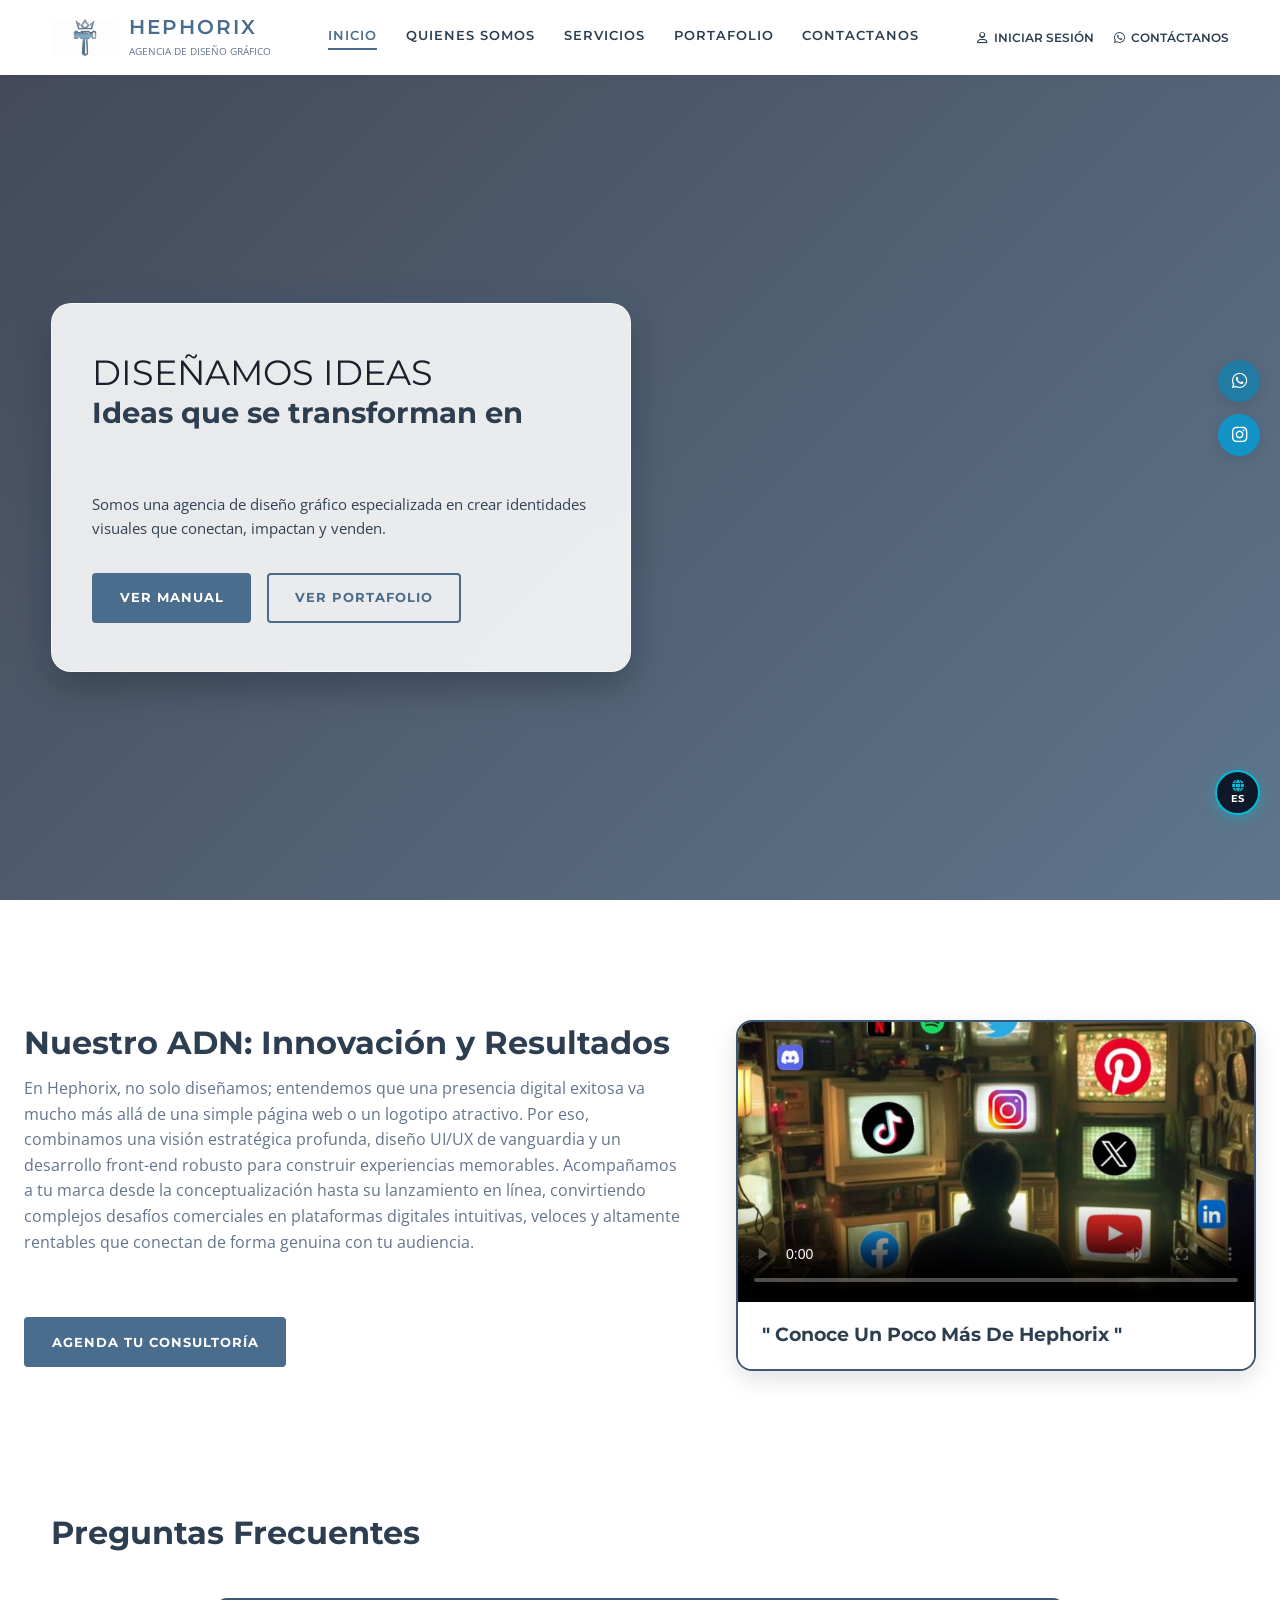
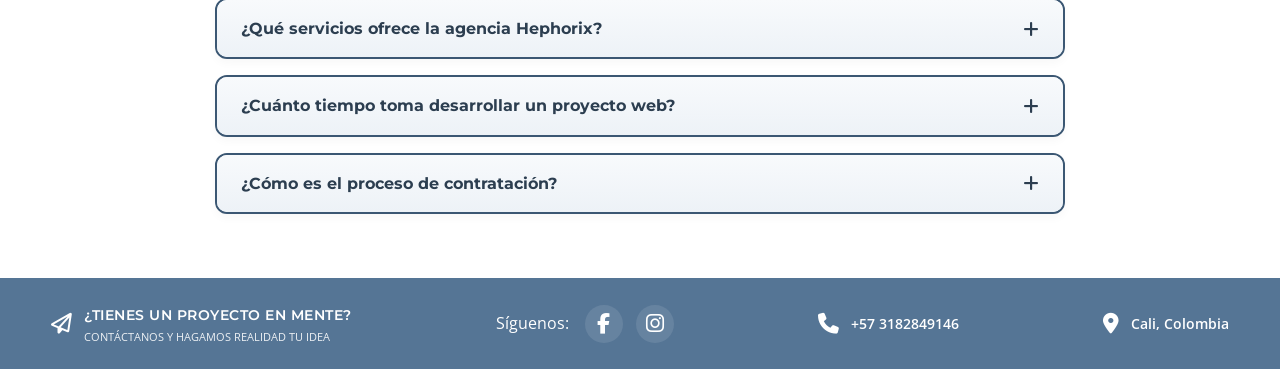
<file: index.html>
<!DOCTYPE html>
<html lang="es">
<head>
    <meta charset="UTF-8">
    <meta name="viewport" content="width=device-width, initial-scale=1.0">
    <title>Hephorix | Agencia de Diseño Gráfico</title>
    
    <!-- FAVICON -->
    <link rel="icon" href="imagenes/fondo1.png" type="image/png">

    <!-- Hojas de Estilos Globales y Fuentes -->
    <link rel="stylesheet" href="styles.css">
    <link href="https://fonts.googleapis.com/css2?family=Montserrat:wght@300;400;600;700&family=Open+Sans:wght@300;400;600&display=swap" rel="stylesheet">
    <link rel="stylesheet" href="https://cdnjs.cloudflare.com/ajax/libs/font-awesome/6.4.0/css/all.min.css">

    <!-- ESTILOS INTERNOS PARA HERO, GLASSMORPHISM Y ACORDEÓN -->
    <style>
        .hero-section {
            background: linear-gradient(135deg, rgba(15, 23, 42, 0.78), rgba(59, 87, 115, 0.82)), 
                        url('https://images.unsplash.com/photo-1550745165-9bc0b252726f?auto=format&fit=crop&w=1920&q=80') center/cover no-repeat !important;
            padding: 5rem 0;
            position: relative;
        }

        .hero-content {
            background: rgba(255, 255, 255, 0.88) !important;
            backdrop-filter: blur(12px) !important;
            -webkit-backdrop-filter: blur(12px);
            border: 1px solid rgba(255, 255, 255, 0.6) !important;
            box-shadow: 0 15px 35px rgba(0, 0, 0, 0.25), 0 0 25px rgba(74, 108, 141, 0.3) !important;
            border-radius: 20px !important;
            padding: 3rem 2.5rem !important;
            max-width: 580px;
        }

        .typing-container {
            display: inline-block;
            color: #00bcd4;
            font-weight: 700;
            border-bottom: 3px solid #00bcd4;
            transition: opacity 0.3s ease;
        }

        /* BOTÓN FLOTANTE DE IDIOMA (ESTILO ARTNOVUS) */
        .floating-lang-toggle {
            position: fixed;
            bottom: 85px;
            right: 20px;
            z-index: 999;
        }

        .lang-btn-float {
            background: #0f172a;
            border: 2px solid #00bcd4;
            color: #ffffff;
            width: 45px;
            height: 45px;
            border-radius: 50%;
            display: flex;
            flex-direction: column;
            align-items: center;
            justify-content: center;
            cursor: pointer;
            box-shadow: 0 4px 15px rgba(0, 188, 212, 0.4);
            transition: transform 0.3s ease, background 0.3s ease;
            font-family: 'Montserrat', sans-serif;
        }

        .lang-btn-float i {
            font-size: 0.75rem;
            color: #00bcd4;
        }

        .lang-btn-float span {
            font-size: 0.65rem;
            font-weight: 700;
            line-height: 1;
            margin-top: 2px;
        }

        .lang-btn-float:hover {
            transform: scale(1.1);
            background: #00bcd4;
            color: #0f172a;
        }

        .lang-btn-float:hover i {
            color: #0f172a;
        }

        /* SECCIÓN ALINEADA PERFECTAMENTE EN ALTURA CON LA TARJETA DEL VÍDEO */
        .about-section {
            display: flex;
            align-items: stretch;
            justify-content: space-between;
            gap: 3.5rem;
            margin: 3.5rem auto 2rem auto;
            flex-wrap: wrap;
        }

        .about-info {
            flex: 1;
            min-width: 300px;
            display: flex;
            flex-direction: column;
            justify-content: space-between;
            padding: 0.2rem 0;
        }

        .about-info h2 {
            font-family: 'Montserrat', sans-serif;
            font-size: 2rem;
            color: #2c3e50;
            font-weight: 700;
            margin: 0 0 0.8rem 0;
            line-height: 1.25;
        }

        .about-info p {
            color: #64748b;
            font-size: 1rem;
            line-height: 1.6;
            margin: 0 0 1.5rem 0;
        }

        .about-cta {
            margin-top: auto;
        }

        /* ESTILO TIPO TARJETA PARA EL VÍDEO */
        .index-video-card-container {
            flex: 1;
            min-width: 320px;
            max-width: 520px;
        }

        .index-video-card {
            background: #ffffff;
            border-radius: 16px;
            overflow: hidden;
            border: 2px solid #3b5773;
            box-shadow: 0 8px 25px rgba(0, 0, 0, 0.12);
            transition: transform 0.35s ease, box-shadow 0.35s ease, border-color 0.35s ease;
            height: 100%;
            display: flex;
            flex-direction: column;
            justify-content: space-between;
        }

        .index-video-card:hover {
            transform: translateY(-6px);
            border-color: #00bcd4;
            box-shadow: 0 12px 30px rgba(0, 188, 212, 0.25);
        }

        .index-video-card .video-wrapper {
            position: relative;
            width: 100%;
            height: 280px;
            background: #0f172a;
            overflow: hidden;
        }

        .index-video-card video {
            width: 100%;
            height: 100%;
            object-fit: cover;
            display: block;
        }

        .index-video-card .video-title-only {
            padding: 1.25rem 1.5rem;
            background: #ffffff;
        }

        .index-video-card .video-title-only h3 {
            font-family: 'Montserrat', sans-serif;
            font-size: 1.2rem;
            color: #2c3e50;
            font-weight: 700;
            margin: 0;
            line-height: 1.3;
        }

        /* ACORDEÓN Y TÍTULO CENTRADO */
        .faq-section {
            margin: 3.5rem auto 4rem auto;
        }

        .faq-title {
            text-align: center;
            font-family: 'Montserrat', sans-serif;
            font-size: 2rem;
            color: #2c3e50;
            font-weight: 700;
            margin-top: 1rem;
            margin-bottom: 2.5rem;
        }

        .faq-accordion {
            display: flex;
            flex-direction: column;
            gap: 1rem;
            max-width: 850px;
            margin: 0 auto;
        }

        .faq-item {
            background: #ffffff;
            border: 2px solid #3b5773;
            border-radius: 12px;
            overflow: hidden;
            transition: all 0.3s ease;
            box-shadow: 0 4px 10px rgba(0,0,0,0.03);
        }

        .faq-item:hover {
            border-color: #00bcd4;
            box-shadow: 0 6px 20px rgba(74, 108, 141, 0.2);
        }

        .faq-question {
            width: 100%;
            padding: 1.2rem 1.5rem;
            background: linear-gradient(180deg, #f8fafc 0%, #edf2f7 100%);
            border: none;
            display: flex;
            justify-content: space-between;
            align-items: center;
            font-family: 'Montserrat', sans-serif;
            font-weight: 700;
            color: #2c3e50;
            font-size: 1rem;
            cursor: pointer;
            text-align: left;
        }

        .faq-answer {
            max-height: 0;
            overflow: hidden;
            padding: 0 1.5rem;
            color: #475569;
            font-size: 0.95rem;
            line-height: 1.6;
            background: #ffffff;
            transition: max-height 0.35s ease-out, padding 0.35s ease-out;
            border-top: 0px solid transparent;
        }

        .faq-icon {
            transition: transform 0.35s ease;
            font-size: 1.1rem;
        }

        .modal-overlay {
            display: none;
        }
    </style>
</head>
<body>

    <!-- Encabezado / Barra de Navegación Principal -->
    <header class="main-header">
        <a href="inicio.html" class="logo-container">
            <div class="brand-isotype">
                <img src="imagenes/logo.jpg.png" alt="Logo Hephorix" class="header-logo-img">
            </div>
            <div class="logo-text">
                <h1>HEPHORIX</h1>
                <span data-key="sub_logo">agencia de diseño gráfico</span>
            </div>
        </a>
        
        <nav class="nav-menu" id="navMenu">
            <a href="inicio.html" class="nav-link active" data-key="nav_inicio">INICIO</a>
            <a href="quienes somos.html" class="nav-link" data-key="nav_quienes">QUIENES SOMOS</a>
            <a href="servicios.html" class="nav-link" data-key="nav_servicios">SERVICIOS</a>
            <a href="portafolio.html" class="nav-link" data-key="nav_portafolio">PORTAFOLIO</a>
            <a href="contacto.html" class="nav-link" data-key="nav_contactanos">CONTACTANOS</a>
        </nav>

        <div class="header-actions">
            <!-- BOTÓN DE INICIAR SESIÓN EN EL HEADER -->
            <a href="login.html" class="action-link login-btn">
                <i class="fa-regular fa-user"></i> <span data-key="btn_login">INICIAR SESIÓN</span>
            </a>
            
            <!-- BOTÓN WHATSAPP (SE OCULTA EN MÓVIL) -->
            <a href="https://wa.me/573182849146" target="_blank" class="action-link contact-wp">
                <i class="fa-brands fa-whatsapp"></i> <span data-key="btn_contact">CONTÁCTANOS</span>
            </a>
            
            <!-- BOTÓN HAMBURGUESA -->
            <button class="menu-toggle" id="menuToggle" aria-label="Abrir menú">
                <i class="fa-solid fa-bars" id="menuIcon"></i>
            </button>
        </div>
    </header>

    <!-- Botón Flotante de Traductor (Abajo a la derecha) -->
    <div class="floating-lang-toggle">
        <button class="lang-btn-float" id="btnLangFloat" aria-label="Cambiar idioma">
            <i class="fa-solid fa-globe"></i>
            <span id="langLabel">ES</span>
        </button>
    </div>

    <!-- Barra Lateral Flotante de Redes Sociales -->
    <aside class="floating-aside-networks">
        <a href="https://wa.me/573182849146?text=Hola,%20quisiera%20más%20información" class="floating-net-btn wp" target="_blank" rel="noopener noreferrer" aria-label="Contactar por WhatsApp">
            <i class="fa-brands fa-whatsapp"></i>
        </a>
        <a href="https://www.instagram.com/_hephorix/" target="_blank" class="floating-net-btn ig" aria-label="Instagram"><i class="fa-brands fa-instagram"></i></a>
    </aside>

    <!-- Contenido Principal Hero -->
    <main>
        <section class="hero-section">
            <div class="hero-container container">
                <div class="hero-content">
                    <h2 data-key="hero_title">DISEÑAMOS IDEAS</h2>
                    <h3 class="shimmer-title" style="font-size: 1.8rem; font-weight: 700; color: #2c3e50; margin-bottom: 1rem; line-height: 1.3;">
                        <span data-key="hero_subtitle">Ideas que se transforman en</span> <br>
                        <span class="typing-container" id="dynamicText" style="margin-top: 4px;">LUZ</span>
                    </h3>
                    <p data-key="hero_desc">Somos una agencia de diseño gráfico especializada en crear identidades visuales que conectan, impactan y venden.</p>
                    <div class="hero-buttons">
                        <a href="imagenes/Manual coorporativo ACTUALIZADO HEPHORIX.pdf" class="btn btn-primary" data-key="btn_manual">VER MANUAL</a>
                        <a href="imagenes/PORTAFOLIO HEPHORIX.pdf" class="btn btn-secondary" data-key="btn_portfolio">VER PORTAFOLIO</a>
                    </div>
                </div>
            </div>
        </section>

        <!-- SECCIÓN DE PRESENTACIÓN ALINEADA EN EXTREMOS CON EL VÍDEO -->
        <section class="about-section container">
            <div class="about-info">
                <div>
                    <h2 data-key="dna_title">Nuestro ADN: Innovación y Resultados</h2>
                    <p data-key="dna_desc">En Hephorix, no solo diseñamos; entendemos que una presencia digital exitosa va mucho más allá de una simple página web o un logotipo atractivo. Por eso, combinamos una visión estratégica profunda, diseño UI/UX de vanguardia y un desarrollo front-end robusto para construir experiencias memorables. Acompañamos a tu marca desde la conceptualización hasta su lanzamiento en línea, convirtiendo complejos desafíos comerciales en plataformas digitales intuitivas, veloces y altamente rentables que conectan de forma genuina con tu audiencia.</p>
                </div>
                <div class="about-cta">
                    <a href="contacto.html" class="btn btn-primary" data-key="btn_consulting">AGENDA TU CONSULTORÍA</a>
                </div>
            </div>
            
            <div class="index-video-card-container">
                <article class="index-video-card">
                    <div class="video-wrapper">
                        <video controls poster="imagenes/descarga.jpg">
                            <source src="imagenes/video 1.mp4" type="video/mp4">
                            Tu navegador no soporta el reproductor de vídeo.
                        </video>
                    </div>
                    <div class="video-title-only">
                        <h3 data-key="video_title">" Conoce Un Poco Más De Hephorix "</h3>
                    </div>
                </article>
            </div>
        </section>

        <!-- SECCIÓN PREGUNTAS FRECUENTES -->
        <section class="faq-section container">
            <h2 class="faq-title" data-key="faq_title">Preguntas Frecuentes</h2>
            <div class="faq-accordion">
                <div class="faq-item">
                    <button class="faq-question">
                        <span data-key="faq_q1">¿Qué servicios ofrece la agencia Hephorix?</span>
                        <i class="fa-solid fa-plus faq-icon"></i>
                    </button>
                    <div class="faq-answer">
                        <p data-key="faq_a1">Ofrecemos branding, diseño de identidad corporativa, maquetación web UI/UX, gestión de redes sociales y desarrollo audiovisual para empresas.</p>
                    </div>
                </div>

                <div class="faq-item">
                    <button class="faq-question">
                        <span data-key="faq_q2">¿Cuánto tiempo toma desarrollar un proyecto web?</span>
                        <i class="fa-solid fa-plus faq-icon"></i>
                    </button>
                    <div class="faq-answer">
                        <p data-key="faq_a2">El tiempo promedio oscila entre 2 y 4 semanas, dependiendo de la complejidad de la plataforma y el requerimiento de personalizaciones.</p>
                    </div>
                </div>

                <div class="faq-item">
                    <button class="faq-question">
                        <span data-key="faq_q3">¿Cómo es el proceso de contratación?</span>
                        <i class="fa-solid fa-plus faq-icon"></i>
                    </button>
                    <div class="faq-answer">
                        <p data-key="faq_a3">Iniciamos con un diagnóstico inicial, formulamos una propuesta personalizada, diseñamos la propuesta visual y ejecutamos la solución adaptada a tu marca.</p>
                    </div>
                </div>
            </div>
        </section>
    </main>

    <!-- MODAL DE AUTENTICACIÓN -->
    <div class="modal-overlay" id="loginModal">
        <div class="modal-content">
            <button class="modal-close-icon" id="closeModalCross">&times;</button>
            <div class="modal-header">
                <i class="fa-solid fa-user-lock"></i>
                <h3 data-key="login_title">Iniciar Sesión</h3>
            </div>
            
            <form id="loginForm">
                <div class="input-group">
                    <label for="userEmail" data-key="login_email">Correo Electrónico:</label>
                    <input type="email" id="userEmail" required placeholder="ejemplo@hephorix.com">
                </div>
                <div class="input-group">
                    <label for="userPassword" data-key="login_pass">Contraseña:</label>
                    <input type="password" id="userPassword" required placeholder="••••••••">
                </div>
                
                <div class="error-message" id="errorMessage" style="display: none;">
                    <p><i class="fa-solid fa-circle-exclamation"></i> <span data-key="login_err">Usuario no registrado</span></p>
                    <div class="error-actions">
                        <button type="button" id="btnRetry" class="btn-modal-action" data-key="btn_retry">Intentar de nuevo</button>
                        <a href="contacto.html" class="btn-modal-action highlight" data-key="btn_forgot">¿Olvidó su contraseña?</a>
                        <button type="button" id="btnCancel" class="btn-modal-action danger" data-key="btn_back">Regresar</button>
                    </div>
                </div>

                <div class="modal-actions" id="defaultModalActions">
                    <button type="submit" class="btn btn-primary btn-block" data-key="btn_submit">Ingresar</button>
                </div>
            </form>
        </div>
    </div>

    <!-- Pie de Página -->
    <footer class="main-footer">
        <div class="footer-container container">
            <div class="footer-item project-call">
                <i class="fa-regular fa-paper-plane"></i>
                <div class="text-group">
                    <h3 data-key="footer_title">¿TIENES UN PROYECTO EN MENTE?</h3>
                    <p data-key="footer_sub">CONTÁCTANOS Y HAGAMOS REALIDAD TU IDEA</p>
                </div>
            </div>

            <div class="footer-item social-networks">
                <span data-key="footer_follow">Síguenos:</span>
                <div class="social-icons">
                    <a href="https://facebook.com" target="_blank" class="social-icon fb" aria-label="Facebook">
                        <i class="fa-brands fa-facebook-f"></i>
                    </a>
                    <a href="https://instagram.com" target="_blank" class="social-icon ig" aria-label="Instagram">
                        <i class="fa-brands fa-instagram"></i>
                    </a>
                </div>
            </div>

            <div class="footer-item contact-phone">
                <i class="fa-solid fa-phone"></i>
                <a href="tel:+573182849146">+57 3182849146</a>
            </div>
            <div class="footer-item contact-location">
                <i class="fa-solid fa-location-dot"></i>
                <span>Cali, Colombia</span>
            </div>
        </div>
    </footer>

    <!-- SCRIPT DE TRADUCCIÓN, ACORDEÓN Y MENÚ HAMBURGUESA MÓVIL -->
    <script>
        let currentLang = 'es';

        const wordsMap = {
            es: ['LUZ', 'MARCAS', 'RESULTADOS', 'VENTAS'],
            en: ['LIGHT', 'BRANDS', 'RESULTS', 'SALES']
        };

        const translations = {
            es: {
                sub_logo: "agencia de diseño gráfico",
                nav_inicio: "INICIO",
                nav_quienes: "QUIENES SOMOS",
                nav_servicios: "SERVICIOS",
                nav_portafolio: "PORTAFOLIO",
                nav_contactanos: "CONTACTANOS",
                btn_login: "INICIAR SESIÓN",
                btn_contact: "CONTÁCTANOS",
                hero_title: "DISEÑAMOS IDEAS",
                hero_subtitle: "Ideas que se transforman en",
                hero_desc: "Somos una agencia de diseño gráfico especializada en crear identidades visuales que conectan, impactan y venden.",
                btn_manual: "VER MANUAL",
                btn_portfolio: "VER PORTAFOLIO",
                dna_title: "Nuestro ADN: Innovación y Resultados",
                dna_desc: "En Hephorix, no solo diseñamos; entendemos que una presencia digital exitosa va mucho más allá de una simple página web o un logotipo atractivo. Por eso, combinamos una visión estratégica profunda, diseño UI/UX de vanguardia y un desarrollo front-end robusto para construir experiencias memorables. Acompañamos a tu marca desde la conceptualización hasta su lanzamiento en línea, convirtiendo complejos desafíos comerciales en plataformas digitales intuitivas, veloces y altamente rentables que conectan de forma genuina con tu audiencia.",
                btn_consulting: "AGENDA TU CONSULTORÍA",
                video_title: '" Conoce Un Poco Más De Hephorix "',
                faq_title: "Preguntas Frecuentes",
                faq_q1: "¿Qué servicios ofrece la agencia Hephorix?",
                faq_a1: "Ofrecemos branding, diseño de identidad corporativa, maquetación web UI/UX, gestión de redes sociales y desarrollo audiovisual para empresas.",
                faq_q2: "¿Cuánto tiempo toma desarrollar un proyecto web?",
                faq_a2: "El tiempo promedio oscila entre 2 y 4 semanas, dependiendo de la complejidad de la plataforma y el requerimiento de personalizaciones.",
                faq_q3: "¿Cómo es el proceso de contratación?",
                faq_a3: "Iniciamos con un diagnóstico inicial, formulamos una propuesta personalizada, diseñamos la propuesta visual y ejecutamos la solución adaptada a tu marca.",
                login_title: "Iniciar Sesión",
                login_email: "Correo Electrónico:",
                login_pass: "Contraseña:",
                login_err: "Usuario no registrado",
                btn_retry: "Intentar de nuevo",
                btn_forgot: "¿Olvidó su contraseña?",
                btn_back: "Regresar",
                btn_submit: "Ingresar",
                footer_title: "¿TIENES UN PROYECTO EN MENTE?",
                footer_sub: "CONTÁCTANOS Y HAGAMOS REALIDAD TU IDEA",
                footer_follow: "Síguenos:"
            },
            en: {
                sub_logo: "graphic design agency",
                nav_inicio: "HOME",
                nav_quienes: "ABOUT US",
                nav_servicios: "SERVICES",
                nav_portafolio: "PORTFOLIO",
                nav_contactanos: "CONTACT US",
                btn_login: "LOG IN",
                btn_contact: "CONTACT US",
                hero_title: "WE DESIGN IDEAS",
                hero_subtitle: "Ideas that transform into",
                hero_desc: "We are a graphic design agency specialized in creating visual identities that connect, impact, and sell.",
                btn_manual: "VIEW MANUAL",
                btn_portfolio: "VIEW PORTFOLIO",
                dna_title: "Our DNA: Innovation & Results",
                dna_desc: "At Hephorix, we don't just design; we understand that a successful digital presence goes far beyond a simple website or an attractive logo. That's why we combine deep strategic vision, cutting-edge UI/UX design, and robust front-end development to build memorable experiences. We guide your brand from conceptualization to online launch, turning complex business challenges into intuitive, fast, and highly profitable digital platforms.",
                btn_consulting: "SCHEDULE YOUR CONSULTING",
                video_title: '" Learn A Bit More About Hephorix "',
                faq_title: "Frequently Asked Questions",
                faq_q1: "What services does Hephorix agency offer?",
                faq_a1: "We offer branding, corporate identity design, UI/UX web layout, social media management, and audiovisual development for businesses.",
                faq_q2: "How long does it take to develop a web project?",
                faq_a2: "The average time ranges between 2 and 4 weeks, depending on platform complexity and customization requirements.",
                faq_q3: "How does the hiring process work?",
                faq_a3: "We start with an initial diagnostic, formulate a tailored proposal, design the visual proposal, and execute the solution adapted to your brand.",
                login_title: "Log In",
                login_email: "Email Address:",
                login_pass: "Password:",
                login_err: "User not registered",
                btn_retry: "Try again",
                btn_forgot: "Forgot your password?",
                btn_back: "Go back",
                btn_submit: "Submit",
                footer_title: "HAVE A PROJECT IN MIND?",
                footer_sub: "CONTACT US AND LET'S MAKE YOUR IDEA A REALITY",
                footer_follow: "Follow us:"
            }
        };

        function switchLanguage() {
            currentLang = currentLang === 'es' ? 'en' : 'es';
            
            const elements = document.querySelectorAll('[data-key]');
            elements.forEach(elem => {
                const key = elem.getAttribute('data-key');
                if (translations[currentLang] && translations[currentLang][key]) {
                    elem.textContent = translations[currentLang][key];
                }
            });

            const langLabel = document.getElementById('langLabel');
            if (langLabel) {
                langLabel.textContent = currentLang.toUpperCase();
            }
            document.documentElement.lang = currentLang;
        }

        document.addEventListener('DOMContentLoaded', () => {
            // Evento para el botón flotante de idioma
            const btnLangFloat = document.getElementById('btnLangFloat');
            if (btnLangFloat) {
                btnLangFloat.addEventListener('click', switchLanguage);
            }

            // 1. Texto dinámico animado
            const dynamicText = document.getElementById('dynamicText');
            if (dynamicText) {
                let index = 0;
                const triggerZoomEffect = () => {
                    dynamicText.classList.remove('zoom-3d-active');
                    void dynamicText.offsetWidth;
                    
                    const words = wordsMap[currentLang] || wordsMap['es'];
                    dynamicText.textContent = words[index % words.length];
                    
                    dynamicText.classList.add('zoom-3d-active');
                    index = (index + 1) % words.length;
                };

                triggerZoomEffect();
                setInterval(triggerZoomEffect, 1300);
            }

            // 2. Acordeón fluido
            const faqItems = document.querySelectorAll('.faq-item');
            faqItems.forEach(item => {
                const questionBtn = item.querySelector('.faq-question');
                const answer = item.querySelector('.faq-answer');
                const icon = item.querySelector('.faq-icon');

                questionBtn.addEventListener('click', () => {
                    const isOpen = item.classList.contains('active');

                    faqItems.forEach(other => {
                        other.classList.remove('active');
                        const otherAns = other.querySelector('.faq-answer');
                        otherAns.style.maxHeight = null;
                        otherAns.style.paddingTop = '0';
                        otherAns.style.paddingBottom = '0';
                        otherAns.style.borderTop = '0px solid transparent';
                        const otherIcon = other.querySelector('.faq-icon');
                        if (otherIcon) otherIcon.style.transform = 'rotate(0deg)';
                    });

                    if (!isOpen) {
                        item.classList.add('active');
                        answer.style.maxHeight = answer.scrollHeight + 50 + 'px';
                        answer.style.paddingTop = '1.2rem';
                        answer.style.paddingBottom = '1.5rem';
                        answer.style.borderTop = '1px solid #e2e8f0';
                        if (icon) icon.style.transform = 'rotate(45deg)';
                    }
                });
            });

            // 3. Control del Menú Hamburguesa Móvil
            const menuToggle = document.getElementById('menuToggle');
            const navMenu = document.getElementById('navMenu');
            const menuIcon = document.getElementById('menuIcon');

            if (menuToggle && navMenu) {
                menuToggle.addEventListener('click', () => {
                    navMenu.classList.toggle('active');
                    if (menuIcon) {
                        if (navMenu.classList.contains('active')) {
                            menuIcon.classList.remove('fa-bars');
                            menuIcon.classList.add('fa-xmark');
                        } else {
                            menuIcon.classList.remove('fa-xmark');
                            menuIcon.classList.add('fa-bars');
                        }
                    }
                });

                // Cerrar el menú al hacer clic en cualquier enlace de navegación
                const navLinks = navMenu.querySelectorAll('.nav-link');
                navLinks.forEach(link => {
                    link.addEventListener('click', () => {
                        navMenu.classList.remove('active');
                        if (menuIcon) {
                            menuIcon.classList.remove('fa-xmark');
                            menuIcon.classList.add('fa-bars');
                        }
                    });
                });
            }

            // 4. Control del Modal de Login
            const loginModal = document.getElementById('loginModal');
            const closeModalCross = document.getElementById('closeModalCross');

            if (closeModalCross && loginModal) {
                closeModalCross.addEventListener('click', () => {
                    loginModal.style.display = 'none';
                });
            }
        });
    </script>
</body>
</html>
</file>
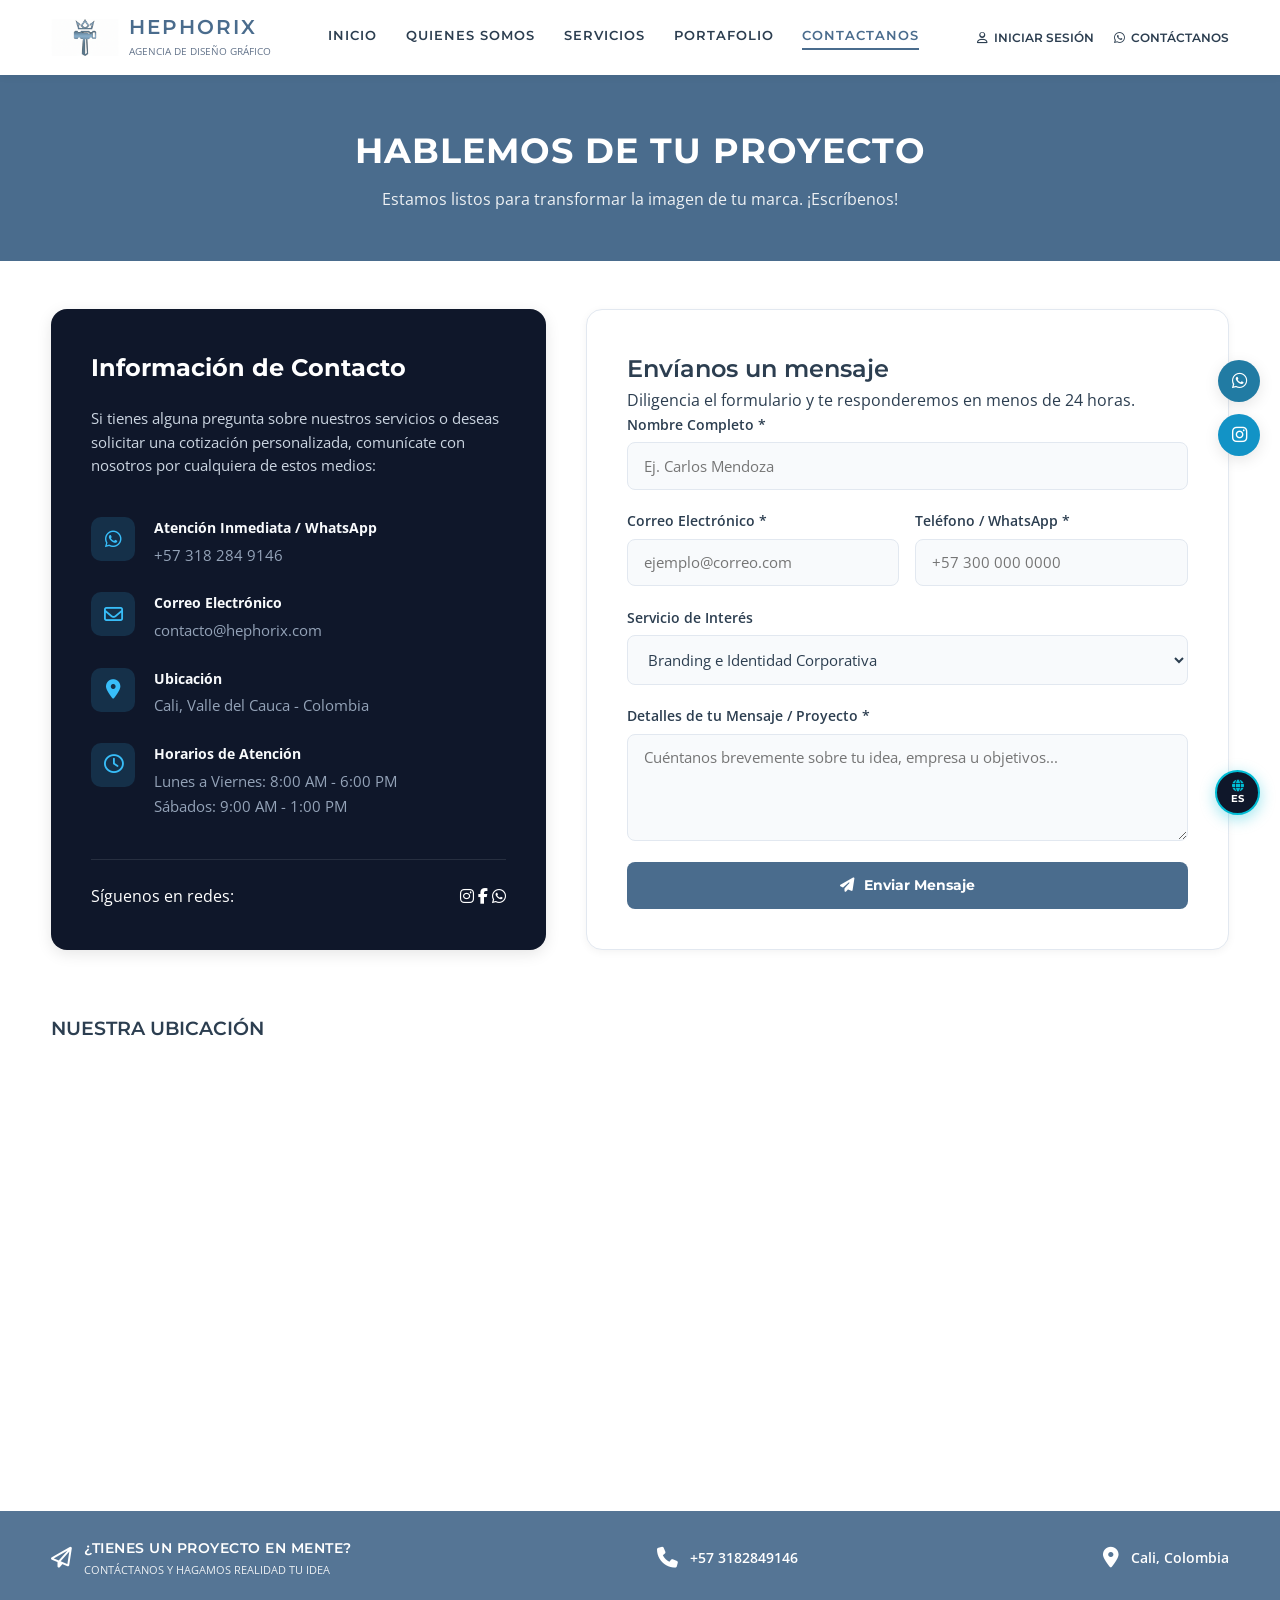
<file: contacto.html>
<!DOCTYPE html>
<html lang="es">
<head>
    <meta charset="UTF-8">
    <meta name="viewport" content="width=device-width, initial-scale=1.0">
    <title>CONTACTANOS | Hephorix Agencia de Diseño Gráfico</title>
    
    <!-- FAVICON -->
    <link rel="icon" href="imagenes/fondo1.png" type="image/png">
    
    <!-- Hojas de Estilos Globales -->
    <link rel="stylesheet" href="styles.css">
    <link href="https://fonts.googleapis.com/css2?family=Montserrat:wght@300;400;600;700&family=Open+Sans:wght@300;400;600&display=swap" rel="stylesheet">
    <link rel="stylesheet" href="https://cdnjs.cloudflare.com/ajax/libs/font-awesome/6.4.0/css/all.min.css">

    <!-- ESTILOS INTERNOS PARA EL BOTÓN FLOTANTE Y AJUSTES MÓVILES -->
    <style>
        .floating-lang-toggle {
            position: fixed;
            bottom: 85px;
            right: 20px;
            z-index: 999;
        }

        .lang-btn-float {
            background: #0f172a;
            border: 2px solid #00bcd4;
            color: #ffffff;
            width: 45px;
            height: 45px;
            border-radius: 50%;
            display: flex;
            flex-direction: column;
            align-items: center;
            justify-content: center;
            cursor: pointer;
            box-shadow: 0 4px 15px rgba(0, 188, 212, 0.4);
            transition: transform 0.3s ease, background 0.3s ease;
            font-family: 'Montserrat', sans-serif;
        }

        .lang-btn-float i {
            font-size: 0.75rem;
            color: #00bcd4;
        }

        .lang-btn-float span {
            font-size: 0.65rem;
            font-weight: 700;
            line-height: 1;
            margin-top: 2px;
        }

        .lang-btn-float:hover {
            transform: scale(1.1);
            background: #00bcd4;
            color: #0f172a;
        }

        .lang-btn-float:hover i {
            color: #0f172a;
        }

        @media (max-width: 768px) {
            .main-header {
                padding: 0.5rem 3%;
            }
        }
    </style>
</head>
<body>

    <!-- Encabezado / Barra de Navegación Principal -->
    <header class="main-header">
        <a href="index.html" class="logo-container">
            <div class="brand-isotype">
                <img src="imagenes/logo.jpg.png" alt="Logo Hephorix" class="header-logo-img">
            </div>
            <div class="logo-text">
                <h1>HEPHORIX</h1>
                <span data-key="sub_logo">agencia de diseño gráfico</span>
            </div>
        </a>
        
        <nav class="nav-menu" id="navMenu">
            <a href="index.html" class="nav-link" data-key="nav_inicio">INICIO</a>
            <a href="quienes somos.html" class="nav-link" data-key="nav_quienes">QUIENES SOMOS</a>
            <a href="servicios.html" class="nav-link" data-key="nav_servicios">SERVICIOS</a>
            <a href="portafolio.html" class="nav-link" data-key="nav_portafolio">PORTAFOLIO</a>
            <a href="contacto.html" class="nav-link active" data-key="nav_contactanos">CONTACTANOS</a>
        </nav>

        <div class="header-actions">
            <a href="login.html" class="action-link login-btn">
                <i class="fa-regular fa-user"></i> <span data-key="btn_login">INICIAR SESIÓN</span>
            </a>
            
            <a href="https://wa.me/573182849146" target="_blank" class="action-link contact-wp">
                <i class="fa-brands fa-whatsapp"></i> <span data-key="btn_contact">CONTÁCTANOS</span>
            </a>
            <button class="menu-toggle" id="menuToggle" aria-label="Abrir menú">
                <i class="fa-solid fa-bars" id="menuIcon"></i>
            </button>
        </div>
    </header>

    <!-- Botón Flotante de Traductor (Abajo a la derecha) -->
    <div class="floating-lang-toggle">
        <button class="lang-btn-float" id="btnLangFloat" aria-label="Cambiar idioma">
            <i class="fa-solid fa-globe"></i>
            <span id="langLabel">ES</span>
        </button>
    </div>

    <!-- Barra Lateral Flotante de Redes Sociales -->
    <aside class="floating-aside-networks">
        <a href="https://wa.me/573182849146?text=Hola,%20quisiera%20más%20información" class="floating-net-btn wp" target="_blank" rel="noopener noreferrer" aria-label="Contactar por WhatsApp">
            <i class="fa-brands fa-whatsapp"></i>
        </a>
        <a href="https://www.instagram.com/_hephorix/" target="_blank" class="floating-net-btn ig" aria-label="Instagram"><i class="fa-brands fa-instagram"></i></a>
    </aside>

    <!-- Banner Header Interno -->
    <section class="page-banner">
        <div class="container">
            <h2 data-key="banner_title">HABLEMOS DE TU PROYECTO</h2>
            <p data-key="banner_sub">Estamos listos para transformar la imagen de tu marca. ¡Escríbenos!</p>
        </div>
    </section>

    <!-- Sección Principal de Contacto -->
    <main class="contact-page-content container">
        
        <div class="contact-grid">

            <!-- Columna Izquierda: Información Directa -->
            <div class="contact-info-card">
                <h3 data-key="info_title">Información de Contacto</h3>
                <p data-key="info_desc">Si tienes alguna pregunta sobre nuestros servicios o deseas solicitar una cotización personalizada, comunícate con nosotros por cualquiera de estos medios:</p>

                <div class="info-items-list">
                    <div class="info-item">
                        <div class="info-icon"><i class="fa-brands fa-whatsapp"></i></div>
                        <div class="info-text">
                            <strong data-key="label_wp">Atención Inmediata / WhatsApp</strong>
                            <a href="https://wa.me/573182849146" target="_blank">+57 318 284 9146</a>
                        </div>
                    </div>

                    <div class="info-item">
                        <div class="info-icon"><i class="fa-regular fa-envelope"></i></div>
                        <div class="info-text">
                            <strong data-key="label_email">Correo Electrónico</strong>
                            <a href="mailto:contacto@hephorix.com">contacto@hephorix.com</a>
                        </div>
                    </div>

                    <div class="info-item">
                        <div class="info-icon"><i class="fa-solid fa-location-dot"></i></div>
                        <div class="info-text">
                            <strong data-key="label_location">Ubicación</strong>
                            <span data-key="val_location">Cali, Valle del Cauca - Colombia</span>
                        </div>
                    </div>

                    <div class="info-item">
                        <div class="info-icon"><i class="fa-regular fa-clock"></i></div>
                        <div class="info-text">
                            <strong data-key="label_hours">Horarios de Atención</strong>
                            <span data-key="val_hours">Lunes a Viernes: 8:00 AM - 6:00 PM<br>Sábados: 9:00 AM - 1:00 PM</span>
                        </div>
                    </div>
                </div>

                <!-- Redes sociales dentro de la tarjeta -->
                <div class="contact-socials">
                    <span data-key="label_follow">Síguenos en redes:</span>
                    <div class="social-links">
                        <a href="https://instagram.com" target="_blank" aria-label="Instagram"><i class="fa-brands fa-instagram"></i></a>
                        <a href="https://facebook.com" target="_blank" aria-label="Facebook"><i class="fa-brands fa-facebook-f"></i></a>
                        <a href="https://wa.me/573182849146" target="_blank" aria-label="WhatsApp"><i class="fa-brands fa-whatsapp"></i></a>
                    </div>
                </div>
            </div>

            <!-- Formulario de Contacto -->
            <div class="contact-form-container">
                <h2 data-key="form_title">Envíanos un mensaje</h2>
                <p class="subtitle" data-key="form_sub">Diligencia el formulario y te responderemos en menos de 24 horas.</p>

                <form action="https://formspree.io/f/mwllezza" method="POST" id="contactForm">
                    
                    <!-- Nombre Completo -->
                    <div class="form-group">
                        <label for="nombre" data-key="label_fullname">Nombre Completo *</label>
                        <input type="text" id="nombre" name="Nombre" placeholder="Ej. Carlos Mendoza" required>
                    </div>

                    <!-- Correo y Teléfono -->
                    <div class="form-row">
                        <div class="form-group">
                            <label for="email" data-key="label_form_email">Correo Electrónico *</label>
                            <input type="email" id="email" name="Email" placeholder="ejemplo@correo.com" required>
                        </div>

                        <div class="form-group">
                            <label for="telefono" data-key="label_phone">Teléfono / WhatsApp *</label>
                            <input type="tel" id="telefono" name="Telefono" placeholder="+57 300 000 0000" required>
                        </div>
                    </div>

                    <!-- Servicio de Interés -->
                    <div class="form-group">
                        <label for="servicio" data-key="label_service">Servicio de Interés</label>
                        <select id="servicio" name="Servicio">
                            <option value="Branding e Identidad Corporativa" data-key="opt_1">Branding e Identidad Corporativa</option>
                            <option value="Diseño Web" data-key="opt_2">Diseño Web</option>
                            <option value="Marketing Digital" data-key="opt_3">Marketing Digital</option>
                            <option value="Otro" data-key="opt_4">Otro</option>
                        </select>
                    </div>

                    <!-- Detalles del Mensaje -->
                    <div class="form-group">
                        <label for="mensaje" data-key="label_message">Detalles de tu Mensaje / Proyecto *</label>
                        <textarea id="mensaje" name="Mensaje" rows="4" placeholder="Cuéntanos brevemente sobre tu idea, empresa u objetivos..." required></textarea>
                    </div>

                    <!-- Botón Enviar -->
                    <button type="submit" class="submit-btn">
                        <i class="fa-solid fa-paper-plane"></i> <span data-key="btn_send">Enviar Mensaje</span>
                    </button>

                </form>
            </div>
        </div>

        <!-- Mapa de Ubicación -->
        <section class="map-section">
            <h3 data-key="map_title">NUESTRA UBICACIÓN</h3>
            <div class="map-responsive-container">
                <iframe src="https://maps.google.com/maps?q=Cra+52+%232-51,+Cali,+Valle del Cauca&t=&z=17&ie=UTF8&iwloc=&output=embed" width="100%" height="380" style="border:0;" allowfullscreen="" loading="lazy" referrerpolicy="no-referrer-when-downgrade"></iframe>
            </div>
        </section>

    </main>

    <!-- Pie de Página (Footer) -->
    <footer class="main-footer">
        <div class="footer-container container">
            <div class="footer-item project-call">
                <i class="fa-regular fa-paper-plane"></i>
                <div class="text-group">
                    <h3 data-key="footer_title">¿TIENES UN PROYECTO EN MENTE?</h3>
                    <p data-key="footer_sub">CONTÁCTANOS Y HAGAMOS REALIDAD TU IDEA</p>
                </div>
            </div>
            <div class="footer-item contact-phone">
                <i class="fa-solid fa-phone"></i>
                <a href="tel:+573182849146">+57 3182849146</a>
            </div>
            <div class="footer-item contact-location">
                <i class="fa-solid fa-location-dot"></i>
                <span>Cali, Colombia</span>
            </div>
        </div>
    </footer>

    <!-- ARCHIVO GLOBAL DE JAVASCRIPT (INCLUIDO PARA EL MENÚ HAMBURGUESA Y SESIÓN) -->
    <script src="script.js"></script>

    <!-- LÓGICA DE TRADUCCIÓN -->
    <script>
        let currentLang = 'es';

        const translations = {
            es: {
                sub_logo: "agencia de diseño gráfico",
                nav_inicio: "INICIO",
                nav_quienes: "QUIENES SOMOS",
                nav_servicios: "SERVICIOS",
                nav_portafolio: "PORTAFOLIO",
                nav_contactanos: "CONTACTANOS",
                btn_login: "INICIAR SESIÓN",
                btn_contact: "CONTÁCTANOS",
                banner_title: "HABLEMOS DE TU PROYECTO",
                banner_sub: "Estamos listos para transformar la imagen de tu marca. ¡Escríbenos!",
                info_title: "Información de Contacto",
                info_desc: "Si tienes alguna pregunta sobre nuestros servicios o deseas solicitar una cotización personalizada, comunícate con nosotros por cualquiera de estos medios:",
                label_wp: "Atención Inmediata / WhatsApp",
                label_email: "Correo Electrónico",
                label_location: "Ubicación",
                val_location: "Cali, Valle del Cauca - Colombia",
                label_hours: "Horarios de Atención",
                val_hours: "Lunes a Viernes: 8:00 AM - 6:00 PM<br>Sábados: 9:00 AM - 1:00 PM",
                label_follow: "Síguenos en redes:",
                form_title: "Envíanos un mensaje",
                form_sub: "Diligencia el formulario y te responderemos en menos de 24 horas.",
                label_fullname: "Nombre Completo *",
                label_form_email: "Correo Electrónico *",
                label_phone: "Teléfono / WhatsApp *",
                label_service: "Servicio de Interés",
                opt_1: "Branding e Identidad Corporativa",
                opt_2: "Diseño Web",
                opt_3: "Marketing Digital",
                opt_4: "Otro",
                label_message: "Detalles de tu Mensaje / Proyecto *",
                btn_send: "Enviar Mensaje",
                map_title: "NUESTRA UBICACIÓN",
                footer_title: "¿TIENES UN PROYECTO EN MENTE?",
                footer_sub: "CONTÁCTANOS Y HAGAMOS REALIDAD TU IDEA"
            },
            en: {
                sub_logo: "graphic design agency",
                nav_inicio: "HOME",
                nav_quienes: "ABOUT US",
                nav_servicios: "SERVICES",
                nav_portafolio: "PORTFOLIO",
                nav_contactanos: "CONTACT US",
                btn_login: "LOG IN",
                btn_contact: "CONTACT US",
                banner_title: "LET'S TALK ABOUT YOUR PROJECT",
                banner_sub: "We are ready to transform your brand image. Write to us!",
                info_title: "Contact Information",
                info_desc: "If you have any questions about our services or would like to request a custom quote, please contact us through any of these channels:",
                label_wp: "Immediate Support / WhatsApp",
                label_email: "Email Address",
                label_location: "Location",
                val_location: "Cali, Valle del Cauca - Colombia",
                label_hours: "Business Hours",
                val_hours: "Monday to Friday: 8:00 AM - 6:00 PM<br>Saturdays: 9:00 AM - 1:00 PM",
                label_follow: "Follow us on social media:",
                form_title: "Send us a message",
                form_sub: "Fill out the form and we will get back to you in less than 24 hours.",
                label_fullname: "Full Name *",
                label_form_email: "Email Address *",
                label_phone: "Phone / WhatsApp *",
                label_service: "Service of Interest",
                opt_1: "Branding & Corporate Identity",
                opt_2: "Web Design",
                opt_3: "Digital Marketing",
                opt_4: "Other",
                label_message: "Message / Project Details *",
                btn_send: "Send Message",
                map_title: "OUR LOCATION",
                footer_title: "HAVE A PROJECT IN MIND?",
                footer_sub: "CONTACT US AND LET'S MAKE YOUR IDEA A REALITY"
            }
        };

        const placeholders = {
            es: {
                nombre: "Ej. Carlos Mendoza",
                email: "ejemplo@correo.com",
                telefono: "+57 300 000 0000",
                mensaje: "Cuéntanos brevemente sobre tu idea, empresa u objetivos..."
            },
            en: {
                nombre: "Ex. John Doe",
                email: "example@mail.com",
                telefono: "+1 300 000 0000",
                mensaje: "Tell us briefly about your idea, company or goals..."
            }
        };

        function switchLanguage() {
            currentLang = currentLang === 'es' ? 'en' : 'es';
            
            const elements = document.querySelectorAll('[data-key]');
            elements.forEach(elem => {
                const key = elem.getAttribute('data-key');
                if (translations[currentLang] && translations[currentLang][key]) {
                    elem.innerHTML = translations[currentLang][key];
                }
            });

            document.getElementById('nombre').placeholder = placeholders[currentLang].nombre;
            document.getElementById('email').placeholder = placeholders[currentLang].email;
            document.getElementById('telefono').placeholder = placeholders[currentLang].telefono;
            document.getElementById('mensaje').placeholder = placeholders[currentLang].mensaje;

            const langLabel = document.getElementById('langLabel');
            if (langLabel) {
                langLabel.textContent = currentLang.toUpperCase();
            }
            document.documentElement.lang = currentLang;
        }

        document.addEventListener('DOMContentLoaded', () => {
            const btnLangFloat = document.getElementById('btnLangFloat');
            if (btnLangFloat) {
                btnLangFloat.addEventListener('click', switchLanguage);
            }
        });
    </script>
</body>
</html>
</file>
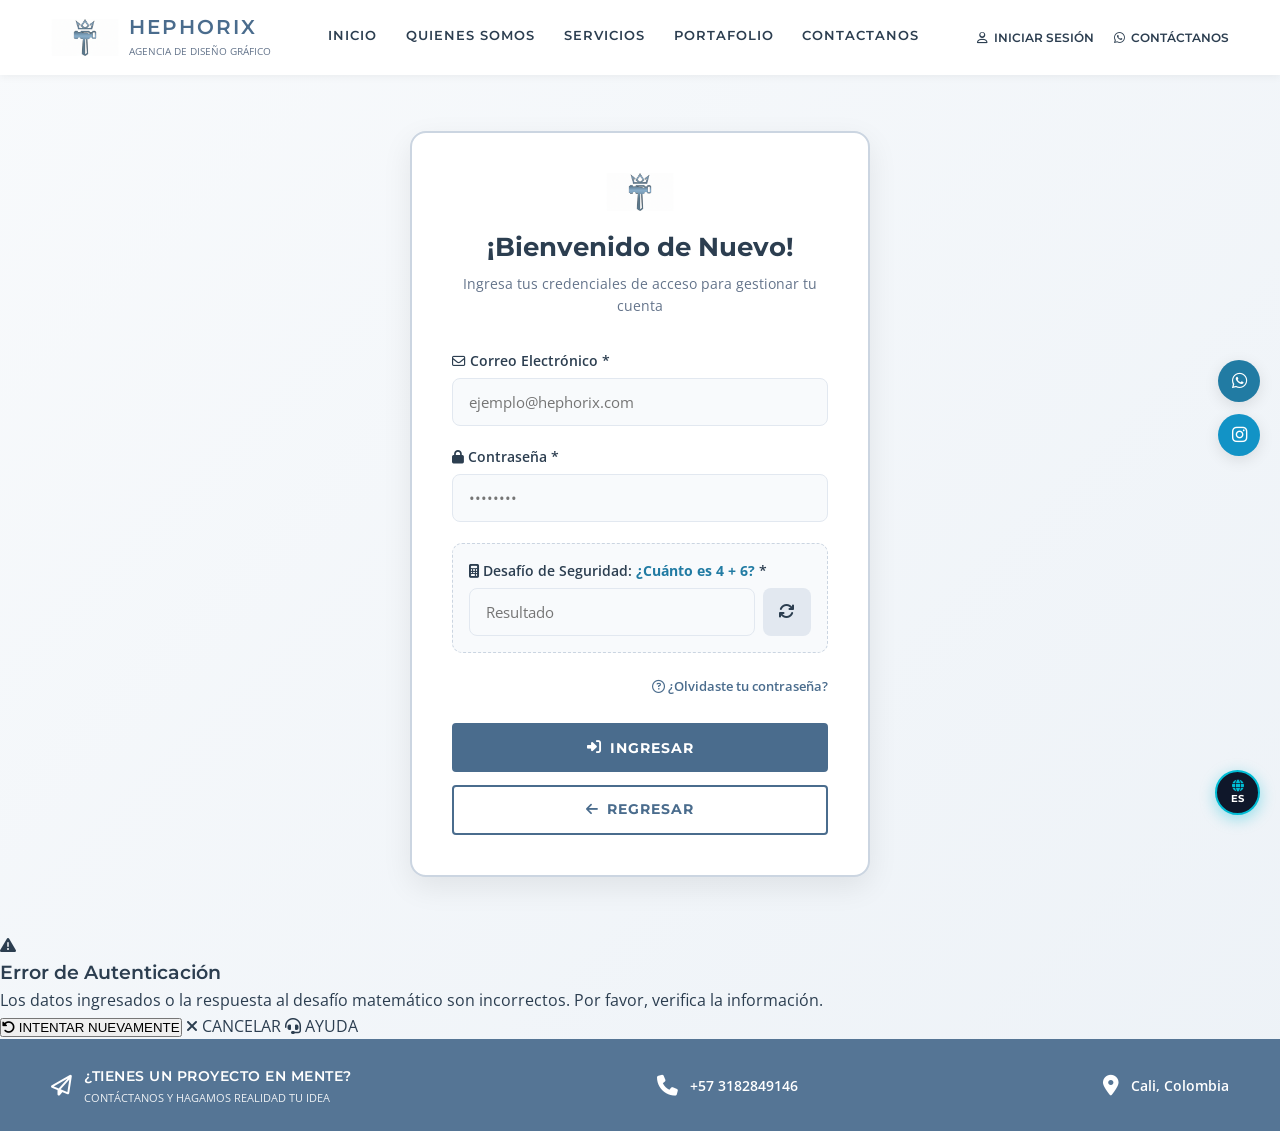
<file: login.html>
<!DOCTYPE html>
<html lang="es">
<head>
    <meta charset="UTF-8">
    <meta name="viewport" content="width=device-width, initial-scale=1.0">
    <title>Inicio de Sesión | HEPHORIX Agencia de Diseño Gráfico</title>
    
    <!-- FAVICON -->
    <link rel="icon" href="imagenes/fondo1.png" type="image/png">
    
    <!-- Hojas de Estilos Globales -->
    <link rel="stylesheet" href="styles.css">
    <link href="https://fonts.googleapis.com/css2?family=Montserrat:wght@300;400;600;700&family=Open+Sans:wght@300;400;600&display=swap" rel="stylesheet">
    <link rel="stylesheet" href="https://cdnjs.cloudflare.com/ajax/libs/font-awesome/6.4.0/css/all.min.css">

    <!-- ESTILOS INTERNOS PARA EL BOTÓN FLOTANTE DE IDIOMA -->
    <style>
        .floating-lang-toggle {
            position: fixed;
            bottom: 85px;
            right: 20px;
            z-index: 999;
        }

        .lang-btn-float {
            background: #0f172a;
            border: 2px solid #00bcd4;
            color: #ffffff;
            width: 45px;
            height: 45px;
            border-radius: 50%;
            display: flex;
            flex-direction: column;
            align-items: center;
            justify-content: center;
            cursor: pointer;
            box-shadow: 0 4px 15px rgba(0, 188, 212, 0.4);
            transition: transform 0.3s ease, background 0.3s ease;
            font-family: 'Montserrat', sans-serif;
        }

        .lang-btn-float i {
            font-size: 0.75rem;
            color: #00bcd4;
        }

        .lang-btn-float span {
            font-size: 0.65rem;
            font-weight: 700;
            line-height: 1;
            margin-top: 2px;
        }

        .lang-btn-float:hover {
            transform: scale(1.1);
            background: #00bcd4;
            color: #0f172a;
        }

        .lang-btn-float:hover i {
            color: #0f172a;
        }
    </style>
</head>
<body class="login-page-body">

    <!-- Encabezado / Barra de Navegación Principal -->
    <header class="main-header">
        <a href="index.html" class="logo-container">
            <div class="brand-isotype">
                <img src="imagenes/logo.jpg.png" alt="Logo Hephorix" class="header-logo-img">
            </div>
            <div class="logo-text">
                <h1>HEPHORIX</h1>
                <span data-key="sub_logo">agencia de diseño gráfico</span>
            </div>
        </a>
        
        <nav class="nav-menu" id="navMenu">
            <a href="index.html" class="nav-link" data-key="nav_inicio">INICIO</a>
            <a href="quienes somos.html" class="nav-link" data-key="nav_quienes">QUIENES SOMOS</a>
            <a href="servicios.html" class="nav-link" data-key="nav_servicios">SERVICIOS</a>
            <a href="portafolio.html" class="nav-link" data-key="nav_portafolio">PORTAFOLIO</a>
            <a href="contacto.html" class="nav-link" data-key="nav_contactanos">CONTACTANOS</a>
        </nav>

        <div class="header-actions">
            <a href="login.html" class="action-link login-btn active">
                <i class="fa-regular fa-user"></i> <span data-key="btn_login">INICIAR SESIÓN</span>
            </a>
            <a href="https://wa.me/573182849146" target="_blank" class="action-link contact-wp">
                <i class="fa-brands fa-whatsapp"></i> <span data-key="btn_contact">CONTÁCTANOS</span>
            </a>
            <button class="menu-toggle" id="menuToggle" aria-label="Abrir menú">
                <i class="fa-solid fa-bars" id="menuIcon"></i>
            </button>
        </div>
    </header>

    <!-- Botón Flotante de Traductor (Abajo a la derecha) -->
    <div class="floating-lang-toggle">
        <button class="lang-btn-float" id="btnLangFloat" aria-label="Cambiar idioma">
            <i class="fa-solid fa-globe"></i>
            <span id="langLabel">ES</span>
        </button>
    </div>

    <!-- Barra Lateral Flotante de Redes Sociales -->
    <aside class="floating-aside-networks">
        <a href="https://wa.me/573182849146?text=Hola,%20quisiera%20más%20información" class="floating-net-btn wp" target="_blank" rel="noopener noreferrer" aria-label="Contactar por WhatsApp">
            <i class="fa-brands fa-whatsapp"></i>
        </a>
        <a href="https://www.instagram.com/_hephorix/" target="_blank" class="floating-net-btn ig" aria-label="Instagram"><i class="fa-brands fa-instagram"></i></a>
    </aside>

    <!-- Contenedor Principal del Formulario de Autenticación -->
    <main class="login-container-wrapper">
        <div class="login-card">
            <div class="login-header">
                <img src="imagenes/logo.jpg.png" alt="HEPHORIX Logo" class="login-logo header-logo-img">
                <h2 data-key="login_welcome">¡Bienvenido de Nuevo!</h2>
                <p data-key="login_sub">Ingresa tus credenciales de acceso para gestionar tu cuenta</p>
            </div>

            <form id="standaloneLoginForm" class="login-form">
                <!-- Campo Correo Electrónico -->
                <div class="form-group">
                    <label for="loginEmail"><i class="fa-regular fa-envelope"></i> <span data-key="lbl_email">Correo Electrónico *</span></label>
                    <input type="email" id="loginEmail" placeholder="ejemplo@hephorix.com" required autocomplete="email">
                </div>

                <!-- Campo Contraseña -->
                <div class="form-group">
                    <label for="loginPassword"><i class="fa-solid fa-lock"></i> <span data-key="lbl_password">Contraseña *</span></label>
                    <input type="password" id="loginPassword" placeholder="••••••••" required autocomplete="current-password">
                </div>

                <!-- Captcha Matemático Aleatorio -->
                <div class="form-group captcha-group">
                    <label for="captchaAnswer">
                        <i class="fa-solid fa-calculator"></i> <span data-key="lbl_captcha">Desafío de Seguridad:</span> <span id="captchaQuestion">Calculando...</span> *
                    </label>
                    <div class="captcha-input-wrapper">
                        <input type="number" id="captchaAnswer" placeholder="Resultado" required>
                        <button type="button" id="refreshCaptchaBtn" class="refresh-captcha-btn" title="Generar nuevo desafío">
                            <i class="fa-solid fa-arrows-rotate"></i>
                        </button>
                    </div>
                </div>

                <!-- Enlace Olvidaste tu Contraseña -->
                <div class="forgot-password-container">
                    <a href="contacto.html" class="forgot-link"><i class="fa-regular fa-circle-question"></i> <span data-key="forgot_pass">¿Olvidaste tu contraseña?</span></a>
                </div>

                <!-- Botones de Acción -->
                <div class="login-actions">
                    <button type="submit" class="btn btn-primary btn-submit-login">
                        <i class="fa-solid fa-right-to-bracket"></i> <span data-key="btn_enter">INGRESAR</span>
                    </button>
                    <a href="index.html" class="btn btn-secondary btn-return">
                        <i class="fa-solid fa-arrow-left"></i> <span data-key="btn_back">REGRESAR</span>
                    </a>
                </div>
            </form>
        </div>
    </main>

    <!-- Modal Flotante de Error en Validación -->
    <div class="login-error-modal-overlay" id="loginErrorModal" aria-hidden="true">
        <div class="login-error-modal-card">
            <div class="modal-error-icon">
                <i class="fa-solid fa-triangle-exclamation"></i>
            </div>
            <h3 data-key="err_title">Error de Autenticación</h3>
            <p id="modalErrorMessage" data-key="err_msg">Los datos ingresados o la respuesta al desafío matemático son incorrectos. Por favor, verifica la información.</p>
            
            <div class="modal-error-actions">
                <button type="button" id="btnModalRetry" class="modal-btn btn-retry">
                    <i class="fa-solid fa-rotate-left"></i> <span data-key="btn_retry">INTENTAR NUEVAMENTE</span>
                </button>
                <a href="index.html" class="modal-btn btn-cancel">
                    <i class="fa-solid fa-xmark"></i> <span data-key="btn_cancel">CANCELAR</span>
                </a>
                <a href="contacto.html" class="modal-btn btn-help">
                    <i class="fa-solid fa-headset"></i> <span data-key="btn_help">AYUDA</span>
                </a>
            </div>
        </div>
    </div>

    <!-- Pie de Página (Footer) -->
    <footer class="main-footer">
        <div class="footer-container container">
            <div class="footer-item project-call">
                <i class="fa-regular fa-paper-plane"></i>
                <div class="text-group">
                    <h3 data-key="footer_title">¿TIENES UN PROYECTO EN MENTE?</h3>
                    <p data-key="footer_sub">CONTÁCTANOS Y HAGAMOS REALIDAD TU IDEA</p>
                </div>
            </div>
            <div class="footer-item contact-phone">
                <i class="fa-solid fa-phone"></i>
                <a href="tel:+573182849146">+57 3182849146</a>
            </div>
            <div class="footer-item contact-location">
                <i class="fa-solid fa-location-dot"></i>
                <span>Cali, Colombia</span>
            </div>
        </div>
    </footer>

    <!-- Archivo de Lógica Global -->
    <script src="script.js"></script>

    <!-- LÓGICA JAVASCRIPT DE TRADUCCIÓN Y MENÚ MÓVIL -->
    <script>
        let currentLang = 'es';

        const translations = {
            es: {
                sub_logo: "agencia de diseño gráfico",
                nav_inicio: "INICIO",
                nav_quienes: "QUIENES SOMOS",
                nav_servicios: "SERVICIOS",
                nav_portafolio: "PORTAFOLIO",
                nav_contactanos: "CONTACTANOS",
                btn_login: "INICIAR SESIÓN",
                btn_contact: "CONTÁCTANOS",
                login_welcome: "¡Bienvenido de Nuevo!",
                login_sub: "Ingresa tus credenciales de acceso para gestionar tu cuenta",
                lbl_email: "Correo Electrónico *",
                lbl_password: "Contraseña *",
                lbl_captcha: "Desafío de Seguridad:",
                forgot_pass: "¿Olvidaste tu contraseña?",
                btn_enter: "INGRESAR",
                btn_back: "REGRESAR",
                err_title: "Error de Autenticación",
                err_msg: "Los datos ingresados o la respuesta al desafío matemático son incorrectos. Por favor, verifica la información.",
                btn_retry: "INTENTAR NUEVAMENTE",
                btn_cancel: "CANCELAR",
                btn_help: "AYUDA",
                footer_title: "¿TIENES UN PROYECTO EN MENTE?",
                footer_sub: "CONTÁCTANOS Y HAGAMOS REALIDAD TU IDEA"
            },
            en: {
                sub_logo: "graphic design agency",
                nav_inicio: "HOME",
                nav_quienes: "ABOUT US",
                nav_servicios: "SERVICES",
                nav_portafolio: "PORTFOLIO",
                nav_contactanos: "CONTACT US",
                btn_login: "LOG IN",
                btn_contact: "CONTACT US",
                login_welcome: "Welcome Back!",
                login_sub: "Enter your credentials to manage your account",
                lbl_email: "Email Address *",
                lbl_password: "Password *",
                lbl_captcha: "Security Challenge:",
                forgot_pass: "Forgot your password?",
                btn_enter: "LOG IN",
                btn_back: "GO BACK",
                err_title: "Authentication Error",
                err_msg: "The entered credentials or mathematical challenge answer are incorrect. Please verify your information.",
                btn_retry: "TRY AGAIN",
                btn_cancel: "CANCEL",
                btn_help: "HELP",
                footer_title: "HAVE A PROJECT IN MIND?",
                footer_sub: "CONTACT US AND LET'S MAKE YOUR IDEA A REALITY"
            }
        };

        function switchLanguage() {
            currentLang = currentLang === 'es' ? 'en' : 'es';
            
            const elements = document.querySelectorAll('[data-key]');
            elements.forEach(elem => {
                const key = elem.getAttribute('data-key');
                if (translations[currentLang] && translations[currentLang][key]) {
                    elem.textContent = translations[currentLang][key];
                }
            });

            const langLabel = document.getElementById('langLabel');
            if (langLabel) {
                langLabel.textContent = currentLang.toUpperCase();
            }
            document.documentElement.lang = currentLang;
        }

        document.addEventListener('DOMContentLoaded', () => {
            const btnLangFloat = document.getElementById('btnLangFloat');
            if (btnLangFloat) {
                btnLangFloat.addEventListener('click', switchLanguage);
            }

            // Control del Menú Hamburguesa Móvil
            const menuToggle = document.getElementById('menuToggle');
            const navMenu = document.getElementById('navMenu');
            const menuIcon = document.getElementById('menuIcon');

            if (menuToggle && navMenu) {
                menuToggle.addEventListener('click', () => {
                    navMenu.classList.toggle('active');
                    if (menuIcon) {
                        if (navMenu.classList.contains('active')) {
                            menuIcon.classList.remove('fa-bars');
                            menuIcon.classList.add('fa-xmark');
                        } else {
                            menuIcon.classList.remove('fa-xmark');
                            menuIcon.classList.add('fa-bars');
                        }
                    }
                });

                const navLinks = navMenu.querySelectorAll('.nav-link');
                navLinks.forEach(link => {
                    link.addEventListener('click', () => {
                        navMenu.classList.remove('active');
                        if (menuIcon) {
                            menuIcon.classList.remove('fa-xmark');
                            menuIcon.classList.add('fa-bars');
                        }
                    });
                });
            }
        });
    </script>
</body>
</html>
</file>
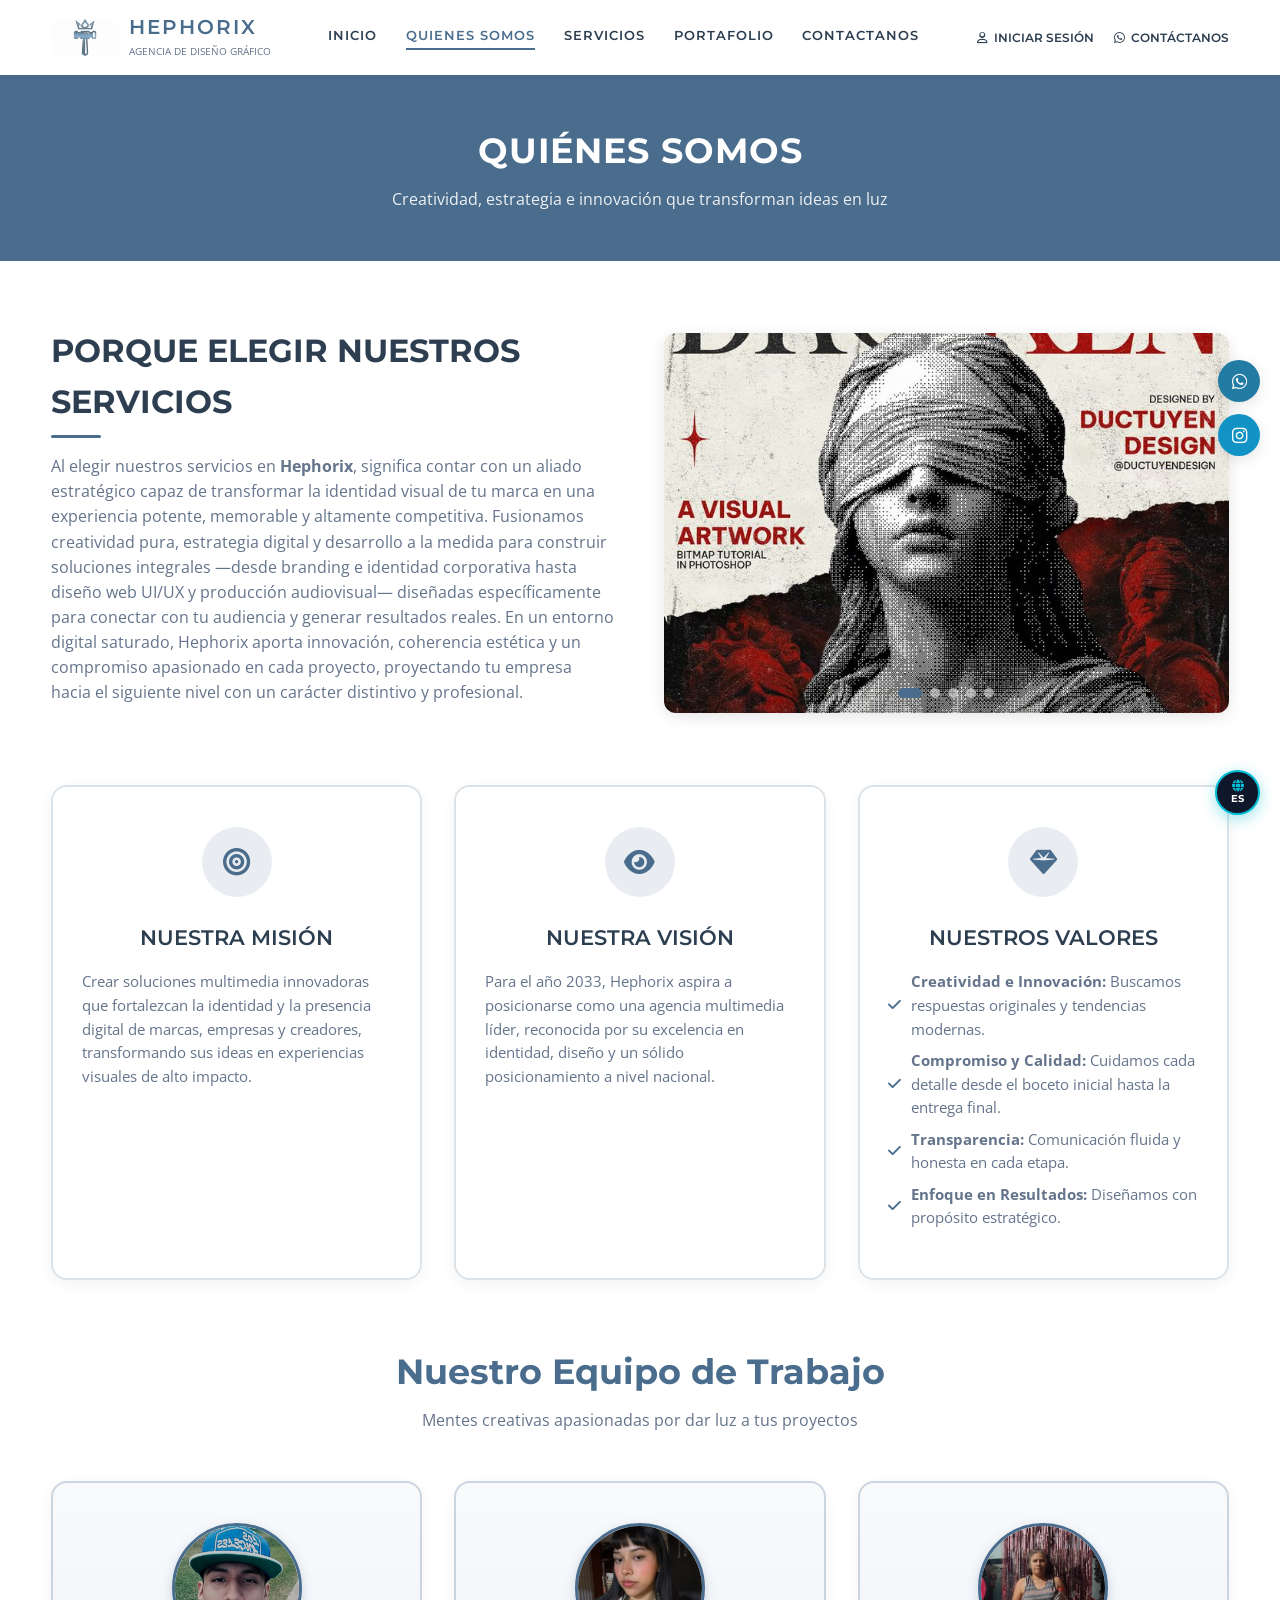
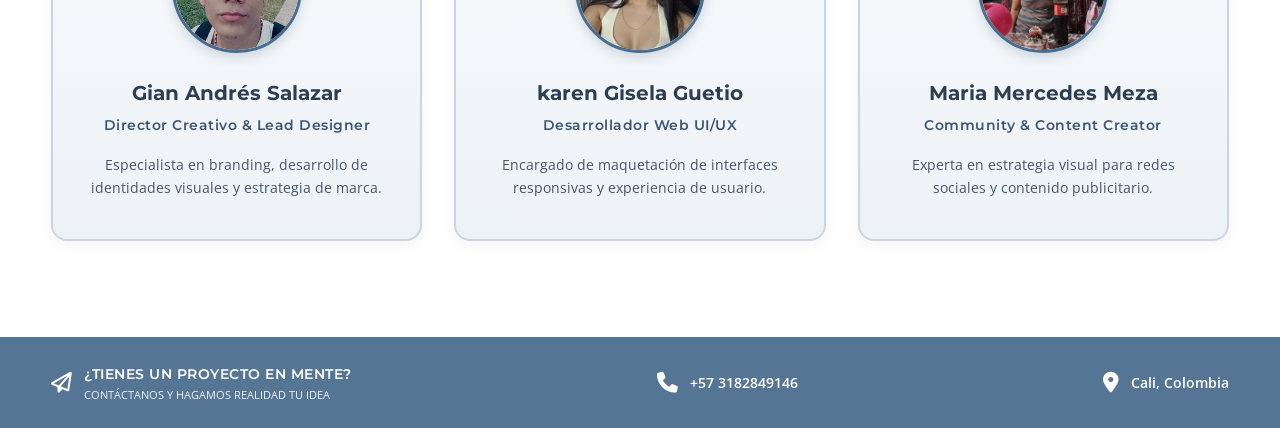
<file: quienes somos.html>
<!DOCTYPE html>
<html lang="es">
<head>
    <meta charset="UTF-8">
    <meta name="viewport" content="width=device-width, initial-scale=1.0">
    <title>Quiénes Somos | Hephorix Agencia de Diseño Gráfico</title>
   
    <!-- FAVICON -->
    <link rel="icon" href="imagenes/fondo1.png" type="image/png">

    <!-- HOJA DE ESTILOS PRINCIPAL Y FUENTES EXACTAS DE INICIO -->
    <link rel="stylesheet" href="styles.css">
    <link href="https://fonts.googleapis.com/css2?family=Montserrat:wght@300;400;600;700&family=Open+Sans:wght@300;400;600&display=swap" rel="stylesheet">
    <link rel="stylesheet" href="https://cdnjs.cloudflare.com/ajax/libs/font-awesome/6.4.0/css/all.min.css">

    <style>
        /* ESTILOS INTERNOS EXCLUSIVOS PARA EL BOTÓN FLOTANTE DE IDIOMA Y CONTENIDO */
        .floating-lang-toggle {
            position: fixed;
            bottom: 85px;
            right: 20px;
            z-index: 999;
        }

        .lang-btn-float {
            background: #0f172a;
            border: 2px solid #00bcd4;
            color: #ffffff;
            width: 45px;
            height: 45px;
            border-radius: 50%;
            display: flex;
            flex-direction: column;
            align-items: center;
            justify-content: center;
            cursor: pointer;
            box-shadow: 0 4px 15px rgba(0, 188, 212, 0.4);
            transition: transform 0.3s ease, background 0.3s ease;
            font-family: 'Montserrat', sans-serif;
        }

        .lang-btn-float i {
            font-size: 0.75rem;
            color: #00bcd4;
        }

        .lang-btn-float span {
            font-size: 0.65rem;
            font-weight: 700;
            line-height: 1;
            margin-top: 2px;
        }

        .lang-btn-float:hover {
            transform: scale(1.1);
            background: #00bcd4;
            color: #0f172a;
        }

        .lang-btn-float:hover i {
            color: #0f172a;
        }

        .about-page-content {
            padding: 4rem 4%;
        }

        .about-intro {
            display: flex;
            flex-wrap: wrap;
            align-items: center;
            gap: 3rem;
            margin-bottom: 4rem;
        }

        .about-text {
            flex: 1;
            min-width: 300px;
        }

        .about-text h3 {
            font-size: 2rem;
            color: var(--color-text-main);
            margin-bottom: 1rem;
            font-weight: 700;
            position: relative;
        }

        .about-text h3::after {
            content: '';
            display: block;
            width: 50px;
            height: 3px;
            background-color: var(--color-primary);
            margin-top: 8px;
            border-radius: 2px;
        }

        .about-text p {
            color: var(--color-text-muted);
            margin-bottom: 1rem;
            font-size: 0.98rem;
        }

        /* CARRUSEL DE IMÁGENES DE INTRODUCCIÓN */
        .about-image {
            flex: 1;
            min-width: 300px;
            height: 380px;
            border-radius: 12px;
            overflow: hidden;
            box-shadow: var(--shadow-md);
            position: relative;
        }

        .slider-container {
            width: 100%;
            height: 100%;
            position: relative;
        }

        .slide {
            position: absolute;
            top: 0;
            left: 0;
            width: 100%;
            height: 100%;
            opacity: 0;
            transition: opacity 1s ease-in-out;
        }

        .slide.active {
            opacity: 1;
        }

        .slide img {
            width: 100%;
            height: 100%;
            object-fit: cover;
            display: block;
            transition: transform 0.6s ease;
        }

        .about-image:hover .slide.active img {
            transform: scale(1.05);
        }

        .slider-dots {
            position: absolute;
            bottom: 15px;
            left: 50%;
            transform: translateX(-50%);
            display: flex;
            gap: 8px;
            z-index: 10;
        }

        .dot {
            width: 10px;
            height: 10px;
            background-color: rgba(255, 255, 255, 0.5);
            border-radius: 50%;
            cursor: pointer;
            transition: all 0.3s ease;
        }

        .dot.active {
            background-color: var(--color-primary, #4a6c8d);
            width: 24px;
            border-radius: 10px;
        }

        /* GRID DE TARJETAS MISION/VISION */
        .cards-grid {
            display: grid;
            grid-template-columns: repeat(auto-fit, minmax(300px, 1fr));
            gap: 2rem;
            margin-bottom: 4rem;
        }

        .card {
            position: relative;
            border-radius: 16px;
            padding: 2.5rem 1.8rem;
            box-shadow: 0 4px 15px rgba(0, 0, 0, 0.05);
            border: 2px solid #dbe2e8;
            transition: all 0.35s ease-in-out;
            text-align: center;
            overflow: hidden;
            z-index: 1;
            background: #ffffff;
        }

        .card::before {
            content: '';
            position: absolute;
            top: 0; left: 0; right: 0; bottom: 0;
            background-size: cover;
            background-position: center;
            filter: blur(8px);
            opacity: 0.12;
            transition: transform 0.5s ease, opacity 0.3s ease;
            z-index: -2;
        }

        .card::after {
            content: '';
            position: absolute;
            top: 0; left: 0; right: 0; bottom: 0;
            background: rgba(255, 255, 255, 0.95);
            z-index: -1;
        }

        .card:hover {
            transform: translateY(-8px);
            border-color: #3b5773;
            box-shadow: 0 12px 30px rgba(74, 108, 141, 0.35);
        }

        .card .icon-box {
            width: 70px;
            height: 70px;
            background-color: rgba(74, 108, 141, 0.12);
            color: #4a6c8d;
            border-radius: 50%;
            display: flex;
            align-items: center;
            justify-content: center;
            margin: 0 auto 1.5rem auto;
            font-size: 1.7rem;
            transition: all 0.4s ease;
        }

        .card:hover .icon-box {
            background-color: #4a6c8d;
            color: #ffffff;
            transform: scale(1.12) rotate(8deg);
            box-shadow: 0 0 20px rgba(74, 108, 141, 0.5);
        }

        .card h4 {
            font-size: 1.3rem;
            margin-bottom: 1rem;
            position: relative;
            z-index: 2;
            font-family: var(--font-headings);
            color: #2c3e50;
        }

        .card p, .card ul {
            color: var(--color-text-muted);
            font-size: 0.92rem;
            text-align: left;
            position: relative;
            z-index: 2;
        }

        .card ul {
            list-style: none;
        }

        .card ul li {
            margin-bottom: 0.5rem;
            display: flex;
            align-items: center;
            gap: 10px;
        }

        .card ul li i {
            color: #4a6c8d;
        }

        /* SECCIÓN NUESTRO EQUIPO DE TRABAJO */
        .team-section {
            text-align: center;
            margin-bottom: 2rem;
        }

        .team-section h3 {
            font-family: var(--font-headings);
            font-size: 2.2rem;
            color: #4a6c8d;
            font-weight: 700;
            margin-bottom: 0.5rem;
        }

        .team-section p.subtitle {
            color: var(--color-text-muted);
            margin-bottom: 3rem;
            font-size: 0.98rem;
        }

        .team-grid {
            display: grid;
            grid-template-columns: repeat(auto-fit, minmax(280px, 1fr));
            gap: 2rem;
        }

        .team-card {
            background: linear-gradient(180deg, #f8fafc 0%, #edf2f7 100%);
            border-radius: 16px;
            border: 2px solid #cbd5e1;
            padding: 2.5rem 1.8rem;
            text-align: center;
            box-shadow: 0 4px 15px rgba(0, 0, 0, 0.05);
            transition: transform 0.35s ease, box-shadow 0.35s ease, border-color 0.35s ease;
            cursor: pointer;
        }

        .team-card:hover {
            transform: translateY(-8px);
            border-color: #3b5773;
            box-shadow: 0 12px 30px rgba(74, 108, 141, 0.35);
        }

        .img-wrapper {
            width: 130px;
            height: 130px;
            margin: 0 auto 1.5rem auto;
            border-radius: 50%;
            overflow: hidden;
            border: 3.5px solid #4a6c8d;
            box-shadow: 0 4px 12px rgba(74, 108, 141, 0.25);
            transition: transform 0.35s ease;
        }

        .team-card:hover .img-wrapper {
            transform: scale(1.05);
            border-color: #217ba3;
        }

        .team-card img {
            width: 100%;
            height: 100%;
            object-fit: cover;
        }

        .team-card h4 {
            font-family: var(--font-headings);
            font-size: 1.25rem;
            color: #2c3e50;
            font-weight: 700;
            margin-bottom: 0.3rem;
        }

        .team-card span {
            font-family: var(--font-headings);
            font-size: 0.88rem;
            color: #3b5773;
            font-weight: 600;
            display: block;
            margin-bottom: 1rem;
            letter-spacing: 0.5px;
        }

        .team-card p {
            font-family: var(--font-body);
            font-size: 0.9rem;
            color: #475569;
            line-height: 1.6;
        }
    </style>
</head>
<body>

    <!-- ENCABEZADO / BARRA DE NAVEGACIÓN PRINCIPAL -->
    <header class="main-header">
        <a href="index.html" class="logo-container">
            <div class="brand-isotype">
                <img src="imagenes/logo.jpg.png" alt="Logo Hephorix" class="header-logo-img">
            </div>
            <div class="logo-text">
                <h1>HEPHORIX</h1>
                <span data-key="sub_logo">agencia de diseño gráfico</span>
            </div>
        </a>
        
        <nav class="nav-menu" id="navMenu">
            <a href="index.html" class="nav-link" data-key="nav_inicio">INICIO</a>
            <a href="quienes somos.html" class="nav-link active" data-key="nav_quienes">QUIENES SOMOS</a>
            <a href="servicios.html" class="nav-link" data-key="nav_servicios">SERVICIOS</a>
            <a href="portafolio.html" class="nav-link" data-key="nav_portafolio">PORTAFOLIO</a>
            <a href="contacto.html" class="nav-link" data-key="nav_contactanos">CONTACTANOS</a>
        </nav>

        <div class="header-actions">
            <a href="login.html" class="action-link login-btn">
                <i class="fa-regular fa-user"></i> <span data-key="btn_login">INICIAR SESIÓN</span>
            </a>
            
            <a href="https://wa.me/573182849146" target="_blank" class="action-link contact-wp">
                <i class="fa-brands fa-whatsapp"></i> <span data-key="btn_contact">CONTÁCTANOS</span>
            </a>
            <button class="menu-toggle" id="menuToggle" aria-label="Abrir menú">
                <i class="fa-solid fa-bars" id="menuIcon"></i>
            </button>
        </div>
    </header>

    <!-- Botón Flotante de Traductor (Abajo a la derecha) -->
    <div class="floating-lang-toggle">
        <button class="lang-btn-float" id="btnLangFloat" aria-label="Cambiar idioma">
            <i class="fa-solid fa-globe"></i>
            <span id="langLabel">ES</span>
        </button>
    </div>

    <!-- Barra Lateral Flotante de Redes Sociales -->
    <aside class="floating-aside-networks">
        <a href="https://wa.me/573182849146?text=Hola,%20quisiera%20más%20información" class="floating-net-btn wp" target="_blank" rel="noopener noreferrer" aria-label="Contactar por WhatsApp">
            <i class="fa-brands fa-whatsapp"></i>
        </a>
        <a href="https://www.instagram.com/_hephorix/" target="_blank" class="floating-net-btn ig" aria-label="Instagram"><i class="fa-brands fa-instagram"></i></a>
    </aside>

    <main>
        <!-- BANNER DE ENCABEZADO -->
        <section class="page-banner">
            <div class="container">
                <h2 data-key="banner_title">QUIÉNES SOMOS</h2>
                <p data-key="banner_sub">Creatividad, estrategia e innovación que transforman ideas en luz</p>
            </div>
        </section>

        <!-- CONTENIDO PRINCIPAL -->
        <div class="container about-page-content">

            <!-- INTRODUCCIÓN CON CARRUSEL DE 5 IMÁGENES -->
            <section class="about-intro">
                <div class="about-text">
                    <h3 data-key="intro_title">PORQUE ELEGIR NUESTROS SERVICIOS</h3>
                    <p data-key="intro_desc">
                        Al elegir nuestros servicios en <strong>Hephorix</strong>, significa contar con un aliado estratégico capaz de transformar la identidad visual de tu marca en una experiencia potente, memorable y altamente competitiva. Fusionamos creatividad pura, estrategia digital y desarrollo a la medida para construir soluciones integrales —desde branding e identidad corporativa hasta diseño web UI/UX y producción audiovisual— diseñadas específicamente para conectar con tu audiencia y generar resultados reales. En un entorno digital saturado, Hephorix aporta innovación, coherencia estética y un compromiso apasionado en cada proyecto, proyectando tu empresa hacia el siguiente nivel con un carácter distintivo y profesional.
                    </p>
                </div>
                <div class="about-image">
                    <div class="slider-container" id="aboutSlider">
                        <div class="slide active">
                            <img src="imagenes/carrusel 1.jpg" alt="Equipo creativo Hephorix">
                        </div>
                        <div class="slide">
                            <img src="imagenes/carrusel 2.jpg" alt="Diseño de interfaz UI/UX">
                        </div>
                        <div class="slide">
                            <img src="imagenes/carrusel 3.jpg" alt="Estrategia de marca">
                        </div>
                        <div class="slide">
                            <img src="imagenes/carrusel 4.jpg" alt="Trabajo en equipo">
                        </div>
                        <div class="slide">
                            <img src="imagenes/carrusel 5.jpg" alt="Innovación digital">
                        </div>
                        <div class="slider-dots" id="sliderDots">
                            <span class="dot active"></span>
                            <span class="dot"></span>
                            <span class="dot"></span>
                            <span class="dot"></span>
                            <span class="dot"></span>
                        </div>
                    </div>
                </div>
            </section>

            <!-- GRID MISION / VISION / VALORES -->
            <section class="cards-grid">
                <article class="card card-mision">
                    <div class="icon-box">
                        <i class="fa-solid fa-bullseye"></i>
                    </div>
                    <h4 data-key="mision_title">NUESTRA MISIÓN</h4>
                    <p data-key="mision_desc">Crear soluciones multimedia innovadoras que fortalezcan la identidad y la presencia digital de marcas, empresas y creadores, transformando sus ideas en experiencias visuales de alto impacto.</p>
                </article>

                <article class="card card-vision">
                    <div class="icon-box">
                        <i class="fa-solid fa-eye"></i>
                    </div>
                    <h4 data-key="vision_title">NUESTRA VISIÓN</h4>
                    <p data-key="vision_desc">Para el año 2033, Hephorix aspira a posicionarse como una agencia multimedia líder, reconocida por su excelencia en identidad, diseño y un sólido posicionamiento a nivel nacional.</p>
                </article>

                <article class="card card-valores">
                    <div class="icon-box">
                        <i class="fa-solid fa-gem"></i>
                    </div>
                    <h4 data-key="values_title">NUESTROS VALORES</h4>
                    <ul>
                        <li><i class="fa-solid fa-check"></i> <span data-key="val_1"><strong>Creatividad e Innovación:</strong> Buscamos respuestas originales y tendencias modernas.</span></li>
                        <li><i class="fa-solid fa-check"></i> <span data-key="val_2"><strong>Compromiso y Calidad:</strong> Cuidamos cada detalle desde el boceto inicial hasta la entrega final.</span></li>
                        <li><i class="fa-solid fa-check"></i> <span data-key="val_3"><strong>Transparencia:</strong> Comunicación fluida y honesta en cada etapa.</span></li>
                        <li><i class="fa-solid fa-check"></i> <span data-key="val_4"><strong>Enfoque en Resultados:</strong> Diseñamos con propósito estratégico.</span></li>
                    </ul>
                </article>
            </section>

            <!-- SECCIÓN NUESTRO EQUIPO DE TRABAJO -->
            <section class="team-section">
                <h3 data-key="team_title">Nuestro Equipo de Trabajo</h3>
                <p class="subtitle" data-key="team_sub">Mentes creativas apasionadas por dar luz a tus proyectos</p>

                <div class="team-grid">
                    <!-- Integrante 1 -->
                    <div class="team-card">
                        <div class="img-wrapper">
                            <img src="imagenes/andres 1.jpeg" alt="Gian Andrés Salazar">
                        </div>
                        <h4>Gian Andrés Salazar</h4>
                        <span data-key="member_1_role">Director Creativo & Lead Designer</span>
                        <p data-key="member_1_desc">Especialista en branding, desarrollo de identidades visuales y estrategia de marca.</p>
                    </div>

                    <!-- Integrante 2 -->
                    <div class="team-card">
                        <div class="img-wrapper">
                            <img src="imagenes/karen 1.jpeg" alt="karen Gisela Guetio">
                        </div>
                        <h4>karen Gisela Guetio</h4>
                        <span data-key="member_2_role">Desarrollador Web UI/UX</span>
                        <p data-key="member_2_desc">Encargado de maquetación de interfaces responsivas y experiencia de usuario.</p>
                    </div>

                    <!-- Integrante 3 -->
                    <div class="team-card">
                        <div class="img-wrapper">
                            <img src="imagenes/mercedes 1.jpeg" alt="Maria Mercedes Meza">
                        </div>
                        <h4>Maria Mercedes Meza</h4>
                        <span data-key="member_3_role">Community & Content Creator</span>
                        <p data-key="member_3_desc">Experta en estrategia visual para redes sociales y contenido publicitario.</p>
                    </div>
                </div>
            </section>

        </div>
    </main>

    <!-- PIE DE PÁGINA (FOOTER) -->
    <footer class="main-footer">
        <div class="footer-container container">
            <div class="footer-item project-call">
                <i class="fa-regular fa-paper-plane"></i>
                <div class="text-group">
                    <h3 data-key="footer_title">¿TIENES UN PROYECTO EN MENTE?</h3>
                    <p data-key="footer_sub">CONTÁCTANOS Y HAGAMOS REALIDAD TU IDEA</p>
                </div>
            </div>

            <div class="footer-item contact-phone">
                <i class="fa-solid fa-phone"></i>
                <a href="tel:+573182849146">+57 3182849146</a>
            </div>
            <div class="footer-item contact-location">
                <i class="fa-solid fa-location-dot"></i>
                <span>Cali, Colombia</span>
            </div>
        </div>
    </footer>
    
    <script>
        let currentLang = 'es';

        const translations = {
            es: {
                sub_logo: "agencia de diseño gráfico",
                nav_inicio: "INICIO",
                nav_quienes: "QUIENES SOMOS",
                nav_servicios: "SERVICIOS",
                nav_portafolio: "PORTAFOLIO",
                nav_contactanos: "CONTACTANOS",
                btn_login: "INICIAR SESIÓN",
                btn_contact: "CONTÁCTANOS",
                banner_title: "QUIÉNES SOMOS",
                banner_sub: "Creatividad, estrategia e innovación que transforman ideas en luz",
                intro_title: "PORQUE ELEGIR NUESTROS SERVICIOS",
                intro_desc: "Al elegir nuestros servicios en Hephorix, significa contar con un aliado estratégico capaz de transformar la identidad visual de tu marca en una experiencia potente, memorable y altamente competitiva. Fusionamos creatividad pura, estrategia digital y desarrollo a la medida para construir soluciones integrales —desde branding e identidad corporativa hasta diseño web UI/UX y producción audiovisual— diseñadas específicamente para conectar con tu audiencia y generar resultados reales. En un entorno digital saturado, Hephorix aporta innovación, coherencia estética y un compromiso apasionado en cada proyecto, proyectando tu empresa hacia el siguiente nivel con un carácter distintivo y profesional.",
                mision_title: "NUESTRA MISIÓN",
                mision_desc: "Potenciar la presencia de marcas y negocios mediante soluciones de diseño gráfico y estrategia digital de alta calidad. Nos enfocamos en comunicar de forma clara, estética y efectiva la propuesta de valor de nuestros clientes, convirtiendo sus visiones en proyectos funcionales e impactantes.",
                vision_title: "NUESTRA VISIÓN",
                vision_desc: "Ser reconocidos para el 2030 como una agencia referente en el sector creativo por la innovación de nuestras propuestas visuales, la calidad de nuestros desarrollos y el impacto positivo en el crecimiento comercial de las marcas que confían en nosotros a nivel nacional e internacional.",
                values_title: "NUESTROS VALORES",
                val_1: "Creatividad e Innovación: Buscamos respuestas originales y tendencias modernas.",
                val_2: "Compromiso y Calidad: Cuidamos cada detalle desde el boceto inicial hasta la entrega final.",
                val_3: "Transparencia: Comunicación fluida y honesta en cada etapa.",
                val_4: "Enfoque en Resultados: Diseñamos con propósito estratégico.",
                team_title: "Nuestro Equipo de Trabajo",
                team_sub: "Mentes creativas apasionadas por dar luz a tus proyectos",
                member_1_role: "Director Creativo & Lead Designer",
                member_1_desc: "Especialista en branding, desarrollo de identidades visuales y estrategia de marca.",
                member_2_role: "Desarrollador Web UI/UX",
                member_2_desc: "Encargado de maquetación de interfaces responsivas y experiencia de usuario.",
                member_3_role: "Community & Content Creator",
                member_3_desc: "Experta en estrategia visual para redes sociales y contenido publicitario.",
                footer_title: "¿TIENES UN PROYECTO EN MENTE?",
                footer_sub: "CONTÁCTANOS Y HAGAMOS REALIDAD TU IDEA"
            },
            en: {
                sub_logo: "graphic design agency",
                nav_inicio: "HOME",
                nav_quienes: "ABOUT US",
                nav_servicios: "SERVICES",
                nav_portafolio: "PORTFOLIO",
                nav_contactanos: "CONTACT US",
                btn_login: "LOG IN",
                btn_contact: "CONTACT US",
                banner_title: "ABOUT US",
                banner_sub: "Creativity, strategy, and innovation that transform ideas into light",
                intro_title: "WHY CHOOSE OUR SERVICES",
                intro_desc: "Choosing our services at Hephorix means relying on a strategic ally capable of transforming your brand's visual identity into a powerful, memorable, and highly competitive experience. We fuse pure creativity, digital strategy, and custom development to build comprehensive solutions —from branding and corporate identity to UI/UX web design and audiovisual production— specifically designed to connect with your audience and generate real results. In a saturated digital environment, Hephorix brings innovation, aesthetic coherence, and passionate commitment to every project, driving your company to the next level with a distinctive and professional character.",
                mision_title: "OUR MISSION",
                mision_desc: "To empower the presence of brands and businesses through high-quality graphic design and digital strategy solutions. We focus on clearly, aesthetically, and effectively communicating our clients' value proposition, turning their visions into functional and impactful projects.",
                vision_title: "OUR VISION",
                vision_desc: "To be recognized by 2030 as a leading agency in the creative sector for the innovation of our visual proposals, the quality of our developments, and the positive impact on the commercial growth of the brands that trust us nationally and internationally.",
                values_title: "OUR VALUES",
                val_1: "Creativity & Innovation: We seek original answers and modern trends.",
                val_2: "Commitment & Quality: We care for every detail from the initial sketch to final delivery.",
                val_3: "Transparency: Fluid and honest communication at every stage.",
                val_4: "Result-Oriented: We design with a strategic purpose.",
                team_title: "Our Work Team",
                team_sub: "Creative minds passionate about bringing light to your projects",
                member_1_role: "Creative Director & Lead Designer",
                member_1_desc: "Specialist in branding, visual identity development, and brand strategy.",
                member_2_role: "UI/UX Web Developer",
                member_2_desc: "In charge of responsive interface layout and user experience.",
                member_3_role: "Community & Content Creator",
                member_3_desc: "Expert in social media visual strategy and advertising content.",
                footer_title: "HAVE A PROJECT IN MIND?",
                footer_sub: "CONTACT US AND LET'S MAKE YOUR IDEA A REALITY"
            }
        };

        function switchLanguage() {
            currentLang = currentLang === 'es' ? 'en' : 'es';
            
            const elements = document.querySelectorAll('[data-key]');
            elements.forEach(elem => {
                const key = elem.getAttribute('data-key');
                if (translations[currentLang] && translations[currentLang][key]) {
                    elem.textContent = translations[currentLang][key];
                }
            });

            const langLabel = document.getElementById('langLabel');
            if (langLabel) {
                langLabel.textContent = currentLang.toUpperCase();
            }
            document.documentElement.lang = currentLang;
        }

        document.addEventListener('DOMContentLoaded', () => {
            const btnLangFloat = document.getElementById('btnLangFloat');
            if (btnLangFloat) {
                btnLangFloat.addEventListener('click', switchLanguage);
            }

            /* LÓGICA DEL CARRUSEL AUTOMÁTICO DE 5 IMÁGENES */
            const slides = document.querySelectorAll('#aboutSlider .slide');
            const dots = document.querySelectorAll('#sliderDots .dot');
            let currentSlide = 0;
            const totalSlides = slides.length;

            function showSlide(index) {
                slides.forEach((slide, i) => {
                    slide.classList.toggle('active', i === index);
                });
                dots.forEach((dot, i) => {
                    dot.classList.toggle('active', i === index);
                });
            }

            function nextSlide() {
                currentSlide = (currentSlide + 1) % totalSlides;
                showSlide(currentSlide);
            }

            let slideInterval = setInterval(nextSlide, 4000);

            dots.forEach((dot, index) => {
                dot.addEventListener('click', () => {
                    currentSlide = index;
                    showSlide(currentSlide);
                    clearInterval(slideInterval);
                    slideInterval = setInterval(nextSlide, 4000);
                });
            });

            // Control del Menú Hamburguesa Móvil
            const menuToggle = document.getElementById('menuToggle');
            const navMenu = document.getElementById('navMenu');
            const menuIcon = document.getElementById('menuIcon');

            if (menuToggle && navMenu) {
                menuToggle.addEventListener('click', () => {
                    navMenu.classList.toggle('active');
                    if (menuIcon) {
                        if (navMenu.classList.contains('active')) {
                            menuIcon.classList.remove('fa-bars');
                            menuIcon.classList.add('fa-xmark');
                        } else {
                            menuIcon.classList.remove('fa-xmark');
                            menuIcon.classList.add('fa-bars');
                        }
                    }
                });

                const navLinks = navMenu.querySelectorAll('.nav-link');
                navLinks.forEach(link => {
                    link.addEventListener('click', () => {
                        navMenu.classList.remove('active');
                        if (menuIcon) {
                            menuIcon.classList.remove('fa-xmark');
                            menuIcon.classList.add('fa-bars');
                        }
                    });
                });
            }
        });
    </script>
</body>
</html>
</file>
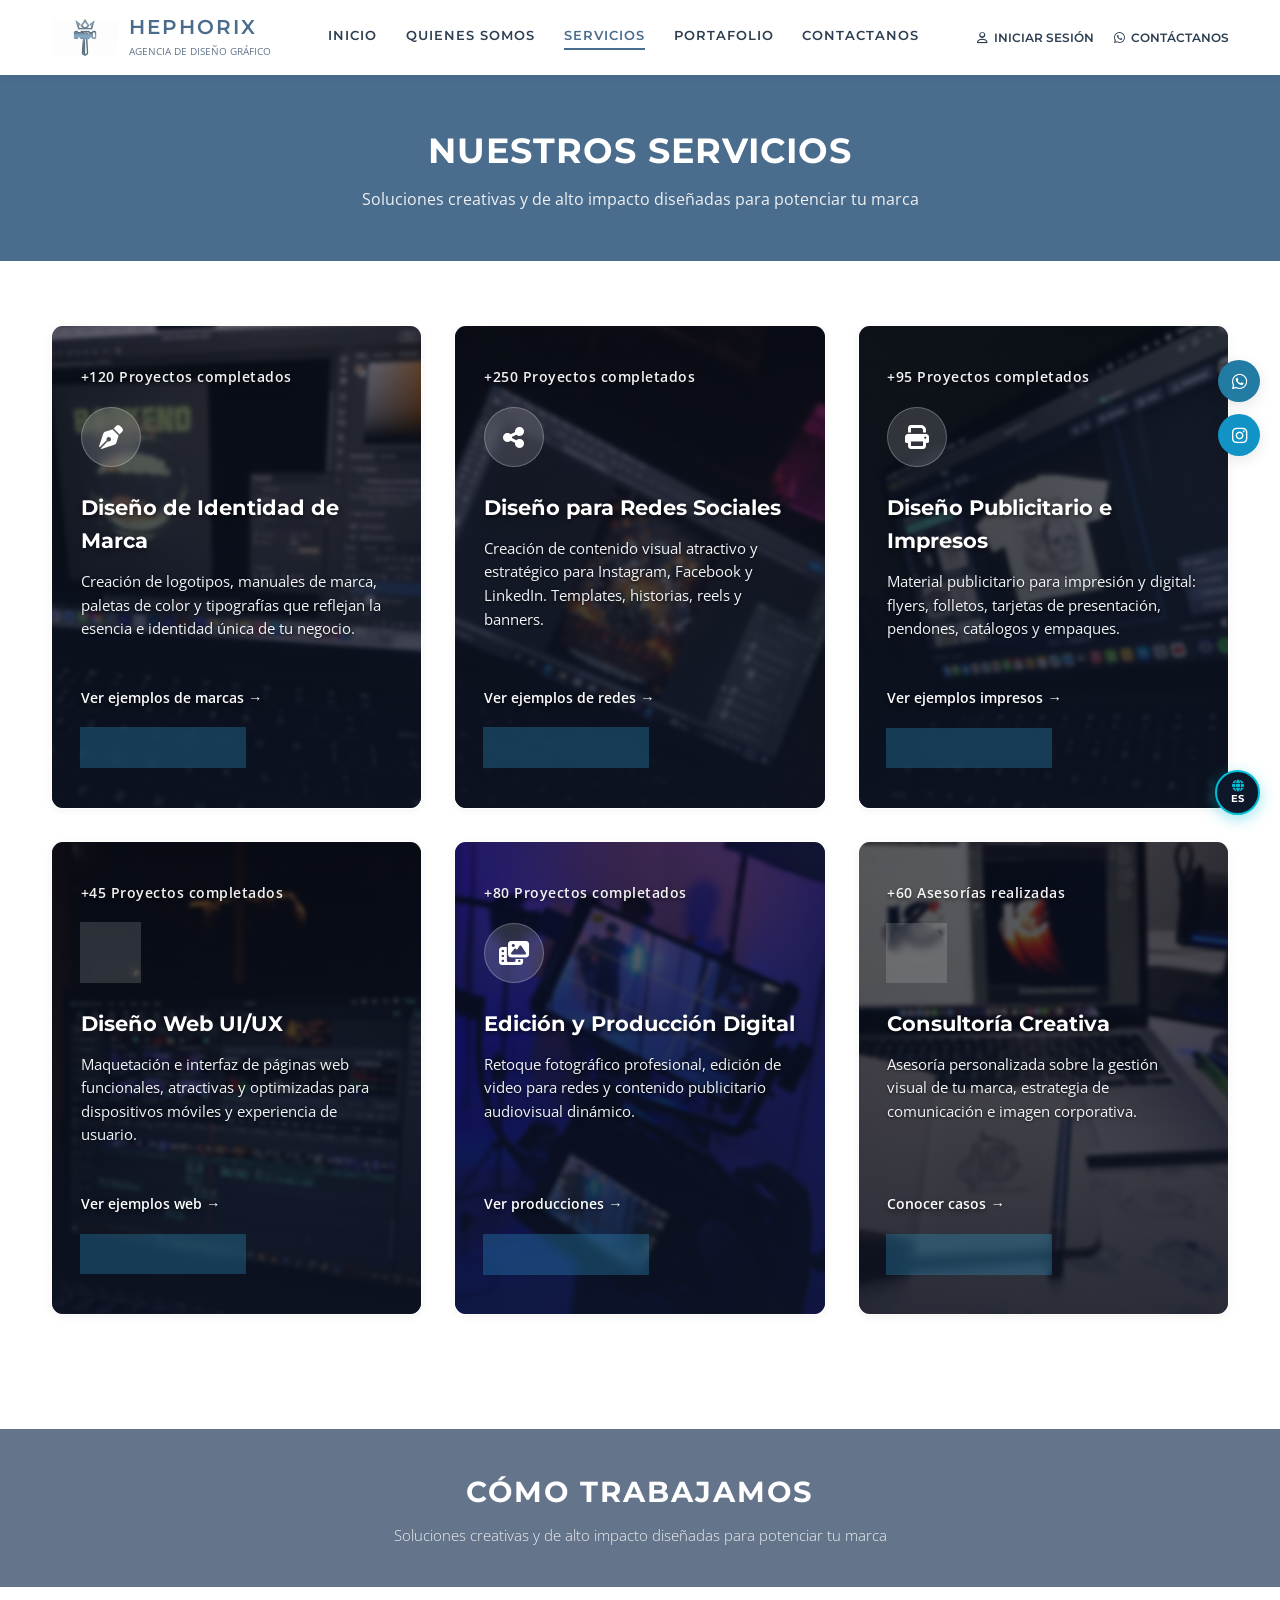
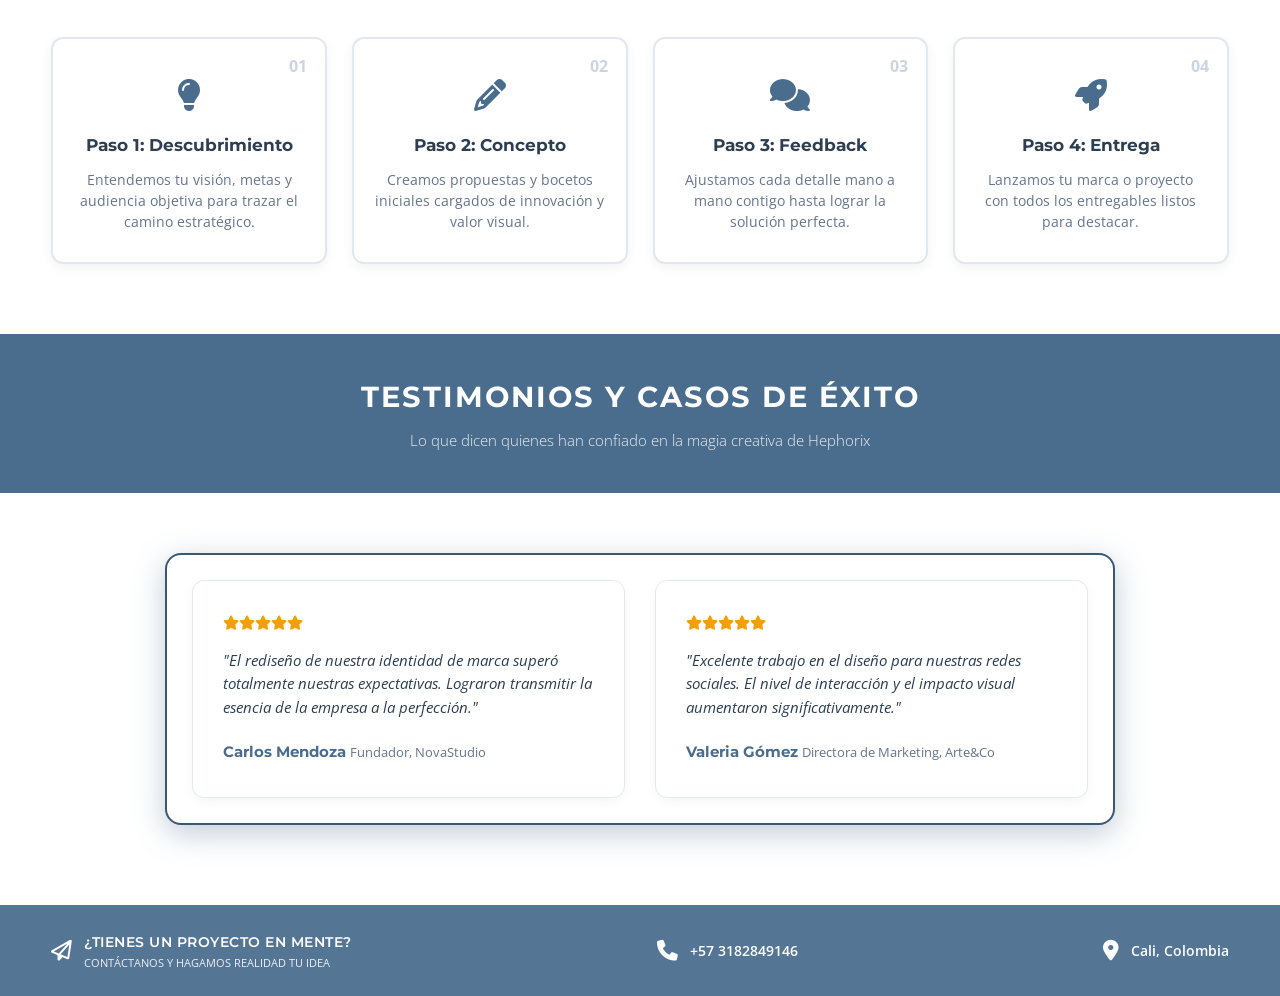
<file: servicios.html>
<!DOCTYPE html>
<html lang="es">
<head>
    <meta charset="UTF-8">
    <meta name="viewport" content="width=device-width, initial-scale=1.0">
    <title>Servicios | Hephorix Agencia de Diseño Gráfico</title>
   
    <!-- FAVICON -->
    <link rel="icon" href="imagenes/fondo1.png" type="image/png">

    <!-- Hojas de Estilos Globales -->
    <link rel="stylesheet" href="styles.css">
    <link href="https://fonts.googleapis.com/css2?family=Montserrat:wght@300;400;600;700&family=Open+Sans:wght@300;400;600&display=swap" rel="stylesheet">
    <link rel="stylesheet" href="https://cdnjs.cloudflare.com/ajax/libs/font-awesome/6.4.0/css/all.min.css">

    <!-- ESTILOS INTERNOS PARA EL BOTÓN FLOTANTE DE IDIOMA -->
    <style>
        .floating-lang-toggle {
            position: fixed;
            bottom: 85px;
            right: 20px;
            z-index: 999;
        }

        .lang-btn-float {
            background: #0f172a;
            border: 2px solid #00bcd4;
            color: #ffffff;
            width: 45px;
            height: 45px;
            border-radius: 50%;
            display: flex;
            flex-direction: column;
            align-items: center;
            justify-content: center;
            cursor: pointer;
            box-shadow: 0 4px 15px rgba(0, 188, 212, 0.4);
            transition: transform 0.3s ease, background 0.3s ease;
            font-family: 'Montserrat', sans-serif;
        }

        .lang-btn-float i {
            font-size: 0.75rem;
            color: #00bcd4;
        }

        .lang-btn-float span {
            font-size: 0.65rem;
            font-weight: 700;
            line-height: 1;
            margin-top: 2px;
        }

        .lang-btn-float:hover {
            transform: scale(1.1);
            background: #00bcd4;
            color: #0f172a;
        }

        .lang-btn-float:hover i {
            color: #0f172a;
        }
    </style>
</head>
<body>

    <!-- Encabezado / Barra de Navegación Principal -->
    <header class="main-header">
        <a href="index.html" class="logo-container">
            <div class="brand-isotype">
                <img src="imagenes/logo.jpg.png" alt="Logo Hephorix" class="header-logo-img">
            </div>
            <div class="logo-text">
                <h1>HEPHORIX</h1>
                <span data-key="sub_logo">agencia de diseño gráfico</span>
            </div>
        </a>
        
        <nav class="nav-menu" id="navMenu">
            <a href="index.html" class="nav-link" data-key="nav_inicio">INICIO</a>
            <a href="quienes somos.html" class="nav-link" data-key="nav_quienes">QUIENES SOMOS</a>
            <a href="servicios.html" class="nav-link active" data-key="nav_servicios">SERVICIOS</a>
            <a href="portafolio.html" class="nav-link" data-key="nav_portafolio">PORTAFOLIO</a>
            <a href="contacto.html" class="nav-link" data-key="nav_contactanos">CONTACTANOS</a>
        </nav>

        <div class="header-actions">
            <a href="login.html" class="action-link login-btn">
                <i class="fa-regular fa-user"></i> <span data-key="btn_login">INICIAR SESIÓN</span>
            </a>
            
            <a href="https://wa.me/573182849146" target="_blank" class="action-link contact-wp">
                <i class="fa-brands fa-whatsapp"></i> <span data-key="btn_contact">CONTÁCTANOS</span>
            </a>
            <button class="menu-toggle" id="menuToggle" aria-label="Abrir menú">
                <i class="fa-solid fa-bars" id="menuIcon"></i>
            </button>
        </div>
    </header>

    <!-- Botón Flotante de Traductor (Abajo a la derecha) -->
    <div class="floating-lang-toggle">
        <button class="lang-btn-float" id="btnLangFloat" aria-label="Cambiar idioma">
            <i class="fa-solid fa-globe"></i>
            <span id="langLabel">ES</span>
        </button>
    </div>

    <!-- Barra Lateral Flotante de Redes Sociales -->
    <aside class="floating-aside-networks">
        <a href="https://wa.me/573182849146?text=Hola,%20quisiera%20más%20información" class="floating-net-btn wp" target="_blank" rel="noopener noreferrer" aria-label="Contactar por WhatsApp">
            <i class="fa-brands fa-whatsapp"></i>
        </a>
        <a href="https://www.instagram.com/_hephorix/" target="_blank" class="floating-net-btn ig" aria-label="Instagram"><i class="fa-brands fa-instagram"></i></a>
    </aside>

    <!-- Banner Header Interno Principal -->
    <section class="page-banner">
        <div class="container">
            <h2 data-key="banner_title">NUESTROS SERVICIOS</h2>
            <p data-key="banner_sub">Soluciones creativas y de alto impacto diseñadas para potenciar tu marca</p>
        </div>
    </section>

    <!-- Sección Principal de Servicios -->
    <main class="services-page-content container">
        <div class="services-grid">
            
            <!-- Servicio 1: Identidad de Marca -->
            <article class="service-card" style="--bg-img: url('imagenes/identidad.png.jpeg');">
                <div class="service-content">
                    <span class="service-counter" data-key="s1_count">+120 Proyectos completados</span>
                    <div class="service-icon">
                        <i class="fa-solid fa-pen-nib"></i>
                    </div>
                    <h3 data-key="s1_title">Diseño de Identidad de Marca</h3>
                    <p data-key="s1_desc">Creación de logotipos, manuales de marca, paletas de color y tipografías que reflejan la esencia e identidad única de tu negocio.</p>
                    <a href="portafolio.html" class="portfolio-link-inline" data-key="s1_link">Ver ejemplos de marcas →</a>
                    <a href="https://wa.me/573182849146?text=Hola,%20me%20interesa%20información%20sobre%20Diseño%20de%20Identidad%20de%20Marca" target="_blank" class="btn-service"><span data-key="btn_quote">Cotizar servicio</span> <i class="fa-solid fa-arrow-right"></i></a>
                </div>
            </article>

            <!-- Servicio 2: Redes Sociales -->
            <article class="service-card" style="--bg-img: url('imagenes/redes.png.jpeg');">
                <div class="service-content">
                    <span class="service-counter" data-key="s2_count">+250 Proyectos completados</span>
                    <div class="service-icon">
                        <i class="fa-solid fa-share-nodes"></i>
                    </div>
                    <h3 data-key="s2_title">Diseño para Redes Sociales</h3>
                    <p data-key="s2_desc">Creación de contenido visual atractivo y estratégico para Instagram, Facebook y LinkedIn. Templates, historias, reels y banners.</p>
                    <a href="portafolio.html" class="portfolio-link-inline" data-key="s2_link">Ver ejemplos de redes →</a>
                    <a href="https://wa.me/573182849146?text=Hola,%20me%20interesa%20información%20sobre%20Diseño%20para%20Redes%20Sociales" target="_blank" class="btn-service"><span data-key="btn_quote">Cotizar servicio</span> <i class="fa-solid fa-arrow-right"></i></a>
                </div>
            </article>

            <!-- Servicio 3: Impresos / Catálogos -->
            <article class="service-card" style="--bg-img: url('imagenes/diseños.png.jpeg');">
                <div class="service-content">
                    <span class="service-counter" data-key="s3_count">+95 Proyectos completados</span>
                    <div class="service-icon">
                        <i class="fa-solid fa-print"></i>
                    </div>
                    <h3 data-key="s3_title">Diseño Publicitario e Impresos</h3>
                    <p data-key="s3_desc">Material publicitario para impresión y digital: flyers, folletos, tarjetas de presentación, pendones, catálogos y empaques.</p>
                    <a href="portafolio.html" class="portfolio-link-inline" data-key="s3_link">Ver ejemplos impresos →</a>
                    <a href="https://wa.me/573182849146?text=Hola,%20me%20interesa%20información%20sobre%20Diseño%20Publicitario" target="_blank" class="btn-service"><span data-key="btn_quote">Cotizar servicio</span> <i class="fa-solid fa-arrow-right"></i></a>
                </div>
            </article>

            <!-- Servicio 4: Diseño Web UI/UX -->
            <article class="service-card" style="--bg-img: url('imagenes/web.png.jpeg');">
                <div class="service-content">
                    <span class="service-counter" data-key="s4_count">+45 Proyectos completados</span>
                    <div class="service-icon">
                        <i class="fa-solid fa-laptop-code"></i>
                    </div>
                    <h3 data-key="s4_title">Diseño Web UI/UX</h3>
                    <p data-key="s4_desc">Maquetación e interfaz de páginas web funcionales, atractivas y optimizadas para dispositivos móviles y experiencia de usuario.</p>
                    <a href="portafolio.html" class="portfolio-link-inline" data-key="s4_link">Ver ejemplos web →</a>
                    <a href="https://wa.me/573182849146?text=Hola,%20me%20interesa%20información%20sobre%20Diseño%20Web" target="_blank" class="btn-service"><span data-key="btn_quote">Cotizar servicio</span> <i class="fa-solid fa-arrow-right"></i></a>
                </div>
            </article>

            <!-- Servicio 5: Edición y Producción Digital -->
            <article class="service-card" style="--bg-img: url('imagenes/edicion.png.jpeg');">
                <div class="service-content">
                    <span class="service-counter" data-key="s5_count">+80 Proyectos completados</span>
                    <div class="service-icon">
                        <i class="fa-solid fa-photo-film"></i>
                    </div>
                    <h3 data-key="s5_title">Edición y Producción Digital</h3>
                    <p data-key="s5_desc">Retoque fotográfico profesional, edición de video para redes y contenido publicitario audiovisual dinámico.</p>
                    <a href="portafolio.html" class="portfolio-link-inline" data-key="s5_link">Ver producciones →</a>
                    <a href="https://wa.me/573182849146?text=Hola,%20me%20interesa%20información%20sobre%20Edición%20y%20Producción" target="_blank" class="btn-service"><span data-key="btn_quote">Cotizar servicio</span> <i class="fa-solid fa-arrow-right"></i></a>
                </div>
            </article>

            <!-- Servicio 6: Consultoría Creativa -->
            <article class="service-card" style="--bg-img: url('imagenes/consultoria.png.jpeg');">
                <div class="service-content">
                    <span class="service-counter" data-key="s6_count">+60 Asesorías realizadas</span>
                    <div class="service-icon">
                        <i class="fa-solid fa-lightbulb"></i>
                    </div>
                    <h3 data-key="s6_title">Consultoría Creativa</h3>
                    <p data-key="s6_desc">Asesoría personalizada sobre la gestión visual de tu marca, estrategia de comunicación e imagen corporativa.</p>
                    <a href="portafolio.html" class="portfolio-link-inline" data-key="s6_link">Conocer casos →</a>
                    <a href="https://wa.me/573182849146?text=Hola,%20me%20interesa%20información%20sobre%20Consultoría%20Creativa" target="_blank" class="btn-service"><span data-key="btn_quote">Cotizar servicio</span> <i class="fa-solid fa-arrow-right"></i></a>
                </div>
            </article>

        </div>
    </main>

    <!-- Banner Header de Cómo Trabajamos -->
    <section class="process-banner">
        <div class="container">
            <h2 data-key="process_title">CÓMO TRABAJAMOS</h2>
            <p data-key="process_sub">Soluciones creativas y de alto impacto diseñadas para potenciar tu marca</p>
        </div>
    </section>

    <!-- Sección A: Cuadros de Pasos de Proceso Creativo -->
    <section class="creative-process-section">
        <div class="container">
            <div class="process-steps-grid">
                <div class="step-card">
                    <div class="step-icon">
                        <i class="fa-solid fa-lightbulb"></i>
                    </div>
                    <span class="step-num">01</span>
                    <h3 data-key="p1_title">Paso 1: Descubrimiento</h3>
                    <p data-key="p1_desc">Entendemos tu visión, metas y audiencia objetiva para trazar el camino estratégico.</p>
                </div>
                <div class="step-card">
                    <div class="step-icon">
                        <i class="fa-solid fa-pencil"></i>
                    </div>
                    <span class="step-num">02</span>
                    <h3 data-key="p2_title">Paso 2: Concepto</h3>
                    <p data-key="p2_desc">Creamos propuestas y bocetos iniciales cargados de innovación y valor visual.</p>
                </div>
                <div class="step-card">
                    <div class="step-icon">
                        <i class="fa-solid fa-comments"></i>
                    </div>
                    <span class="step-num">03</span>
                    <h3 data-key="p3_title">Paso 3: Feedback</h3>
                    <p data-key="p3_desc">Ajustamos cada detalle mano a mano contigo hasta lograr la solución perfecta.</p>
                </div>
                <div class="step-card">
                    <div class="step-icon">
                        <i class="fa-solid fa-rocket"></i>
                    </div>
                    <span class="step-num">04</span>
                    <h3 data-key="p4_title">Paso 4: Entrega</h3>
                    <p data-key="p4_desc">Lanzamos tu marca o proyecto con todos los entregables listos para destacar.</p>
                </div>
            </div>
        </div>
    </section>

    <!-- Banner Header de Testimonios -->
    <section class="testimonials-banner">
        <div class="container">
            <h2 data-key="testi_title">TESTIMONIOS Y CASOS DE ÉXITO</h2>
            <p data-key="testi_sub">Lo que dicen quienes han confiado en la magia creativa de Hephorix</p>
        </div>
    </section>

    <!-- Sección B: Carrusel Suave de Reseñas -->
    <section class="testimonials-section">
        <div class="container">
            <div class="carousel-container">
                <div class="carousel-track" id="carouselTrack">
                    
                    <!-- Reseña 1 -->
                    <div class="testimonial-card">
                        <div class="stars">
                            <i class="fa-solid fa-star"></i><i class="fa-solid fa-star"></i><i class="fa-solid fa-star"></i><i class="fa-solid fa-star"></i><i class="fa-solid fa-star"></i>
                        </div>
                        <p data-key="t1_text">"El rediseño de nuestra identidad de marca superó totalmente nuestras expectativas. Lograron transmitir la esencia de la empresa a la perfección."</p>
                        <div class="client-details">
                            <h4>Carlos Mendoza</h4>
                            <span data-key="t1_role">Fundador, NovaStudio</span>
                        </div>
                    </div>

                    <!-- Reseña 2 -->
                    <div class="testimonial-card">
                        <div class="stars">
                            <i class="fa-solid fa-star"></i><i class="fa-solid fa-star"></i><i class="fa-solid fa-star"></i><i class="fa-solid fa-star"></i><i class="fa-solid fa-star"></i>
                        </div>
                        <p data-key="t2_text">"Excelente trabajo en el diseño para nuestras redes sociales. El nivel de interacción y el impacto visual aumentaron significativamente."</p>
                        <div class="client-details">
                            <h4>Valeria Gómez</h4>
                            <span data-key="t2_role">Directora de Marketing, Arte&Co</span>
                        </div>
                    </div>

                    <!-- Reseña 3 -->
                    <div class="testimonial-card">
                        <div class="stars">
                            <i class="fa-solid fa-star"></i><i class="fa-solid fa-star"></i><i class="fa-solid fa-star"></i><i class="fa-solid fa-star"></i><i class="fa-solid fa-star"></i>
                        </div>
                        <p data-key="t3_text">"Diseñaron nuestra página web completa con una velocidad y calidad increíble. La atención al detalle en UI/UX es inigualable."</p>
                        <div class="client-details">
                            <h4>Andrés Felipe Villa</h4>
                            <span data-key="t3_role">Gerente, TechValle</span>
                        </div>
                    </div>

                    <!-- Reseña 4 -->
                    <div class="testimonial-card">
                        <div class="stars">
                            <i class="fa-solid fa-star"></i><i class="fa-solid fa-star"></i><i class="fa-solid fa-star"></i><i class="fa-solid fa-star"></i><i class="fa-solid fa-star"></i>
                        </div>
                        <p data-key="t4_text">"Las piezas publicitarias impresas e ilustradas quedaron espectaculares. Recomiendo totalmente las asesorías de Hephorix."</p>
                        <div class="client-details">
                            <h4>Mariana Ríos</h4>
                            <span data-key="t4_role">Coordinadora, Eventos Cali</span>
                        </div>
                    </div>

                    <!-- Reseña 5 -->
                    <div class="testimonial-card">
                        <div class="stars">
                            <i class="fa-solid fa-star"></i><i class="fa-solid fa-star"></i><i class="fa-solid fa-star"></i><i class="fa-solid fa-star"></i><i class="fa-solid fa-star"></i>
                        </div>
                        <p data-key="t5_text">"Su edición de video y contenido audiovisual nos ayudó a cerrar una campaña publicitaria muy importante. Son unos verdaderos profesionales."</p>
                        <div class="client-details">
                            <h4>Santiago Herrera</h4>
                            <span data-key="t5_role">Productor, PuntoVisual</span>
                        </div>
                    </div>

                    <!-- Reseña 6 -->
                    <div class="testimonial-card">
                        <div class="stars">
                            <i class="fa-solid fa-star"></i><i class="fa-solid fa-star"></i><i class="fa-solid fa-star"></i><i class="fa-solid fa-star"></i><i class="fa-solid fa-star"></i>
                        </div>
                        <p data-key="t6_text">"La asesoría de consultoría creativa nos dio claridad absoluta sobre el rumbo visual de nuestra marca. Quedamos encantados."</p>
                        <div class="client-details">
                            <h4>Camila Morales</h4>
                            <span data-key="t6_role">Directora, Bloom Digital</span>
                        </div>
                    </div>

                </div>
            </div>
        </div>
    </section>
    
    <!-- Pie de Página (Footer) -->
    <footer class="main-footer">
        <div class="footer-container container">
            <div class="footer-item project-call">
                <i class="fa-regular fa-paper-plane"></i>
                <div class="text-group">
                    <h3 data-key="footer_title">¿TIENES UN PROYECTO EN MENTE?</h3>
                    <p data-key="footer_sub">CONTÁCTANOS Y HAGAMOS REALIDAD TU IDEA</p>
                </div>
            </div>
            <div class="footer-item contact-phone">
                <i class="fa-solid fa-phone"></i>
                <a href="tel:+573182849146">+57 3182849146</a>
            </div>
            <div class="footer-item contact-location">
                <i class="fa-solid fa-location-dot"></i>
                <span>Cali, Colombia</span>
            </div>
        </div>
    </footer>

    <!-- LÓGICA JAVASCRIPT DE TRADUCCIÓN Y MENÚ MÓVIL -->
    <script>
        let currentLang = 'es';

        const translations = {
            es: {
                sub_logo: "agencia de diseño gráfico",
                nav_inicio: "INICIO",
                nav_quienes: "QUIENES SOMOS",
                nav_servicios: "SERVICIOS",
                nav_portafolio: "PORTAFOLIO",
                nav_contactanos: "CONTACTANOS",
                btn_login: "INICIAR SESIÓN",
                btn_contact: "CONTÁCTANOS",
                banner_title: "NUESTROS SERVICIOS",
                banner_sub: "Soluciones creativas y de alto impacto diseñadas para potenciar tu marca",
                btn_quote: "Cotizar servicio",
                s1_count: "+120 Proyectos completados",
                s1_title: "Diseño de Identidad de Marca",
                s1_desc: "Creación de logotipos, manuales de marca, paletas de color y tipografías que reflejan la esencia e identidad única de tu negocio.",
                s1_link: "Ver ejemplos de marcas →",
                s2_count: "+250 Proyectos completados",
                s2_title: "Diseño para Redes Sociales",
                s2_desc: "Creación de contenido visual atractivo y estratégico para Instagram, Facebook y LinkedIn. Templates, historias, reels y banners.",
                s2_link: "Ver ejemplos de redes →",
                s3_count: "+95 Proyectos completados",
                s3_title: "Diseño Publicitario e Impresos",
                s3_desc: "Material publicitario para impresión y digital: flyers, folletos, tarjetas de presentación, pendones, catálogos y empaques.",
                s3_link: "Ver ejemplos impresos →",
                s4_count: "+45 Proyectos completados",
                s4_title: "Diseño Web UI/UX",
                s4_desc: "Maquetación e interfaz de páginas web funcionales, atractivas y optimizadas para dispositivos móviles y experiencia de usuario.",
                s4_link: "Ver ejemplos web →",
                s5_count: "+80 Proyectos completados",
                s5_title: "Edición y Producción Digital",
                s5_desc: "Retoque fotográfico profesional, edición de video para redes y contenido publicitario audiovisual dinámico.",
                s5_link: "Ver producciones →",
                s6_count: "+60 Asesorías realizadas",
                s6_title: "Consultoría Creativa",
                s6_desc: "Asesoría personalizada sobre la gestión visual de tu marca, estrategia de comunicación e imagen corporativa.",
                s6_link: "Conocer casos →",
                process_title: "CÓMO TRABAJAMOS",
                process_sub: "Soluciones creativas y de alto impacto diseñadas para potenciar tu marca",
                p1_title: "Paso 1: Descubrimiento",
                p1_desc: "Entendemos tu visión, metas y audiencia objetiva para trazar el camino estratégico.",
                p2_title: "Paso 2: Concepto",
                p2_desc: "Creamos propuestas y bocetos iniciales cargados de innovación y valor visual.",
                p3_title: "Paso 3: Feedback",
                p3_desc: "Ajustamos cada detalle mano a mano contigo hasta lograr la solución perfecta.",
                p4_title: "Paso 4: Entrega",
                p4_desc: "Lanzamos tu marca o proyecto con todos los entregables listos para destacar.",
                testi_title: "TESTIMONIOS Y CASOS DE ÉXITO",
                testi_sub: "Lo que dicen quienes han confiado en la magia creativa de Hephorix",
                t1_text: '"El rediseño de nuestra identidad de marca superó totalmente nuestras expectativas. Lograron transmitir la esencia de la empresa a la perfección."',
                t1_role: "Fundador, NovaStudio",
                t2_text: '"Excelente trabajo en el diseño para nuestras redes sociales. El nivel de interacción y el impacto visual aumentaron significativamente."',
                t2_role: "Directora de Marketing, Arte&Co",
                t3_text: '"Diseñaron nuestra página web completa con una velocidad y calidad increíble. La atención al detalle en UI/UX es inigualable."',
                t3_role: "Gerente, TechValle",
                t4_text: '"Las piezas publicitarias impresas e ilustradas quedaron espectaculares. Recomiendo totalmente las asesorías de Hephorix."',
                t4_role: "Coordinadora, Eventos Cali",
                t5_text: '"Su edición de video y contenido audiovisual nos ayudó a cerrar una campaña publicitaria muy importante. Son unos verdaderos profesionales."',
                t5_role: "Productor, PuntoVisual",
                t6_text: '"La asesoría de consultoría creativa nos dio claridad absoluta sobre el rumbo visual de nuestra marca. Quedamos encantados."',
                t6_role: "Directora, Bloom Digital",
                footer_title: "¿TIENES UN PROYECTO EN MENTE?",
                footer_sub: "CONTÁCTANOS Y HAGAMOS REALIDAD TU IDEA"
            },
            en: {
                sub_logo: "graphic design agency",
                nav_inicio: "HOME",
                nav_quienes: "ABOUT US",
                nav_servicios: "SERVICES",
                nav_portafolio: "PORTFOLIO",
                nav_contactanos: "CONTACT US",
                btn_login: "LOG IN",
                btn_contact: "CONTACT US",
                banner_title: "OUR SERVICES",
                banner_sub: "Creative and high-impact solutions designed to boost your brand",
                btn_quote: "Get a quote",
                s1_count: "+120 Projects completed",
                s1_title: "Brand Identity Design",
                s1_desc: "Creation of logos, brand manuals, color palettes, and typography reflecting your business's unique essence and identity.",
                s1_link: "See brand examples →",
                s2_count: "+250 Projects completed",
                s2_title: "Social Media Design",
                s2_desc: "Creation of engaging and strategic visual content for Instagram, Facebook, and LinkedIn. Templates, stories, reels, and banners.",
                s2_link: "See social media examples →",
                s3_count: "+95 Projects completed",
                s3_title: "Advertising & Print Design",
                s3_desc: "Advertising materials for print and digital: flyers, brochures, business cards, banners, catalogs, and packaging.",
                s3_link: "See print examples →",
                s4_count: "+45 Projects completed",
                s4_title: "UI/UX Web Design",
                s4_desc: "Interface layout for functional, attractive websites optimized for mobile devices and seamless user experience.",
                s4_link: "See web examples →",
                s5_count: "+80 Projects completed",
                s5_title: "Editing & Digital Production",
                s5_desc: "Professional photo retouching, social media video editing, and dynamic audiovisual advertising content.",
                s5_link: "See productions →",
                s6_count: "+60 Consultations completed",
                s6_title: "Creative Consulting",
                s6_desc: "Personalized advice on your brand's visual management, communication strategy, and corporate image.",
                s6_link: "Explore cases →",
                process_title: "HOW WE WORK",
                process_sub: "Creative and high-impact solutions designed to boost your brand",
                p1_title: "Step 1: Discovery",
                p1_desc: "We understand your vision, goals, and target audience to outline the strategic roadmap.",
                p2_title: "Step 2: Concept",
                p2_desc: "We create initial concepts and sketches packed with innovation and visual value.",
                p3_title: "Step 3: Feedback",
                p3_desc: "We adjust every detail side by side with you until reaching the perfect solution.",
                p4_title: "Step 4: Delivery",
                p4_desc: "We launch your brand or project with all deliverables ready to stand out.",
                testi_title: "TESTIMONIALS & SUCCESS STORIES",
                testi_sub: "What people say about trusting Hephorix's creative magic",
                t1_text: '"The redesign of our brand identity completely exceeded our expectations. They perfectly captured the essence of the company."',
                t1_role: "Founder, NovaStudio",
                t2_text: '"Excellent work on our social media design. Interaction levels and visual impact increased significantly."',
                t2_role: "Marketing Director, Arte&Co",
                t3_text: '"They designed our entire website with incredible speed and quality. Attention to detail in UI/UX is unmatched."',
                t3_role: "Manager, TechValle",
                t4_text: '"The printed and illustrated advertising materials came out spectacular. I highly recommend Hephorix consulting."',
                t4_role: "Coordinator, Eventos Cali",
                t5_text: '"Their video editing and audiovisual content helped us close a crucial advertising campaign. True professionals."',
                t5_role: "Producer, PuntoVisual",
                t6_text: '"The creative consulting session gave us absolute clarity on our brand\'s visual direction. We loved it."',
                t6_role: "Director, Bloom Digital",
                footer_title: "HAVE A PROJECT IN MIND?",
                footer_sub: "CONTACT US AND LET'S MAKE YOUR IDEA A REALITY"
            }
        };

        function switchLanguage() {
            currentLang = currentLang === 'es' ? 'en' : 'es';
            
            const elements = document.querySelectorAll('[data-key]');
            elements.forEach(elem => {
                const key = elem.getAttribute('data-key');
                if (translations[currentLang] && translations[currentLang][key]) {
                    elem.textContent = translations[currentLang][key];
                }
            });

            const langLabel = document.getElementById('langLabel');
            if (langLabel) {
                langLabel.textContent = currentLang.toUpperCase();
            }
            document.documentElement.lang = currentLang;
        }

        document.addEventListener('DOMContentLoaded', () => {
            const btnLangFloat = document.getElementById('btnLangFloat');
            if (btnLangFloat) {
                btnLangFloat.addEventListener('click', switchLanguage);
            }

            // Control del Menú Hamburguesa Móvil
            const menuToggle = document.getElementById('menuToggle');
            const navMenu = document.getElementById('navMenu');
            const menuIcon = document.getElementById('menuIcon');

            if (menuToggle && navMenu) {
                menuToggle.addEventListener('click', () => {
                    navMenu.classList.toggle('active');
                    if (menuIcon) {
                        if (navMenu.classList.contains('active')) {
                            menuIcon.classList.remove('fa-bars');
                            menuIcon.classList.add('fa-xmark');
                        } else {
                            menuIcon.classList.remove('fa-xmark');
                            menuIcon.classList.add('fa-bars');
                        }
                    }
                });

                const navLinks = navMenu.querySelectorAll('.nav-link');
                navLinks.forEach(link => {
                    link.addEventListener('click', () => {
                        navMenu.classList.remove('active');
                        if (menuIcon) {
                            menuIcon.classList.remove('fa-xmark');
                            menuIcon.classList.add('fa-bars');
                        }
                    });
                });
            }
        });
    </script>
</body>
</html>
</file>
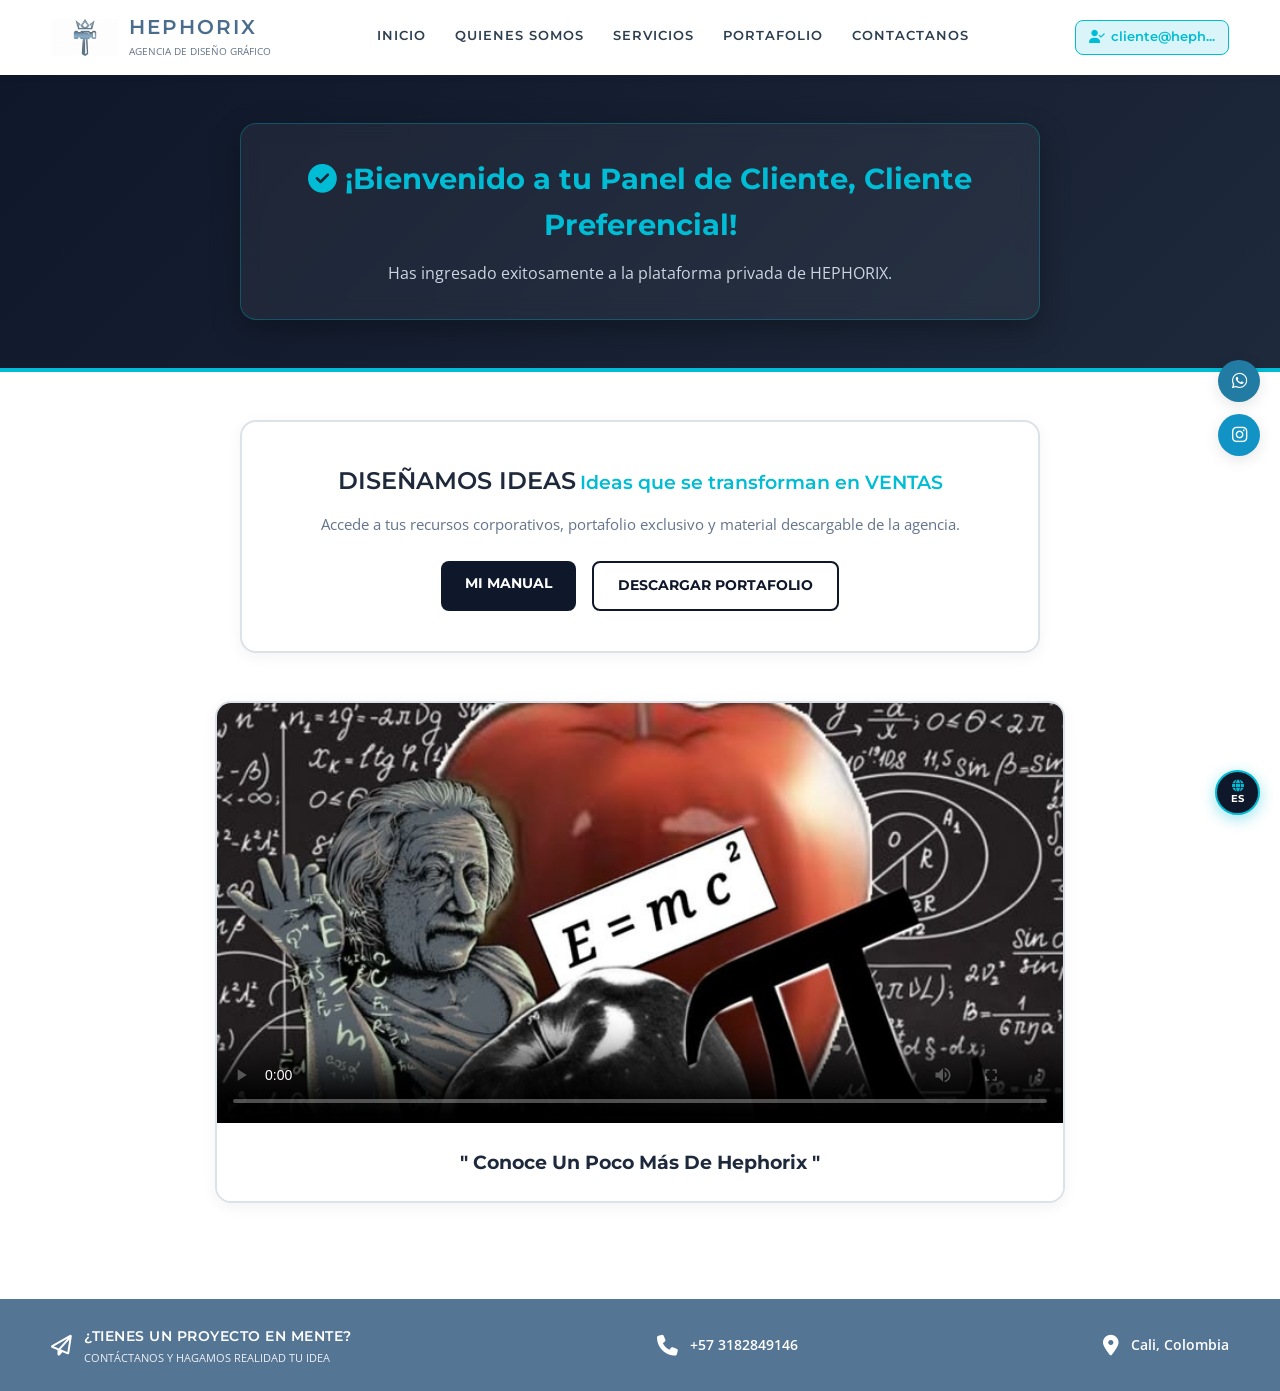
<file: usuarios.html>
<!DOCTYPE html>
<html lang="es">
<head>
    <meta charset="UTF-8">
    <meta name="viewport" content="width=device-width, initial-scale=1.0">
    <title>Panel de Cliente | Hephorix Agencia de Diseño Gráfico</title>
    
    <!-- Favicon de la Agencia -->
    <link rel="icon" href="imagenes/fondo1.png" type="image/png">

    <!-- Hojas de Estilos Globales -->
    <link rel="stylesheet" href="styles.css">
    <link href="https://fonts.googleapis.com/css2?family=Montserrat:wght@300;400;600;700&family=Open+Sans:wght@300;400;600&display=swap" rel="stylesheet">
    <link rel="stylesheet" href="https://cdnjs.cloudflare.com/ajax/libs/font-awesome/6.4.0/css/all.min.css">

    <!-- ESTILOS INTERNOS PARA UNIFICAR DISEÑO, MENÚ Y VIDEO -->
    <style>
        .floating-lang-toggle {
            position: fixed;
            bottom: 85px;
            right: 20px;
            z-index: 999;
        }

        .lang-btn-float {
            background: #0f172a;
            border: 2px solid #00bcd4;
            color: #ffffff;
            width: 45px;
            height: 45px;
            border-radius: 50%;
            display: flex;
            flex-direction: column;
            align-items: center;
            justify-content: center;
            cursor: pointer;
            box-shadow: 0 4px 15px rgba(0, 188, 212, 0.4);
            transition: transform 0.3s ease, background 0.3s ease;
            font-family: 'Montserrat', sans-serif;
        }

        .lang-btn-float i {
            font-size: 0.75rem;
            color: #00bcd4;
        }

        .lang-btn-float span {
            font-size: 0.65rem;
            font-weight: 700;
            line-height: 1;
            margin-top: 2px;
        }

        .lang-btn-float:hover {
            transform: scale(1.1);
            background: #00bcd4;
            color: #0f172a;
        }

        .lang-btn-float:hover i {
            color: #0f172a;
        }

        /* ESTILOS ESPECÍFICOS DEL PANEL DE CLIENTE */
        .client-hero-section {
            padding: 3rem 1rem;
            background: linear-gradient(135deg, #0f172a 0%, #1e293b 100%);
            color: #ffffff;
            text-align: center;
            border-bottom: 4px solid #00bcd4;
        }

        .client-welcome-box {
            max-width: 800px;
            margin: 0 auto;
            background: rgba(255, 255, 255, 0.05);
            border: 1px solid rgba(0, 188, 212, 0.3);
            padding: 2rem;
            border-radius: 16px;
            backdrop-filter: blur(10px);
            box-shadow: 0 10px 30px rgba(0,0,0,0.3);
        }

        .client-welcome-box h2 {
            font-family: 'Montserrat', sans-serif;
            font-size: 1.8rem;
            color: #00bcd4;
            margin-bottom: 0.8rem;
            font-weight: 700;
        }

        .client-welcome-box p {
            font-family: 'Open Sans', sans-serif;
            font-size: 1rem;
            color: #cbd5e1;
        }

        /* CONTENEDOR DE VIDEO UNIFICADO AL ESTILO DE LA AGENCIA */
        .featured-video-card {
            background: #ffffff;
            border-radius: 16px;
            border: 2px solid #dbe2e8;
            box-shadow: 0 4px 15px rgba(0, 0, 0, 0.05);
            overflow: hidden;
            max-width: 850px;
            margin: 3rem auto;
            display: flex;
            flex-direction: column;
        }

        .featured-video-wrapper {
            position: relative;
            width: 100%;
            height: 420px;
            background: #000000;
        }

        .featured-video-wrapper video {
            width: 100%;
            height: 100%;
            object-fit: cover;
            display: block;
        }

        .featured-video-info {
            padding: 1.5rem;
            text-align: center;
            background: #ffffff;
        }

        .featured-video-info h3 {
            font-family: 'Montserrat', sans-serif;
            font-size: 1.2rem;
            color: #1e293b;
            font-weight: 700;
        }

        /* AJUSTE CLAVE PARA QUE EL MENÚ MÓVIL FUNCIONE PERFECTAMENTE */
        @media (max-width: 768px) {
            .nav-menu {
                position: fixed;
                top: 70px;
                left: -100%;
                width: 100%;
                height: calc(100vh - 70px);
                background: #0f172a;
                flex-direction: column;
                align-items: center;
                justify-content: flex-start;
                padding-top: 2rem;
                transition: left 0.3s ease;
                z-index: 1000;
                box-shadow: 0 10px 20px rgba(0,0,0,0.3);
            }
            .nav-menu.active {
                left: 0 !important;
            }
            .featured-video-wrapper {
                height: 250px;
            }
        }
    </style>
</head>
<body>

    <!-- Encabezado / Barra de Navegación Principal -->
    <header class="main-header">
        <a href="index.html" class="logo-container">
            <div class="brand-isotype">
                <img src="imagenes/logo.jpg.png" alt="Logo Hephorix" class="header-logo-img">
            </div>
            <div class="logo-text">
                <h1>HEPHORIX</h1>
                <span data-key="sub_logo">agencia de diseño gráfico</span>
            </div>
        </a>
        
        <nav class="nav-menu" id="navMenu">
            <a href="index.html" class="nav-link" data-key="nav_inicio">INICIO</a>
            <a href="quienes somos.html" class="nav-link" data-key="nav_quienes">QUIENES SOMOS</a>
            <a href="servicios.html" class="nav-link" data-key="nav_servicios">SERVICIOS</a>
            <a href="portafolio.html" class="nav-link" data-key="nav_portafolio">PORTAFOLIO</a>
            <a href="contacto.html" class="nav-link" data-key="nav_contactanos">CONTACTANOS</a>
        </nav>

        <div class="header-actions">
            <div class="action-link login-btn" style="background: rgba(0, 188, 212, 0.15); border: 1px solid #00bcd4; color: #00bcd4; padding: 0.4rem 0.8rem; border-radius: 8px; font-size: 0.8rem;">
                <i class="fa-solid fa-user-check"></i> <span id="userStatusLabel">cliente@heph...</span>
            </div>
            
            <button class="menu-toggle" id="menuToggle" aria-label="Abrir menú">
                <i class="fa-solid fa-bars" id="menuIcon"></i>
            </button>
        </div>
    </header>

    <!-- Botón Flotante de Traductor -->
    <div class="floating-lang-toggle">
        <button class="lang-btn-float" id="btnLangFloat" aria-label="Cambiar idioma">
            <i class="fa-solid fa-globe"></i>
            <span id="langLabel">ES</span>
        </button>
    </div>

    <!-- Barra Lateral Flotante de Redes Sociales -->
    <aside class="floating-aside-networks">
        <a href="https://wa.me/573182849146?text=Hola,%20quisiera%20más%20información" class="floating-net-btn wp" target="_blank" rel="noopener noreferrer" aria-label="Contactar por WhatsApp">
            <i class="fa-brands fa-whatsapp"></i>
        </a>
        <a href="https://www.instagram.com/_hephorix/" target="_blank" class="floating-net-btn ig" aria-label="Instagram"><i class="fa-brands fa-instagram"></i></a>
    </aside>

    <!-- Contenido Principal del Panel de Usuario -->
    <main>
        <section class="client-hero-section">
            <div class="container">
                <div class="client-welcome-box">
                    <h2><i class="fa-solid fa-circle-check"></i> ¡Bienvenido a tu Panel de Cliente, Cliente Preferencial!</h2>
                    <p>Has ingresado exitosamente a la plataforma privada de HEPHORIX.</p>
                </div>
            </div>
        </section>

        <div class="container" style="padding: 3rem 1rem;">
            
            <!-- Bloque de Recursos Exclusivos -->
            <div style="background: #ffffff; border: 2px solid #dbe2e8; border-radius: 16px; padding: 2.5rem; text-align: center; max-width: 800px; margin: 0 auto 2.5rem auto; box-shadow: 0 4px 15px rgba(0,0,0,0.05);">
                <h3 style="font-family: 'Montserrat', sans-serif; font-size: 1.5rem; color: #1e293b; margin-bottom: 0.5rem;" data-key="panel_card_title">DISEÑAMOS IDEAS</h3>
                <h4 style="font-family: 'Montserrat', sans-serif; font-size: 1.2rem; color: #00bcd4; margin-bottom: 1rem;" data-key="panel_card_sub">Ideas que se transforman en <span id="dynamicText">VENTAS</span></h4>
                <p style="color: #64748b; font-size: 0.92rem; margin-bottom: 1.5rem;" data-key="panel_card_desc">Accede a tus recursos corporativos, portafolio exclusivo y material descargable de la agencia.</p>
                <div style="display: flex; gap: 1rem; justify-content: center; flex-wrap: wrap;">
                    <a href="#" style="background: #0f172a; color: #ffffff; padding: 0.75rem 1.5rem; border-radius: 8px; font-family: 'Montserrat', sans-serif; font-weight: 700; text-decoration: none; font-size: 0.85rem;" data-key="btn_manual">MI MANUAL</a>
                    <a href="portafolio.html" style="background: #ffffff; border: 2px solid #0f172a; color: #0f172a; padding: 0.75rem 1.5rem; border-radius: 8px; font-family: 'Montserrat', sans-serif; font-weight: 700; text-decoration: none; font-size: 0.85rem;" data-key="btn_portafolio">DESCARGAR PORTAFOLIO</a>
                </div>
            </div>

            <!-- SECCIÓN DE VIDEO AL ESTILO DE LA AGENCIA -->
            <article class="featured-video-card">
                <div class="featured-video-wrapper">
                    <video controls poster="imagenes/mate 1.jpg">
                        <source src="imagenes/matematicas.mp4" type="video/mp4">
                        Tu navegador no soporta la reproducción de video.
                    </video>
                </div>
                <div class="featured-video-info">
                    <h3>" Conoce Un Poco Más De Hephorix "</h3>
                </div>
            </article>

        </div>
    </main>

    <!-- Pie de Página (Footer) -->
    <footer class="main-footer">
        <div class="footer-container container">
            <div class="footer-item project-call">
                <i class="fa-regular fa-paper-plane"></i>
                <div class="text-group">
                    <h3 data-key="footer_title">¿TIENES UN PROYECTO EN MENTE?</h3>
                    <p data-key="footer_sub">CONTÁCTANOS Y HAGAMOS REALIDAD TU IDEA</p>
                </div>
            </div>
            <div class="footer-item contact-phone">
                <i class="fa-solid fa-phone"></i>
                <a href="tel:+573182849146">+57 3182849146</a>
            </div>
            <div class="footer-item contact-location">
                <i class="fa-solid fa-location-dot"></i>
                <span>Cali, Colombia</span>
            </div>
        </div>
    </footer>

    <!-- LÓGICA JAVASCRIPT: MENÚ MÓVIL, TRADUCCIÓN Y DINÁMICA -->
    <script>
        let currentLang = 'es';

        const translations = {
            es: {
                sub_logo: "agencia de diseño gráfico",
                nav_inicio: "INICIO",
                nav_quienes: "QUIENES SOMOS",
                nav_servicios: "SERVICIOS",
                nav_portafolio: "PORTAFOLIO",
                nav_contactanos: "CONTACTANOS",
                panel_card_title: "DISEÑAMOS IDEAS",
                panel_card_desc: "Accede a tus recursos corporativos, portafolio exclusivo y material descargable de la agencia.",
                btn_manual: "MI MANUAL",
                btn_portafolio: "DESCARGAR PORTAFOLIO",
                footer_title: "¿TIENES UN PROYECTO EN MENTE?",
                footer_sub: "CONTÁCTANOS Y HAGAMOS REALIDAD TU IDEA"
            },
            en: {
                sub_logo: "graphic design agency",
                nav_inicio: "HOME",
                nav_quienes: "ABOUT US",
                nav_servicios: "SERVICES",
                nav_portafolio: "PORTFOLIO",
                nav_contactanos: "CONTACT US",
                panel_card_title: "WE DESIGN IDEAS",
                panel_card_desc: "Access your corporate resources, exclusive portfolio, and downloadable agency material.",
                btn_manual: "MY MANUAL",
                btn_portafolio: "DOWNLOAD PORTFOLIO",
                footer_title: "HAVE A PROJECT IN MIND?",
                footer_sub: "CONTACT US AND LET'S MAKE YOUR IDEA A REALITY"
            }
        };

        function switchLanguage() {
            currentLang = currentLang === 'es' ? 'en' : 'es';
            
            const elements = document.querySelectorAll('[data-key]');
            elements.forEach(elem => {
                const key = elem.getAttribute('data-key');
                if (translations[currentLang] && translations[currentLang][key]) {
                    elem.textContent = translations[currentLang][key];
                }
            });

            const langLabel = document.getElementById('langLabel');
            if (langLabel) {
                langLabel.textContent = currentLang.toUpperCase();
            }
            document.documentElement.lang = currentLang;
        }

        document.addEventListener('DOMContentLoaded', () => {
            const btnLangFloat = document.getElementById('btnLangFloat');
            if (btnLangFloat) {
                btnLangFloat.addEventListener('click', switchLanguage);
            }

            // Efecto dinámico de palabras rotativas (VENTAS -> LUZ -> MARCAS -> RESULTADOS)
            const words = ["VENTAS", "LUZ", "MARCAS", "RESULTADOS"];
            let wordIndex = 0;
            const dynamicTextSpan = document.getElementById('dynamicText');
            
            if (dynamicTextSpan) {
                setInterval(() => {
                    wordIndex = (wordIndex + 1) % words.length;
                    dynamicTextSpan.textContent = words[wordIndex];
                }, 2500);
            }

            // Control del Menú Hamburguesa Móvil (Garantizado y funcional)
            const menuToggle = document.getElementById('menuToggle');
            const navMenu = document.getElementById('navMenu');
            const menuIcon = document.getElementById('menuIcon');

            if (menuToggle && navMenu) {
                menuToggle.addEventListener('click', () => {
                    navMenu.classList.toggle('active');
                    if (menuIcon) {
                        if (navMenu.classList.contains('active')) {
                            menuIcon.classList.remove('fa-bars');
                            menuIcon.classList.add('fa-xmark');
                        } else {
                            menuIcon.classList.remove('fa-xmark');
                            menuIcon.classList.add('fa-bars');
                        }
                    }
                });

                const navLinks = navMenu.querySelectorAll('.nav-link');
                navLinks.forEach(link => {
                    link.addEventListener('click', () => {
                        navMenu.classList.remove('active');
                        if (menuIcon) {
                            menuIcon.classList.remove('fa-xmark');
                            menuIcon.classList.add('fa-bars');
                        }
                    });
                });
            }
        });
    </script>
</body>
</html>
</file>
<file: styles.css>
/* ==========================================================================
   1. VARIABLES GLOBALES
   ========================================================================== */
:root {
    --color-primary: #4a6c8d;
    --color-primary-dark: #3b5773;
    --color-primary-light: #5d81a5;
    --color-footer-bg: #557595;
    --color-accent-blue: #217ba3;
    --color-accent-insta: #1293c6;
    --color-text-main: #2c3e50;
    --color-text-muted: #64748b;
    --color-border: #e2e8f0;
    --color-white: #ffffff;
    --color-bg-light: #f8fafc;
    --color-bg-overlay: rgba(255, 255, 255, 0.85);

    --font-headings: 'Montserrat', sans-serif;
    --font-body: 'Open Sans', sans-serif;

    --transition-fast: all 0.3s ease;
    --transition-smooth: all 0.5s cubic-bezier(0.4, 0, 0.2, 1);
    --shadow-sm: 0 2px 8px rgba(0, 0, 0, 0.05);
    --shadow-md: 0 4px 15px rgba(0, 0, 0, 0.1);
}

/* ==========================================================================
   2. BASE & RESET
   ========================================================================== */
*, *::before, *::after {
    margin: 0;
    padding: 0;
    box-sizing: border-box;
}

html {
    scroll-behavior: smooth;
    font-size: 16px;
}

body {
    font-family: var(--font-body);
    font-size: 1rem;
    line-height: 1.6;
    color: var(--color-text-main);
    background-color: var(--color-white);
    overflow-x: hidden;
}

h1, h2, h3, h4, h5, h6 {
    font-family: var(--font-headings);
    color: var(--color-text-main);
    font-weight: 600;
}

a {
    text-decoration: none;
    color: inherit;
    transition: var(--transition-fast);
}

img {
    max-width: 100%;
    height: auto;
    display: block;
}

/* ==========================================================================
   3. COMPONENTES Y NAVEGACIÓN PRINCIPAL (LOGO CORREGIDO)
   ========================================================================== */
.container {
    width: 100%;
    max-width: 1280px;
    margin: 0 auto;
    padding: 0 4%;
}

.main-header {
    display: flex;
    justify-content: space-between;
    align-items: center;
    padding: 1rem 4%;
    background-color: var(--color-white);
    box-shadow: var(--shadow-sm);
    position: sticky;
    top: 0;
    z-index: 1000;
    height: 75px;
}

.logo-container {
    display: flex;
    align-items: center;
    gap: 10px;
    flex-shrink: 0;
}

.brand-isotype {
    display: flex;
    align-items: center;
    justify-content: center;
}

.header-logo-img {
    height: 38px;
    width: auto;
    max-height: 40px;
    display: block !important;
    object-fit: contain;
}

.logo-text h1 {
    font-size: 1.25rem;
    letter-spacing: 2px;
    line-height: 1;
    color: var(--color-primary);
}

.logo-text span {
    font-size: 0.625rem;
    color: var(--color-text-muted);
    text-transform: uppercase;
    display: block;
    margin-top: 2px;
}

.nav-menu {
    display: flex;
    gap: 1.8rem;
}

.nav-link {
    font-family: var(--font-headings);
    font-size: 0.813rem;
    font-weight: 600;
    color: var(--color-text-main);
    letter-spacing: 1px;
    position: relative;
    padding-bottom: 4px;
}

.nav-link::after {
    content: '';
    position: absolute;
    bottom: 0;
    left: 0;
    width: 0%;
    height: 2px;
    background-color: var(--color-primary);
    transition: var(--transition-fast);
}

.nav-link:hover::after, 
.nav-link.active::after {
    width: 100%;
}

.nav-link:hover, 
.nav-link.active {
    color: var(--color-primary);
}

.header-actions {
    display: flex;
    align-items: center;
    gap: 1.25rem;
}

.action-link {
    font-family: var(--font-headings);
    font-size: 0.75rem;
    font-weight: 600;
    display: inline-flex;
    align-items: center;
    gap: 6px;
    color: var(--color-text-main);
}

.action-link:hover {
    color: var(--color-primary);
}

.menu-toggle {
    display: none;
    background: transparent;
    border: none;
    color: var(--color-primary);
    font-size: 1.5rem;
    cursor: pointer;
    padding: 0.2rem 0.5rem;
    transition: color 0.3s ease;
}

.menu-toggle:hover {
    color: #00bcd4;
}

/* Redes Flotantes Laterales */
.floating-aside-networks {
    position: fixed;
    right: 20px;
    top: 40%;
    display: flex;
    flex-direction: column;
    gap: 12px;
    z-index: 99;
}

.floating-net-btn {
    width: 42px;
    height: 42px;
    border-radius: 50%;
    color: var(--color-white);
    display: flex;
    align-items: center;
    justify-content: center;
    font-size: 1.1rem;
    box-shadow: var(--shadow-md);
    transition: transform 0.3s ease, background-color 0.3s ease;
}

.floating-net-btn.wp { background-color: var(--color-accent-blue); }
.floating-net-btn.ig { background-color: var(--color-accent-insta); }
.floating-net-btn.fb { background-color: #3b5998; }

.floating-net-btn:hover {
    transform: scale(1.15) translateX(-3px);
}

/* ==========================================================================
   4. SECCIÓN HERO (INICIO) CON ZOOM 3D
   ========================================================================== */
.hero-section {
    position: relative;
    width: 100%;
    height: calc(100vh - 75px);
    min-height: 550px;
    background: linear-gradient(rgba(0, 0, 0, 0.15), rgba(0, 0, 0, 0.15)),
                url('imagenes/imagen1.jpg.jpg') no-repeat center center/cover;
    display: flex;
    align-items: center;
}

.hero-container {
    display: flex;
    justify-content: flex-start;
}

.hero-content {
    max-width: 550px;
    background-color: var(--color-bg-overlay);
    padding: 3rem;
    border-radius: 6px;
    box-shadow: var(--shadow-md);
    backdrop-filter: blur(5px);
    animation: fadeInUp 0.8s ease-out;
}

.hero-content h2 {
    font-size: 2.2rem;
    font-weight: 400;
    color: #1a202c;
    line-height: 1.2;
}

.hero-content h3 {
    font-size: 2rem;
    font-weight: 700;
    color: var(--color-primary);
    margin-bottom: 1rem;
    perspective: 1000px;
}

.hero-content p {
    font-size: 0.95rem;
    color: #334155;
    margin-bottom: 2rem;
}

.hero-buttons {
    display: flex;
    gap: 1rem;
}

.btn {
    display: inline-flex;
    align-items: center;
    justify-content: center;
    padding: 0.8rem 1.6rem;
    font-family: var(--font-headings);
    font-size: 0.813rem;
    font-weight: 700;
    border-radius: 4px;
    letter-spacing: 1px;
    transition: var(--transition-fast);
}

.btn-primary {
    background-color: var(--color-primary);
    color: var(--color-white);
    border: 2px solid var(--color-primary);
}

.btn-primary:hover {
    background-color: var(--color-primary-dark);
    border-color: var(--color-primary-dark);
    transform: translateY(-2px);
}

.btn-secondary {
    background-color: transparent;
    color: var(--color-primary);
    border: 2px solid var(--color-primary);
}

.btn-secondary:hover {
    background-color: var(--color-primary);
    color: var(--color-white);
    transform: translateY(-2px);
}

@keyframes fadeInUp {
    from {
        opacity: 0;
        transform: translateY(20px);
    }
    to {
        opacity: 1;
        transform: translateY(0);
    }
}

/* Efecto 3D con Zoom Dinámico en Typing Container */
.typing-container {
    display: inline-block;
    color: #00bcd4;
    font-weight: 800;
    text-transform: uppercase;
    border-bottom: 3px solid #00bcd4;
    position: relative;
    transform-style: preserve-3d;
    backface-visibility: hidden;
    will-change: transform, opacity;
    text-shadow: 
        1px 1px 0px #0288d1,
        2px 2px 0px #0288d1,
        3px 3px 6px rgba(0, 188, 212, 0.6),
        0px 0px 15px rgba(0, 188, 212, 0.8);
    transition: all 0.25s cubic-bezier(0.175, 0.885, 0.32, 1.275);
}

.typing-container.zoom-3d-active {
    animation: zoom3DAnim 1.2s cubic-bezier(0.25, 1, 0.5, 1) forwards;
}

@keyframes zoom3DAnim {
    0% {
        opacity: 0;
        transform: scale(0.3) translateZ(-200px) rotateX(25deg);
        filter: blur(8px);
    }
    35% {
        opacity: 1;
        transform: scale(1.25) translateZ(60px) rotateX(0deg);
        filter: blur(0px);
    }
    60% {
        transform: scale(1) translateZ(0px) rotateX(0deg);
    }
    85% {
        opacity: 1;
        transform: scale(1.05) translateZ(20px);
    }
    100% {
        opacity: 0;
        transform: scale(0.5) translateZ(-150px) rotateX(-20px);
        filter: blur(5px);
    }
}

/* ==========================================================================
   5. SECCIÓN VÍDEO / QUIÉNES SOMOS
   ========================================================================== */
.about-section {
    display: grid;
    grid-template-columns: 1fr 1fr;
    gap: 2.5rem;
    align-items: center;
    padding: 4rem 1.5rem;
}

.video-container {
    position: relative;
    width: 100%;
    border-radius: 16px;
    overflow: hidden;
    background-color: #0d1117;
    box-shadow: 0 12px 35px rgba(0, 0, 0, 0.25);
    border: 1px solid rgba(255, 255, 255, 0.1);
    transition: transform 0.3s ease, box-shadow 0.3s ease;
}

.video-container:hover {
    transform: translateY(-4px);
    box-shadow: 0 18px 40px rgba(0, 0, 0, 0.35);
}

.video-container video {
    width: 100%;
    height: auto;
    display: block;
    border-radius: 16px;
    outline: none;
}

.about-cta {
    margin-top: 1.5rem;
}

/* ==========================================================================
   6. SECCIÓN CÓMO TRABAJAMOS & PROCESO CREATIVO
   ========================================================================== */
.process-banner {
    background-color: #64748b;
    padding: 2.5rem 0;
    text-align: center;
    color: #ffffff;
    margin-top: 50px;
}

.process-banner h2,
.testimonials-banner h2,
.page-banner h2 {
    font-family: var(--font-headings, 'Montserrat', sans-serif);
    font-size: 1.8rem;
    font-weight: 700;
    color: #ffffff;
    letter-spacing: 2px;
    margin-bottom: 8px;
    text-transform: uppercase;
}

.process-banner p,
.testimonials-banner p {
    font-family: var(--font-body, 'Open Sans', sans-serif);
    font-size: 0.95rem;
    color: rgba(255, 255, 255, 0.9);
    font-weight: 300;
    margin: 0;
}

.creative-process-section {
    padding: 50px 0 70px 0;
    background-color: #ffffff;
}

.process-steps-grid {
    display: grid;
    grid-template-columns: repeat(auto-fit, minmax(220px, 1fr));
    gap: 25px;
}

.step-card {
    background: #ffffff;
    padding: 30px 20px;
    border-radius: 12px;
    border: 2px solid #e2e8f0;
    box-shadow: 0 4px 12px rgba(0, 0, 0, 0.05);
    position: relative;
    text-align: center;
    transition: transform 0.35s ease, box-shadow 0.35s ease, border-color 0.35s ease;
    cursor: pointer;
}

.step-card:hover {
    transform: translateY(-6px);
    border-color: #4a6c8d;
    box-shadow: 0 10px 25px rgba(74, 108, 141, 0.35);
}

.step-icon {
    font-size: 2rem;
    color: #4a6c8d;
    margin-bottom: 12px;
}

.step-num {
    position: absolute;
    top: 15px;
    right: 18px;
    font-size: 1rem;
    font-weight: 700;
    color: #cbd5e1;
}

.step-card h3 {
    font-size: 1.05rem;
    margin-bottom: 10px;
    color: #2c3e50;
    font-weight: 700;
}

.step-card p {
    font-size: 0.88rem;
    color: #64748b;
    line-height: 1.5;
}

/* ==========================================================================
   7. SECCIÓN TESTIMONIOS & CARRUSEL
   ========================================================================== */
.testimonials-banner {
    background-color: #4a6c8d;
    padding: 2.5rem 0;
    text-align: center;
    color: #ffffff;
}

.testimonials-section {
    padding: 60px 0 80px 0;
    background-color: #ffffff;
}

.carousel-container {
    max-width: 950px;
    margin: 0 auto;
    overflow: hidden;
    position: relative;
    padding: 25px;
    background-color: #ffffff;
    border-radius: 16px;
    border: 2px solid #3b5773;
    box-shadow: 0 8px 30px rgba(74, 108, 141, 0.35);
}

.carousel-track {
    display: flex;
    gap: 30px;
    transition: transform 0.7s cubic-bezier(0.25, 1, 0.5, 1);
    width: 100%;
}

.testimonials-section .testimonial-card {
    flex: 0 0 calc(50% - 15px);
    width: calc(50% - 15px);
    background: #ffffff;
    padding: 30px;
    border-radius: 12px;
    border: 1.5px solid #e2e8f0;
    box-shadow: 0 4px 12px rgba(0, 0, 0, 0.04);
    transition: transform 0.35s ease, box-shadow 0.35s ease, border-color 0.35s ease;
    cursor: pointer;
    box-sizing: border-box;
}

.testimonials-section .testimonial-card:hover {
    transform: translateY(-5px);
    border-color: #4a6c8d;
    box-shadow: 0 10px 22px rgba(74, 108, 141, 0.25);
}

.stars {
    color: #f59e0b;
    font-size: 0.9rem;
    margin-bottom: 15px;
}

.testimonials-section .testimonial-card p {
    font-size: 0.92rem;
    font-style: italic;
    color: #2c3e50;
    margin-bottom: 20px;
    line-height: 1.6;
    min-height: 70px;
}

.client-details h4 {
    font-size: 0.95rem;
    font-weight: 700;
    color: #4a6c8d;
    margin-bottom: 2px;
}

.client-details span {
    font-size: 0.8rem;
    color: #64748b;
}

/* ==========================================================================
   8. PÁGINA SERVICIOS (TARJETAS, CONTADORES Y ENLACES)
   ========================================================================== */
.page-banner {
    background-color: var(--color-primary);
    color: var(--color-white);
    padding: 3rem 0;
    text-align: center;
}

.page-banner h2 {
    font-size: 2.2rem;
    color: var(--color-white);
    letter-spacing: 1px;
    margin-bottom: 0.5rem;
}

.page-banner p {
    font-size: 1rem;
    opacity: 0.9;
}

.services-page-content {
    padding: 4rem 4%;
}

.services-grid {
    display: grid;
    grid-template-columns: repeat(auto-fit, minmax(320px, 1fr));
    gap: 2rem;
}

.service-card {
    position: relative;
    border-radius: 12px;
    overflow: hidden;
    padding: 2.5rem 1.8rem;
    box-shadow: var(--shadow-sm);
    transition: transform 0.3s ease, box-shadow 0.3s ease;
    border: 1px solid rgba(255, 255, 255, 0.2);
}

.service-card::before {
    content: '';
    position: absolute;
    top: 0;
    left: 0;
    width: 100%;
    height: 100%;
    background-image: var(--bg-img);
    background-size: cover;
    background-position: center;
    filter: blur(2px) brightness(0.65);
    transform: scale(1.08);
    transition: filter 0.3s ease, transform 0.3s ease;
    z-index: 1;
}

.service-card::after {
    content: '';
    position: absolute;
    top: 0;
    left: 0;
    width: 100%;
    height: 100%;
    background: linear-gradient(180deg, rgba(15, 23, 42, 0.45) 0%, rgba(15, 23, 42, 0.75) 100%);
    z-index: 2;
}

.service-content {
    position: relative;
    z-index: 3;
    display: flex;
    flex-direction: column;
    height: 100%;
}

.service-card:hover::before {
    filter: blur(3px) brightness(0.5);
    transform: scale(1.15);
}

.service-card .service-counter {
    display: inline-block;
    color: #ffffff !important;
    font-size: 0.85rem;
    font-weight: 600;
    margin-bottom: 1.2rem !important;
    letter-spacing: 0.5px;
    opacity: 0.95;
    text-shadow: 0 2px 4px rgba(0, 0, 0, 0.6);
}

.service-card .portfolio-link-inline {
    display: inline-block;
    color: #ffffff !important;
    font-size: 0.9rem;
    font-weight: 600;
    text-decoration: none;
    margin-top: 1rem !important;
    margin-bottom: 1.2rem !important;
    transition: color 0.3s ease, transform 0.3s ease;
    text-shadow: 0 2px 4px rgba(0, 0, 0, 0.5);
}

.service-card .portfolio-link-inline:hover {
    color: #00bcd4 !important;
    transform: translateX(4px);
}

.service-icon {
    width: 60px;
    height: 60px;
    background-color: rgba(255, 255, 255, 0.15);
    backdrop-filter: blur(5px);
    color: #ffffff;
    border-radius: 50%;
    display: flex;
    align-items: center;
    justify-content: center;
    font-size: 1.5rem;
    margin-bottom: 1.5rem;
    border: 1px solid rgba(255, 255, 255, 0.25);
    transition: var(--transition-fast);
}

.service-card:hover .service-icon {
    background-color: var(--color-primary-light);
    color: var(--color-white);
}

.service-card h3 {
    font-size: 1.3rem;
    margin-bottom: 0.8rem;
    color: #ffffff;
    font-weight: 700;
    text-shadow: 0 2px 4px rgba(0, 0, 0, 0.6);
}

.service-card p {
    font-size: 0.92rem;
    color: #f1f5f9;
    line-height: 1.6;
    margin-bottom: 1.8rem;
    flex-grow: 1;
    text-shadow: 0 1px 3px rgba(0, 0, 0, 0.7);
}

.btn-service {
    font-family: var(--font-headings);
    font-size: 0.85rem;
    font-weight: 700;
    color: #ffffff;
    background-color: rgba(56, 189, 248, 0.25);
    padding: 0.5rem 1rem;
    border-radius: 6px;
    backdrop-filter: blur(4px);
    border: 1px solid rgba(56, 189, 248, 0.4);
    display: inline-flex;
    align-items: center;
    gap: 8px;
    width: fit-content;
    transition: all 0.2s ease;
    text-shadow: 0 1px 2px rgba(0, 0, 0, 0.5);
}

.btn-service:hover {
    background-color: var(--color-primary-light);
    color: #ffffff;
    gap: 12px;
}

/* ==========================================================================
   9. PÁGINA PORTAFOLIO Y POP-UP MODAL
   ========================================================================== */
.portfolio-page-content {
    padding: 3rem 4% 5rem;
}

.portfolio-filters {
    display: flex;
    justify-content: center;
    flex-wrap: wrap;
    gap: 0.8rem;
    margin-bottom: 3rem;
}

.filter-btn {
    background-color: var(--color-bg-light);
    color: var(--color-text-main);
    border: 1px solid var(--color-border);
    padding: 0.6rem 1.4rem;
    border-radius: 25px;
    font-family: var(--font-headings);
    font-size: 0.85rem;
    font-weight: 600;
    cursor: default;
    user-select: none;
    transition: var(--transition-fast);
}

.filter-btn:hover,
.filter-btn.active {
    background-color: var(--color-primary);
    color: var(--color-white);
    border-color: var(--color-primary);
    box-shadow: var(--shadow-sm);
    transform: translateY(-2px);
}

.portfolio-grid {
    display: grid;
    grid-template-columns: repeat(auto-fill, minmax(320px, 1fr));
    gap: 2rem;
}

.portfolio-item {
    border-radius: 12px;
    overflow: hidden;
    box-shadow: var(--shadow-sm);
    transition: transform 0.3s ease, box-shadow 0.3s ease;
    background-color: #0f172a;
}

.portfolio-item:hover {
    transform: translateY(-6px);
    box-shadow: var(--shadow-md);
}

.portfolio-img-wrapper {
    position: relative;
    width: 100%;
    height: 280px;
}

.portfolio-img-wrapper img {
    width: 100%;
    height: 100%;
    object-fit: cover;
    transition: transform 0.5s ease;
}

.portfolio-item:hover .portfolio-img-wrapper img {
    transform: scale(1.08);
}

.portfolio-overlay {
    position: absolute;
    top: 0;
    left: 0;
    width: 100%;
    height: 100%;
    background: linear-gradient(180deg, rgba(15, 23, 42, 0.3) 0%, rgba(15, 23, 42, 0.92) 80%);
    padding: 1.8rem;
    display: flex;
    flex-direction: column;
    justify-content: flex-end;
    opacity: 0.95;
    transition: opacity 0.3s ease;
}

.category-tag {
    font-size: 0.75rem;
    font-family: var(--font-headings);
    font-weight: 700;
    color: #38bdf8;
    text-transform: uppercase;
    letter-spacing: 1px;
    margin-bottom: 0.4rem;
}

.portfolio-overlay h3 {
    font-size: 1.25rem;
    color: #ffffff;
    margin-bottom: 0.4rem;
    font-weight: 700;
}

.portfolio-overlay p {
    font-size: 0.85rem;
    color: #cbd5e1;
    margin-bottom: 1.2rem;
    line-height: 1.4;
}

.open-modal-btn {
    background: rgba(56, 189, 248, 0.2);
    border: 1px solid rgba(56, 189, 248, 0.5);
    color: #ffffff;
    font-family: var(--font-headings);
    font-size: 0.82rem;
    font-weight: 600;
    padding: 0.5rem 1.2rem;
    border-radius: 6px;
    cursor: pointer;
    display: inline-flex;
    align-items: center;
    gap: 8px;
    width: fit-content;
    backdrop-filter: blur(4px);
    transition: all 0.25s ease;
}

.open-modal-btn:hover {
    background-color: var(--color-primary-light);
    border-color: var(--color-primary-light);
    color: #ffffff;
    gap: 12px;
}

/* Modal de Portafolio */
.portfolio-modal-overlay {
    position: fixed;
    top: 0;
    left: 0;
    width: 100vw;
    height: 100vh;
    background-color: rgba(15, 23, 42, 0.8);
    backdrop-filter: blur(8px);
    display: flex;
    align-items: center;
    justify-content: center;
    z-index: 9999;
    opacity: 0;
    visibility: hidden;
    transition: opacity 0.3s cubic-bezier(0.4, 0, 0.2, 1), visibility 0.3s ease;
    padding: 1.5rem;
}

.portfolio-modal-overlay.active {
    opacity: 1;
    visibility: visible;
}

.portfolio-modal-card {
    background: #ffffff;
    width: 100%;
    max-width: 800px;
    border-radius: 16px;
    overflow: hidden;
    position: relative;
    box-shadow: 0 25px 50px -12px rgba(0, 0, 0, 0.35);
    transform: scale(0.9) translateY(20px);
    transition: transform 0.3s cubic-bezier(0.34, 1.56, 0.64, 1);
}

.portfolio-modal-overlay.active .portfolio-modal-card {
    transform: scale(1) translateY(0);
}

.close-modal-btn {
    position: absolute;
    top: 15px;
    right: 20px;
    background: rgba(15, 23, 42, 0.6);
    color: #ffffff;
    border: none;
    font-size: 1.8rem;
    line-height: 1;
    width: 36px;
    height: 36px;
    border-radius: 50%;
    cursor: pointer;
    z-index: 10;
    display: flex;
    align-items: center;
    justify-content: center;
    transition: background-color 0.2s ease, transform 0.2s ease;
}

.close-modal-btn:hover {
    background-color: var(--color-primary);
    transform: rotate(90deg);
}

.modal-body {
    display: grid;
    grid-template-columns: 1fr 1fr;
}

.modal-img-container {
    height: 100%;
    min-height: 320px;
    background-color: #0f172a;
}

.modal-img-container img {
    width: 100%;
    height: 100%;
    object-fit: cover;
    display: block;
}

.modal-details {
    padding: 2.5rem 2rem;
    display: flex;
    flex-direction: column;
    justify-content: center;
}

.modal-category {
    font-family: var(--font-headings);
    font-size: 0.75rem;
    font-weight: 700;
    color: var(--color-primary-light);
    letter-spacing: 1px;
    text-transform: uppercase;
}

.modal-details h3 {
    font-size: 1.6rem;
    color: var(--color-text-main);
    margin: 0.4rem 0 0.8rem;
}

.modal-details p {
    font-size: 0.92rem;
    color: var(--color-text-muted);
    line-height: 1.6;
    margin-bottom: 1.5rem;
}

/* ==========================================================================
   10. PÁGINA CONTACTO
   ========================================================================== */
.contact-page-content {
    padding: 3rem 4% 5rem;
}

.contact-grid {
    display: grid;
    grid-template-columns: 1fr 1.3fr;
    gap: 2.5rem;
    margin-bottom: 4rem;
}

.contact-info-card {
    background: #0f172a;
    color: #ffffff;
    padding: 2.5rem;
    border-radius: 16px;
    box-shadow: var(--shadow-md);
    display: flex;
    flex-direction: column;
    justify-content: space-between;
}

.contact-info-card h3 {
    font-size: 1.5rem;
    font-weight: 700;
    margin-bottom: 0.8rem;
    color: #ffffff;
}

.contact-info-card > p {
    font-size: 0.92rem;
    color: #cbd5e1;
    line-height: 1.6;
    margin-bottom: 2rem;
}

.info-items-list {
    display: flex;
    flex-direction: column;
    gap: 1.5rem;
    margin-bottom: 2rem;
}

.info-item {
    display: flex;
    align-items: flex-start;
    gap: 1.2rem;
}

.info-icon {
    background: rgba(56, 189, 248, 0.15);
    color: #38bdf8;
    width: 44px;
    height: 44px;
    border-radius: 10px;
    display: flex;
    align-items: center;
    justify-content: center;
    font-size: 1.2rem;
    flex-shrink: 0;
}

.info-text strong {
    display: block;
    font-size: 0.88rem;
    color: #f8fafc;
    margin-bottom: 0.2rem;
}

.info-text a,
.info-text span {
    font-size: 0.92rem;
    color: #94a3b8;
    line-height: 1.4;
    transition: color 0.2s ease;
}

.info-text a:hover {
    color: #38bdf8;
}

.contact-socials {
    border-top: 1px solid rgba(255, 255, 255, 0.1);
    padding-top: 1.5rem;
    display: flex;
    align-items: center;
    justify-content: space-between;
}

.contact-form-container {
    background: #ffffff;
    padding: 2.5rem;
    border-radius: 16px;
    box-shadow: var(--shadow-sm);
    border: 1px solid var(--color-border);
}

.contact-form h3 {
    font-size: 1.5rem;
    color: var(--color-text-main);
    font-weight: 700;
    margin-bottom: 0.4rem;
}

.form-subtitle {
    font-size: 0.9rem;
    color: var(--color-text-muted);
    margin-bottom: 1.8rem;
}

.form-group {
    margin-bottom: 1.3rem;
    display: flex;
    flex-direction: column;
}

.form-row {
    display: grid;
    grid-template-columns: 1fr 1fr;
    gap: 1rem;
}

.form-group label {
    font-size: 0.85rem;
    font-weight: 600;
    color: var(--color-text-main);
    margin-bottom: 0.4rem;
}

.form-group input,
.form-group select,
.form-group textarea {
    width: 100%;
    padding: 0.8rem 1rem;
    border: 1px solid var(--color-border);
    border-radius: 8px;
    font-family: var(--font-body);
    font-size: 0.92rem;
    color: var(--color-text-main);
    background-color: var(--color-bg-light);
    outline: none;
    transition: border-color 0.2s ease, box-shadow 0.2s ease;
}

.form-group input:focus,
.form-group select:focus,
.form-group textarea:focus {
    border-color: var(--color-primary);
    box-shadow: 0 0 0 3px rgba(37, 99, 235, 0.12);
    background-color: #ffffff;
}

.submit-btn {
    background-color: var(--color-primary);
    color: #ffffff;
    border: none;
    padding: 0.9rem 1.8rem;
    border-radius: 8px;
    font-family: var(--font-headings);
    font-size: 0.9rem;
    font-weight: 700;
    cursor: pointer;
    display: inline-flex;
    align-items: center;
    justify-content: center;
    gap: 10px;
    width: 100%;
    transition: background-color 0.3s ease, transform 0.2s ease;
}

.submit-btn:hover {
    background-color: var(--color-primary-dark);
    transform: translateY(-2px);
}

/* ==========================================================================
   11. PÁGINA LOGIN Y USUARIOS
   ========================================================================== */
.login-page-body {
    background: linear-gradient(135deg, #f8fafc 0%, #edf2f7 100%);
    min-height: 100vh;
    display: flex;
    flex-direction: column;
    justify-content: space-between;
}

.login-container-wrapper {
    display: flex;
    justify-content: center;
    align-items: center;
    padding: 3.5rem 1rem;
    flex-grow: 1;
}

.login-card {
    background: #ffffff;
    width: 100%;
    max-width: 460px;
    padding: 2.5rem;
    border-radius: 16px;
    border: 2px solid #cbd5e1;
    box-shadow: 0 10px 30px rgba(0, 0, 0, 0.08);
    transition: border-color 0.3s ease, box-shadow 0.3s ease;
}

.login-card:hover {
    border-color: var(--color-primary);
    box-shadow: 0 15px 35px rgba(74, 108, 141, 0.2);
}

.login-header {
    text-align: center;
    margin-bottom: 2rem;
}

.login-logo {
    max-height: 55px;
    margin: 0 auto 1rem auto;
    display: block;
}

.login-header h2 {
    font-size: 1.6rem;
    color: var(--color-text-main);
    font-weight: 700;
    margin-bottom: 0.3rem;
}

.login-header p {
    font-size: 0.88rem;
    color: var(--color-text-muted);
}

.captcha-group {
    background: #f8fafc;
    padding: 1rem;
    border-radius: 10px;
    border: 1px dashed #cbd5e1;
}

.captcha-group #captchaQuestion {
    color: var(--color-accent-blue);
    font-weight: 700;
}

.captcha-input-wrapper {
    display: flex;
    gap: 8px;
}

.refresh-captcha-btn {
    background: #e2e8f0;
    border: none;
    color: var(--color-text-main);
    padding: 0 1rem;
    border-radius: 8px;
    cursor: pointer;
    font-size: 1rem;
    transition: all 0.2s ease;
}

.refresh-captcha-btn:hover {
    background: var(--color-primary);
    color: #ffffff;
}

.forgot-password-container {
    text-align: right;
    margin-bottom: 1.5rem;
}

.forgot-link {
    font-size: 0.82rem;
    color: var(--color-primary);
    font-weight: 600;
}

.forgot-link:hover {
    text-decoration: underline;
}

.login-actions {
    display: flex;
    flex-direction: column;
    gap: 0.8rem;
}

.btn-submit-login {
    width: 100%;
    padding: 0.85rem;
    font-size: 0.9rem;
    gap: 8px;
}

.btn-return {
    width: 100%;
    text-align: center;
    padding: 0.75rem;
    font-size: 0.85rem;
    gap: 8px;
}

/* Modal General de Autenticación / Error */
.modal-overlay {
    position: fixed;
    top: 0;
    left: 0;
    width: 100%;
    height: 100%;
    background-color: rgba(0, 0, 0, 0.7);
    display: flex;
    justify-content: center;
    align-items: center;
    opacity: 0;
    pointer-events: none;
    transition: opacity 0.3s ease;
    z-index: 2000;
}

.modal-overlay.active {
    opacity: 1;
    pointer-events: all;
}

.modal-content {
    background: #ffffff;
    padding: 2rem;
    border-radius: 12px;
    width: 90%;
    max-width: 420px;
    box-shadow: 0 10px 25px rgba(0, 0, 0, 0.3);
    position: relative;
    transform: translateY(-20px);
    transition: transform 0.3s ease;
}

.modal-overlay.active .modal-content {
    transform: translateY(0);
}

.modal-close-icon {
    position: absolute;
    top: 15px;
    right: 20px;
    background: none;
    border: none;
    font-size: 1.8rem;
    cursor: pointer;
    color: #666;
}

.modal-header {
    text-align: center;
    margin-bottom: 1.5rem;
}

.modal-header i {
    font-size: 2.5rem;
    color: #00bcd4;
    margin-bottom: 0.5rem;
}

/* Badge de Usuario Autenticado */
.user-authenticated-badge {
    display: flex;
    align-items: center;
    gap: 10px;
    background: #f1f5f9;
    padding: 0.4rem 0.8rem;
    border-radius: 30px;
    border: 1px solid #cbd5e1;
}

.user-avatar-circle {
    width: 32px;
    height: 32px;
    background: var(--color-primary);
    color: #ffffff;
    border-radius: 50%;
    display: flex;
    align-items: center;
    justify-content: center;
    font-size: 0.85rem;
}

.user-info-text {
    display: flex;
    flex-direction: column;
    text-align: left;
    line-height: 1.1;
}

.user-welcome-label {
    font-size: 0.65rem;
    color: var(--color-text-muted);
    text-transform: uppercase;
}

.user-info-text strong {
    font-size: 0.78rem;
    color: var(--color-text-main);
    max-width: 140px;
    white-space: nowrap;
    overflow: hidden;
    text-overflow: ellipsis;
}

.logout-btn {
    background: transparent;
    border: none;
    color: #ef4444;
    cursor: pointer;
    font-size: 1rem;
    padding: 4px 6px;
    transition: color 0.2s ease;
}

.logout-btn:hover {
    color: #b91c1c;
}

.user-welcome-banner {
    background: linear-gradient(135deg, #3b5773 0%, #2c3e50 100%);
    color: #ffffff;
    padding: 1.5rem 0;
}

.welcome-card-content {
    display: flex;
    align-items: center;
    gap: 1.2rem;
}

.welcome-icon {
    font-size: 2.2rem;
    color: #38bdf8;
}

.welcome-card-content h2 {
    font-size: 1.3rem;
    color: #ffffff;
    margin-bottom: 0.2rem;
}

.welcome-card-content p {
    font-size: 0.88rem;
    color: #cbd5e1;
}

/* ==========================================================================
   12. PIE DE PÁGINA (FOOTER) Y MICROINTERACCIONES
   ========================================================================== */
.main-footer {
    background-color: var(--color-footer-bg);
    color: var(--color-white);
    padding: 1.5rem 0;
}

.footer-container {
    display: flex;
    justify-content: space-between;
    align-items: center;
    flex-wrap: wrap;
    gap: 1.5rem;
}

.footer-item {
    display: flex;
    align-items: center;
    gap: 12px;
}

.project-call i {
    font-size: 1.8rem;
}

.text-group h3 {
    font-size: 0.9rem;
    font-weight: 600;
    color: var(--color-white);
    letter-spacing: 0.5px;
}

.text-group p {
    font-size: 0.7rem;
    opacity: 0.9;
}

.contact-phone a, .contact-location span {
    font-size: 0.9rem;
    font-weight: 600;
}

.footer-item i {
    font-size: 1.3rem;
}

.social-networks {
    display: flex;
    align-items: center;
    gap: 1rem;
}

.social-icons {
    display: flex;
    gap: 0.8rem;
}

.social-icon {
    display: inline-flex;
    justify-content: center;
    align-items: center;
    width: 38px;
    height: 38px;
    border-radius: 50%;
    background-color: rgba(255, 255, 255, 0.1);
    color: #ffffff;
    text-decoration: none;
    transition: transform 0.3s cubic-bezier(0.175, 0.885, 0.32, 1.275), 
                background-color 0.3s ease, 
                box-shadow 0.3s ease;
}

.social-icon:hover {
    transform: scale(1.2) translateY(-3px);
}

.social-icon.fb:hover {
    background-color: #1877f2;
    box-shadow: 0 5px 15px rgba(24, 119, 242, 0.4);
}

.social-icon.ig:hover {
    background: linear-gradient(45deg, #f09433 0%, #e6683c 25%, #dc2743 50%, #cc2366 75%, #bc1888 100%);
    box-shadow: 0 5px 15px rgba(220, 39, 67, 0.4);
}

/* ==========================================================================
   13. EFECTO HOVER EN TÍTULOS
   ========================================================================== */
h1, h2, h3, h4, h5, h6 {
    transition: transform 0.35s cubic-bezier(0.175, 0.885, 0.32, 1.275), 
                color 0.35s ease, 
                text-shadow 0.35s ease;
    display: inline-block;
}

h1:hover, h2:hover, h3:hover, h4:hover, h5:hover, h6:hover {
    transform: translateY(-3px) scale(1.02);
    color: var(--color-primary);
    text-shadow: 0 0 12px rgba(246, 246, 247, 0.829), 
                 0 0 22px rgba(74, 108, 141, 0.581);
}

.process-banner h2:hover,
.testimonials-banner h2:hover,
.page-banner h2:hover,
.service-card h3:hover {
    color: #ffffff;
    text-shadow: 0 0 15px rgba(255, 255, 255, 0.9), 
                 0 0 30px rgba(255, 255, 255, 0.9);
}

/* ==========================================================================
   14. RESPONSIVE DESIGN, HEADER MÓVIL (ARTNOVUS) Y TRADUCTOR FLOTANTE
   ========================================================================== */

/* Botón Flotante de Idioma (Posicionado abajo a la derecha) */
.floating-lang-toggle {
    position: fixed;
    bottom: 85px;
    right: 20px;
    z-index: 999;
}

.lang-btn-float {
    background: #0f172a;
    border: 2px solid #00bcd4;
    color: #ffffff;
    width: 45px;
    height: 45px;
    border-radius: 50%;
    display: flex;
    flex-direction: column;
    align-items: center;
    justify-content: center;
    cursor: pointer;
    box-shadow: 0 4px 15px rgba(0, 188, 212, 0.4);
    transition: transform 0.3s ease, background 0.3s ease;
    font-family: var(--font-headings);
}

.lang-btn-float i {
    font-size: 0.75rem;
    color: #00bcd4;
}

.lang-btn-float span {
    font-size: 0.65rem;
    font-weight: 700;
    line-height: 1;
    margin-top: 2px;
}

.lang-btn-float:hover {
    transform: scale(1.1);
    background: #00bcd4;
    color: #0f172a;
}

.lang-btn-float:hover i {
    color: #0f172a;
}

@media screen and (max-width: 992px) {
    .main-header {
        position: relative !important;
        padding: 0.8rem 4% !important;
        height: 70px !important;
    }

    .header-actions {
        display: flex !important;
        align-items: center !important;
        gap: 0.6rem !important;
    }

    /* Botón INICIAR SESIÓN compacto en móviles */
    .header-actions .login-btn {
        display: inline-flex !important;
        align-items: center !important;
        gap: 5px !important;
        background: transparent !important;
        border: 1px solid var(--color-primary, #4a6c8d) !important;
        padding: 0.35rem 0.75rem !important;
        border-radius: 20px !important;
        font-size: 0.68rem !important;
        color: var(--color-text-main, #2c3e50) !important;
        white-space: nowrap !important;
    }

    /* Ocultar el botón horizontal de WhatsApp del header en móvil */
    .header-actions .contact-wp {
        display: none !important;
    }

    /* Botón hamburguesa alineado a la derecha */
    .menu-toggle {
        display: inline-block !important;
        font-size: 1.3rem !important;
        padding: 0.2rem 0.4rem !important;
    }

    .nav-menu {
        position: absolute !important;
        top: 100% !important;
        left: 0 !important;
        width: 100% !important;
        background-color: var(--color-white) !important;
        flex-direction: column !important;
        align-items: center !important;
        box-shadow: 0 10px 25px rgba(0, 0, 0, 0.15) !important;
        border-bottom: 3px solid #00bcd4 !important;
        
        max-height: 0 !important;
        overflow: hidden !important;
        opacity: 0 !important;
        visibility: hidden !important;
        padding: 0 2rem !important;
        transition: max-height 0.4s ease, opacity 0.3s ease, visibility 0.3s ease, padding 0.3s ease !important;
        z-index: 9999 !important;
    }

    .nav-menu.active {
        max-height: 450px !important;
        opacity: 1 !important;
        visibility: visible !important;
        padding: 1.5rem 2rem !important;
    }

    .nav-menu .nav-link {
        font-size: 1rem !important;
        padding: 0.6rem 1rem !important;
        width: 85% !important;
        text-align: center !important;
        border-radius: 8px !important;
    }

    .nav-menu .nav-link:hover,
    .nav-menu .nav-link.active {
        background-color: rgba(0, 188, 212, 0.1) !important;
        color: #00bcd4 !important;
    }
}

@media (max-width: 768px) {
    .about-section {
        grid-template-columns: 1fr;
        gap: 2rem;
        text-align: center;
    }

    .about-cta {
        display: flex;
        justify-content: center;
    }

    .hero-content {
        padding: 2rem;
        text-align: center;
    }

    .hero-content h2 { font-size: 1.7rem; }
    .hero-content h3 { font-size: 1.5rem; }

    .hero-buttons {
        flex-direction: column;
    }

    .footer-container {
        flex-direction: column;
        text-align: center;
    }

    .footer-item {
        flex-direction: column;
        gap: 6px;
    }

    .testimonials-section .testimonial-card {
        flex: 0 0 100%;
        width: 100%;
    }

    .contact-grid {
        grid-template-columns: 1fr;
    }
    
    .form-row {
        grid-template-columns: 1fr;
    }

    .modal-body {
        grid-template-columns: 1fr;
    }
}
</file>
